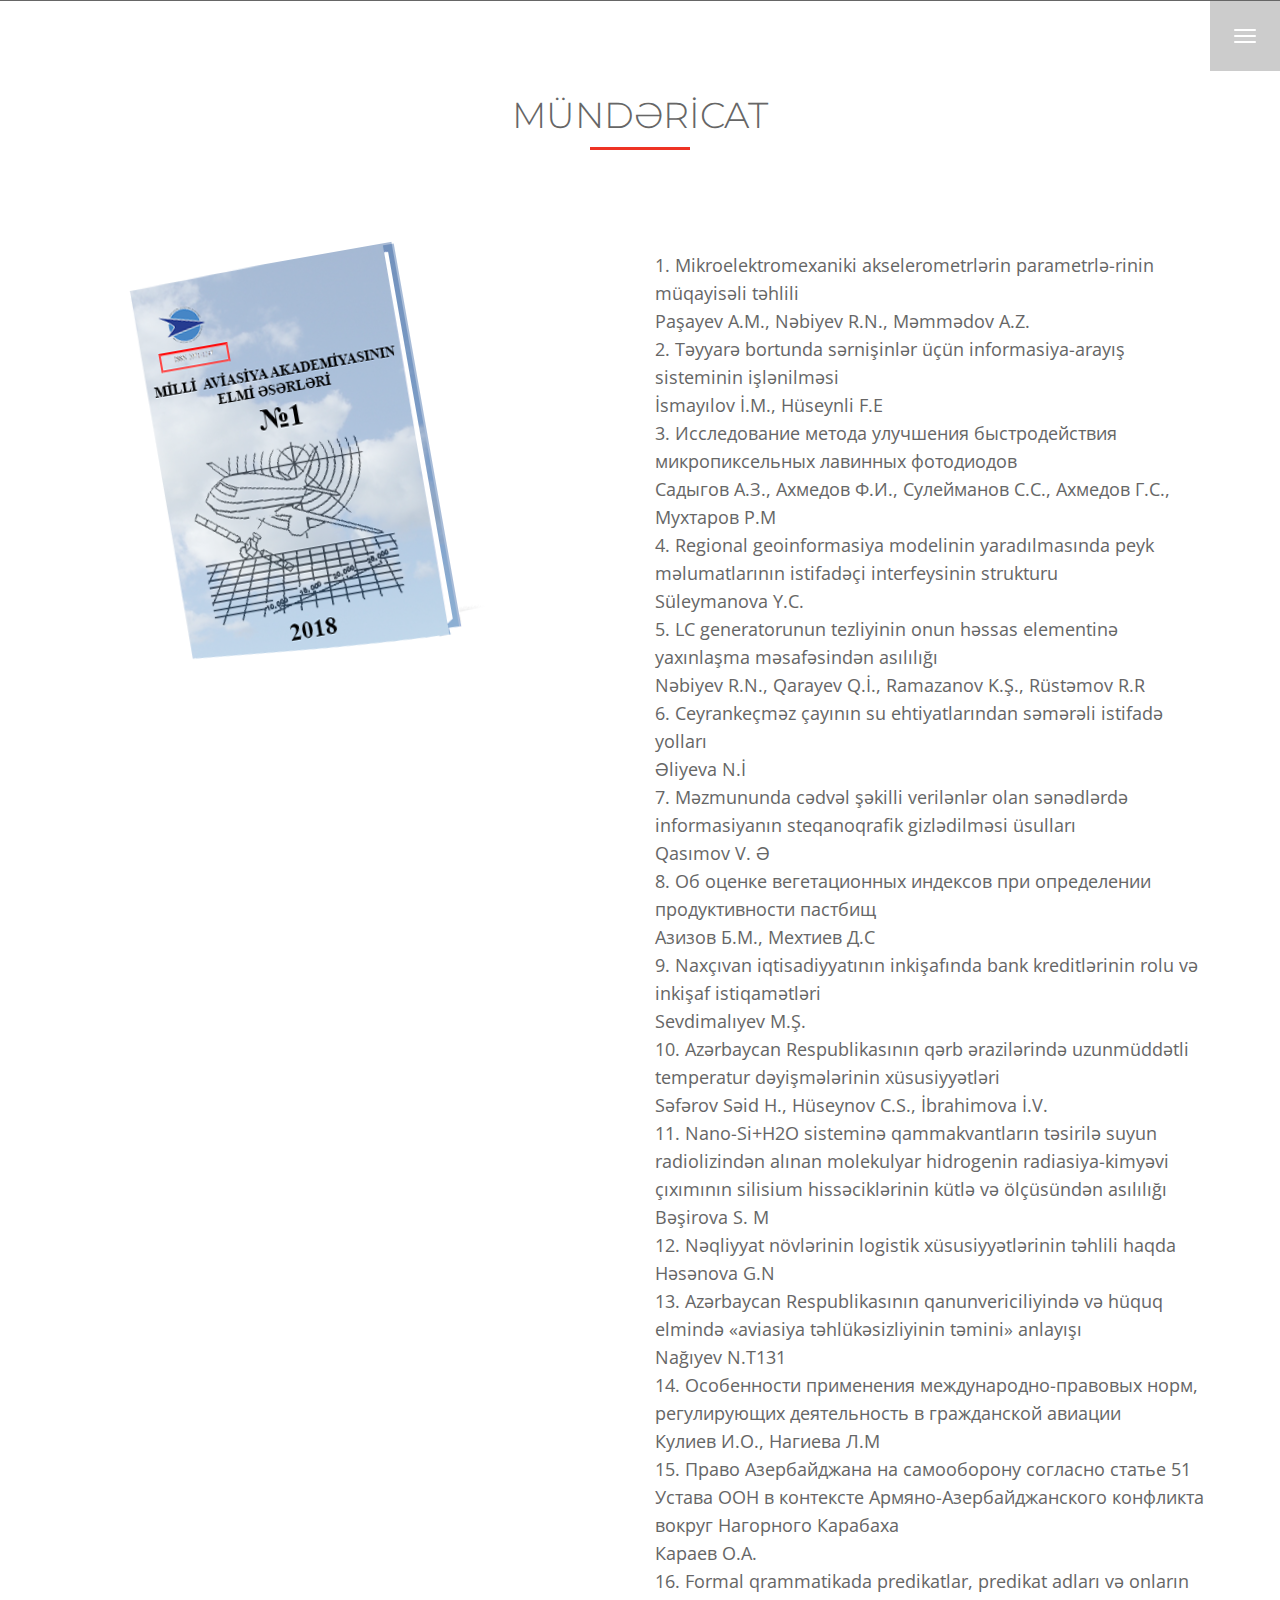
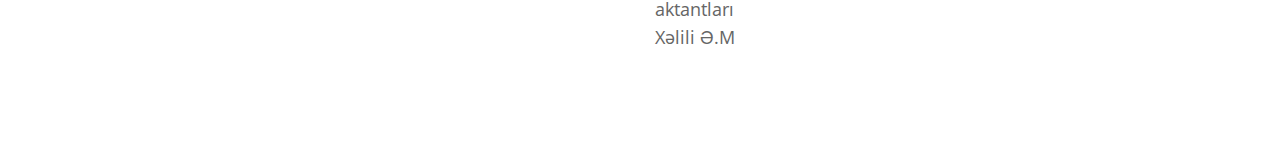
<file: index088a.html>
<!doctype html>
<!--[if lt IE 7]>		<html class="no-js lt-ie9 lt-ie8 lt-ie7" lang=""> <![endif]-->
<!--[if IE 7]>			<html class="no-js lt-ie9 lt-ie8" lang=""> <![endif]-->
<!--[if IE 8]>			<html class="no-js lt-ie9" lang=""> <![endif]-->
<!--[if gt IE 8]><!-->	<html class="no-js" lang="zxx"> <!--<![endif]-->

<!-- Mirrored from 786themes.net/html/publisher/?firstname=&youremail= by HTTrack Website Copier/3.x [XR&CO'2014], Mon, 08 Oct 2018 08:22:06 GMT -->
<head>
	<meta charset="utf-8">
	<meta http-equiv="X-UA-Compatible" content="IE=edge">
	<title>BootStrap HTML5 CSS3 Theme</title>
	<meta name="description" content="">
	<meta name="viewport" content="width=device-width, initial-scale=1">
	<link rel="apple-touch-icon" href="apple-touch-icon.png">
	<link rel="stylesheet" href="css/bootstrap.min.css">
	<link rel="stylesheet" href="css/normalize.css">
	<link rel="stylesheet" href="css/font-awesome.min.css">
	<link rel="stylesheet" href="css/icomoon.css">
	<link rel="stylesheet" href="css/pogoslider.css">
	<link rel="stylesheet" href="css/scrollbar.css">
	<link rel="stylesheet" href="css/prettyPhoto.css">
	<link rel="stylesheet" href="css/owl.carousel.css">
	<link rel="stylesheet" href="css/transitions.css">
	<link rel="stylesheet" href="css/main.css">
	<link rel="stylesheet" href="css/color.css">
	<link rel="stylesheet" href="css/responsive.css">
	<script src="js/vendor/modernizr-2.8.3-respond-1.4.2.min.js"></script>
</head>
<body id="tg-body" class="tg-home">
	<!--[if lt IE 8]>
		<p class="browserupgrade">You are using an <strong>outdated</strong> browser. Please <a href="http://browsehappy.com/">upgrade your browser</a> to improve your experience.</p>
	<![endif]-->
	<!--************************************
			Wrapper Start
	*************************************-->
	<!--************************************
			Navigation Start
	*************************************-->
	<div class="tg-sidenavholder">
		<div id="tg-sidenavigation" class="tg-sidenavigation">
			<a class="tg-btnclosenav navbar-toggle" href="javascript:void(0);" data-toggle="collapse" data-target="#tg-sidenavigation" aria-expanded="true"><i class="icon-arrow-right"></i></a>
			<div class="tg-navscrollbar">
				
				<div id="tg-navigation" class="tg-navigation">
					<ul>
						<li><a href="#tg-body"><span>Buy Now</span></a></li>
						<li><a href="#tg-shortdescription"><span>Short Description</span></a></li>
						<li><a href="#tg-topics"><span>Topics Covered</span></a></li>
						<li><a href="#tg-faqs"><span>F.A.Qs</span></a></li>
						<li><a href="#tg-samplepages"><span>Sample Pages</span></a></li>
						<li><a href="#tg-author"><span>About Author</span></a></li>
						<li><a href="#tg-otherbooks"><span>Other Books</span></a></li>
						<li><a href="#tg-contactus"><span>Contact Us</span></a></li>
					</ul>
				</div>
				<div class="tg-socialcopyrights">
					
					<p class="tg-copyrights">Jason I. Taron © 2017 All Rights Reserved.</p>
				</div>
			</div>
		</div>
	</div>
	<!--************************************
			Navigation End
	*************************************-->

		<!--************************************
				Header Start
		*************************************-->
		<header id="tg-header" class="tg-header tg-fixedheader tg-haslayout">
			<nav id="tg-nav" class="tg-nav">
				<div class="navbar-header">
					<button type="button" class="navbar-toggle collapsed" data-toggle="collapse" data-target="#tg-sidenavigation" aria-expanded="false">
						<span class="sr-only">Toggle navigation</span>
						<span class="icon-bar"></span>
						<span class="icon-bar"></span>
						<span class="icon-bar"></span>
					</button>
				</div>
			</nav>
		
		</header>
	
		<main id="tg-main" class="tg-main tg-haslayout">
		<!--************************************
				Statistics Start
		*************************************-->
		<section id="tg-faqs" class="tg-haslayout tg-sectionspace">
				<div class="container">
					<div class="row">
						<div class="col-xs-12 col-sm-12 col-md-8 col-md-push-2 col-lg-8 col-lg-push-2">
							<div class="tg-sectionhead">
								<div class="tg-sectiontitle ">
									<h2>MÜNDƏRİCAT</h2>
								</div>
								<div class="tg-description">
	
								</div>
							</div>
						</div>
						<div class="tg-faqs">
							<style>
							
										
									
										/* Center the book */
									.panel__image.panel__image--book {
										display: flex;
										justify-content: center;
										align-items: center;
										position: relative;
										top: 60px;
									}
									
								
									.article__content a:not(.btn):not(.toolbar-item) {
										color: #006fc6;
									}
									
									.product-panel--book .panel__image--book img {
										width: 100% !important;
									}
									
									.books__book__img {
										width: 100%;
										max-width: 100%;
										will-change: transform;
										transform-origin: 0 100%;
										transform: rotate(-10deg);
										transition: transform 0.3s ease-out;
									}
									
									.books__book__img:hover {
										transform: rotate(0);
									}
									
									.author__image-wrapper::before,
									.books__book__image::before {
										display: block;
										content: "";
										height: 20%;
										width: 45%;
										position: absolute;
										background-image: url(https://i.imgur.com/5udcDlp.png);
										background-size: 100% auto;
										background-repeat: no-repeat;
										top: 84%;
										left: 35%;
										right: 0;
										transition: all 0.2s ease-out;
										transform-origin: 30% 50%;
										pointer-events: none;
									}
									
									.books__book__image:hover {
										position: relative;
									}
									</style>
	
							<div class="col-xs-12 col-sm-12 col-md-6 col-lg-6">
	
								<div class="panel__image panel__image--book">
	
									<a href="https://naa.az/wp-content/uploads/Elmi-%C9%99s%C9%99rl%C9%99r-2018-1-06.09.2018.pdf" class="books__book__image">
										<div class="books__book__img">
											<img src="images/bookw.PNG">
										</div>
									</a>
								</div>
							</div>
							<div class="col-xs-12 col-sm-12 col-md-6 col-lg-6">
									<br>1. Mikroelektromexaniki akselerometrlərin parametrlə-rinin müqayisəli təhlili
									<br>Paşayev A.M., Nəbiyev R.N., Məmmədov A.Z.
									
									<br>2. Təyyarə bortunda sərnişinlər üçün informasiya-arayış sisteminin işlənilməsi
									<br>İsmayılov İ.M., Hüseynli F.E
									
									<br>3. Исследование метода улучшения быстродействия микропиксельных лавинных фотодиодов
									<br>Садыгов А.З., Ахмедов Ф.И., Сулейманов С.С., Ахмедов Г.С., Мухтаров Р.М
									
									<br>4. Regional geoinformasiya modelinin yaradılmasında peyk məlumatlarının istifadəçi interfeysinin strukturu
									<br>Süleymanova Y.C.
									
									<br>5. LC generatorunun tezliyinin onun həssas elementinə yaxınlaşma məsafəsindən asılılığı
									<br>Nəbiyev R.N., Qarayev Q.İ., Ramazanov K.Ş.,
									Rüstəmov R.R
									
									<br>6. Ceyrankeçməz çayının su ehtiyatlarından səmərəli istifadə yolları
									<br>Əliyeva N.İ
									
									<br>7. Məzmununda cədvəl şəkilli verilənlər olan sənədlərdə informasiyanın steqanoqrafik gizlədilməsi üsulları
									<br>Qasımov V. Ə
									
									<br>8. Об оценке вегетационных индексов при определении продуктивности пастбищ
									<br>Азизов Б.М., Мехтиев Д.С
									
									<br>9. Naxçıvan iqtisadiyyatının inkişafında bank kreditlərinin rolu və inkişaf istiqamətləri
									<br>Sevdimalıyev M.Ş.
									
									<br>10. Azərbaycan Respublikasının qərb ərazilərində uzunmüddətli temperatur dəyişmələrinin xüsusiyyətləri
									<br>Səfərov Səid H., Hüseynov C.S.,
									İbrahimova İ.V.
									
									<br>11. Nano-Si+H2O sisteminə qammakvantların təsirilə suyun radiolizindən alınan molekulyar hidrogenin radiasiya-kimyəvi çıxımının silisium hissəciklərinin kütlə və ölçüsündən asılılığı
									<br>Bəşirova S. M
									
									<br>12. Nəqliyyat növlərinin logistik xüsusiyyətlərinin təhlili haqda
									<br>Həsənova G.N
									
									<br>13. Azərbaycan Respublikasının qanunvericiliyində və hüquq elmində «aviasiya təhlükəsizliyinin təmini» anlayışı
									<br>Nağıyev N.T131
									<br>14. Особенности применения международно-правовых норм, регулирующих деятельность в гражданской авиации
									<br>Кулиев И.О., Нагиева Л.М
									
									<br>15. Право Азербайджана на самооборону согласно статье 51 Устава ООН в контексте Армяно-Азербайджанского конфликта вокруг Нагорного Карабаха
									<br>Караев О.А.
									
									<br>16. Formal qrammatikada predikatlar, predikat adları və onların aktantları
									<br>Xəlili Ə.M
				</div>
			</section>
			
		<!--************************************
				Contact Us End
		*************************************-->
		</main>
		<!--************************************
				Main End
		*************************************-->
		<!--************************************
				Footer Start
		*************************************-->
		
		<!--************************************
				Footer End
		*************************************-->
	
	<!--************************************
			Wrapper End
	*************************************-->
	<script src="js/vendor/jquery-library.js"></script>
	<script src="js/vendor/bootstrap.min.js"></script>
	<script src="js/jquery.singlePageNav.min.js"></script>
	<script src="js/owl.carousel.min.js"></script>
	<script src="js/jquery.vide.min.js"></script>
	<script src="js/scrollbar.min.js"></script>
	<script src="js/prettyPhoto.js"></script>
	<script src="js/pogoslider.js"></script>
	<script src="js/parallax.js"></script>
	<script src="js/countTo.js"></script>
	<script src="js/appear.js"></script>
	<script src="js/main.js"></script>
</body>

<!-- Mirrored from 786themes.net/html/publisher/?firstname=&youremail= by HTTrack Website Copier/3.x [XR&CO'2014], Mon, 08 Oct 2018 08:23:03 GMT -->
</html>
</file>
<file: css/icomoon.css>
@font-face {
	font-family: 'icomoon';
	src: url('../fonts/icomoonbd7d.eot?hc836c');
	src: url('../fonts/icomoonbd7d.eot?hc836c#iefix') format('embedded-opentype'),
		 url('../fonts/icomoonbd7d.ttf?hc836c') format('truetype'),
		 url('../fonts/icomoonbd7d.woff?hc836c') format('woff'),
		 url('../fonts/icomoonbd7d.svg?hc836c#icomoon') format('svg');
	font-weight: normal;
	font-style: normal;
}
[class^="icon-"],
[class*=" icon-"] {
	font-family: 'icomoon' !important;
	speak: none;
	font-style: normal;
	font-weight: normal;
	font-variant: normal;
	text-transform: none;
	line-height: 1;
	-webkit-font-smoothing: antialiased;
	-moz-osx-font-smoothing: grayscale;
}
.icon-apartment:before { content: "\e900"; }
.icon-arrow-down-circle:before { content: "\e901"; }
.icon-arrow-left-circle:before { content: "\e902"; }
.icon-arrow-right-circle:before { content: "\e903"; }
.icon-arrow-up-circle:before { content: "\e904"; }
.icon-bicycle:before { content: "\e905"; }
.icon-bus:before { content: "\e906"; }
.icon-calendar-full:before { content: "\e907"; }
.icon-camera-video:before { content: "\e908"; }
.icon-car:before { content: "\e909"; }
.icon-chart-bars:before { content: "\e90a"; }
.icon-checkmark-circle:before { content: "\e90b"; }
.icon-chevron-down:before { content: "\e90c"; }
.icon-chevron-down-circle:before { content: "\e90d"; }
.icon-chevron-left:before { content: "\e90e"; }
.icon-chevron-left-circle:before { content: "\e90f"; }
.icon-chevron-right:before { content: "\e910"; }
.icon-chevron-right-circle:before { content: "\e911"; }
.icon-chevron-up:before { content: "\e912"; }
.icon-chevron-up-circle:before { content: "\e913"; }
.icon-circle-minus:before { content: "\e914"; }
.icon-cloud-sync:before { content: "\e915"; }
.icon-code:before { content: "\e916"; }
.icon-coffee-cup:before { content: "\e917"; }
.icon-construction:before { content: "\e918"; }
.icon-cross-circle:before { content: "\e919"; }
.icon-diamond:before { content: "\e91a"; }
.icon-dinner:before { content: "\e91b"; }
.icon-direction-ltr:before { content: "\e91c"; }
.icon-direction-rtl:before { content: "\e91d"; }
.icon-drop:before { content: "\e91e"; }
.icon-enter-down:before { content: "\e91f"; }
.icon-envelope:before { content: "\e920"; }
.icon-exit-up:before { content: "\e921"; }
.icon-file-add:before { content: "\e922"; }
.icon-film-play:before { content: "\e923"; }
.icon-frame-contract:before { content: "\e924"; }
.icon-frame-expand:before { content: "\e925"; }
.icon-funnel:before { content: "\e926"; }
.icon-graduation-hat:before { content: "\e927"; }
.icon-hand:before { content: "\e928"; }
.icon-heart-pulse:before { content: "\e929"; }
.icon-highlight:before { content: "\e92a"; }
.icon-hourglass:before { content: "\e92b"; }
.icon-inbox:before { content: "\e92c"; }
.icon-laptop-phone:before { content: "\e92d"; }
.icon-layers:before { content: "\e92e"; }
.icon-license:before { content: "\e92f"; }
.icon-lighter:before { content: "\e930"; }
.icon-linearicons:before { content: "\e931"; }
.icon-line-spacing:before { content: "\e932"; }
.icon-magnifier:before { content: "\e933"; }
.icon-map-marker:before { content: "\e934"; }
.icon-menu-circle:before { content: "\e935"; }
.icon-moon:before { content: "\e936"; }
.icon-move:before { content: "\e937"; }
.icon-music-note:before { content: "\e938"; }
.icon-mustache:before { content: "\e939"; }
.icon-paperclip:before { content: "\e93a"; }
.icon-paw:before { content: "\e93b"; }
.icon-phone-handset:before { content: "\e93c"; }
.icon-picture:before { content: "\e93d"; }
.icon-plus-circle:before { content: "\e93e"; }
.icon-pointer-down:before { content: "\e93f"; }
.icon-pointer-left:before { content: "\e940"; }
.icon-pointer-right:before { content: "\e941"; }
.icon-pointer-up:before { content: "\e942"; }
.icon-poop:before { content: "\e943"; }
.icon-power-switch:before { content: "\e944"; }
.icon-question-circle:before { content: "\e945"; }
.icon-screen:before { content: "\e946"; }
.icon-select:before { content: "\e947"; }
.icon-shirt:before { content: "\e948"; }
.icon-smartphone:before { content: "\e949"; }
.icon-star:before { content: "\e94a"; }
.icon-store:before { content: "\e94b"; }
.icon-sync:before { content: "\e94c"; }
.icon-tag:before { content: "\e94d"; }
.icon-text-align-center:before { content: "\e94e"; }
.icon-text-align-justify:before { content: "\e94f"; }
.icon-text-align-left:before { content: "\e950"; }
.icon-text-align-right:before { content: "\e951"; }
.icon-text-format:before { content: "\e952"; }
.icon-text-format-remove:before { content: "\e953"; }
.icon-text-size:before { content: "\e954"; }
.icon-thumbs-down:before { content: "\e955"; }
.icon-thumbs-up:before { content: "\e956"; }
.icon-train:before { content: "\e957"; }
.icon-trash:before { content: "\e958"; }
.icon-unlink:before { content: "\e959"; }
.icon-volume:before { content: "\e95a"; }
.icon-wheelchair:before { content: "\e95b"; }
.icon-home:before { content: "\e95c"; }
.icon-home2:before { content: "\e95d"; }
.icon-home3:before { content: "\e95e"; }
.icon-office:before { content: "\e95f"; }
.icon-newspaper:before { content: "\e960"; }
.icon-pencil:before { content: "\e961"; }
.icon-pencil2:before { content: "\e962"; }
.icon-quill:before { content: "\e963"; }
.icon-pen:before { content: "\e964"; }
.icon-blog:before { content: "\e965"; }
.icon-eyedropper:before { content: "\e966"; }
.icon-droplet:before { content: "\e967"; }
.icon-paint-format:before { content: "\e968"; }
.icon-image:before { content: "\e969"; }
.icon-images:before { content: "\e96a"; }
.icon-camera:before { content: "\e96b"; }
.icon-headphones:before { content: "\e96c"; }
.icon-music:before { content: "\e96d"; }
.icon-play:before { content: "\e96e"; }
.icon-film:before { content: "\e96f"; }
.icon-video-camera:before { content: "\e970"; }
.icon-dice:before { content: "\e971"; }
.icon-pacman:before { content: "\e972"; }
.icon-spades:before { content: "\e973"; }
.icon-clubs:before { content: "\e974"; }
.icon-diamonds:before { content: "\e975"; }
.icon-bullhorn:before { content: "\e976"; }
.icon-connection:before { content: "\e977"; }
.icon-podcast:before { content: "\e978"; }
.icon-feed:before { content: "\e979"; }
.icon-mic:before { content: "\e97a"; }
.icon-book:before { content: "\e97b"; }
.icon-books:before { content: "\e97c"; }
.icon-library:before { content: "\e97d"; }
.icon-file-text:before { content: "\e97e"; }
.icon-profile:before { content: "\e97f"; }
.icon-file-empty:before { content: "\e980"; }
.icon-files-empty:before { content: "\e981"; }
.icon-file-text2:before { content: "\e982"; }
.icon-file-picture:before { content: "\e983"; }
.icon-file-music:before { content: "\e984"; }
.icon-file-play:before { content: "\e985"; }
.icon-file-video:before { content: "\e986"; }
.icon-file-zip:before { content: "\e987"; }
.icon-copy:before { content: "\e988"; }
.icon-paste:before { content: "\e989"; }
.icon-stack:before { content: "\e98a"; }
.icon-folder:before { content: "\e98b"; }
.icon-folder-open:before { content: "\e98c"; }
.icon-folder-plus:before { content: "\e98d"; }
.icon-folder-minus:before { content: "\e98e"; }
.icon-folder-download:before { content: "\e98f"; }
.icon-folder-upload:before { content: "\e990"; }
.icon-price-tag:before { content: "\e991"; }
.icon-price-tags:before { content: "\e992"; }
.icon-barcode:before { content: "\e993"; }
.icon-qrcode:before { content: "\e994"; }
.icon-ticket:before { content: "\e995"; }
.icon-cart:before { content: "\e996"; }
.icon-coin-dollar:before { content: "\e997"; }
.icon-coin-euro:before { content: "\e998"; }
.icon-coin-pound:before { content: "\e999"; }
.icon-coin-yen:before { content: "\e99a"; }
.icon-credit-card:before { content: "\e99b"; }
.icon-calculator:before { content: "\e99c"; }
.icon-lifebuoy:before { content: "\e99d"; }
.icon-phone:before { content: "\e99e"; }
.icon-phone-hang-up:before { content: "\e99f"; }
.icon-address-book:before { content: "\e9a0"; }
.icon-envelop:before { content: "\e9a1"; }
.icon-pushpin:before { content: "\e9a2"; }
.icon-location:before { content: "\e9a3"; }
.icon-location2:before { content: "\e9a4"; }
.icon-compass:before { content: "\e9a5"; }
.icon-compass2:before { content: "\e9a6"; }
.icon-map:before { content: "\e9a7"; }
.icon-map2:before { content: "\e9a8"; }
.icon-history:before { content: "\e9a9"; }
.icon-clock:before { content: "\e9aa"; }
.icon-clock2:before { content: "\e9ab"; }
.icon-alarm:before { content: "\e9ac"; }
.icon-bell:before { content: "\e9ad"; }
.icon-stopwatch:before { content: "\e9ae"; }
.icon-calendar:before { content: "\e9af"; }
.icon-printer:before { content: "\e9b0"; }
.icon-keyboard:before { content: "\e9b1"; }
.icon-display:before { content: "\e9b2"; }
.icon-laptop:before { content: "\e9b3"; }
.icon-mobile:before { content: "\e9b4"; }
.icon-mobile2:before { content: "\e9b5"; }
.icon-tablet:before { content: "\e9b6"; }
.icon-tv:before { content: "\e9b7"; }
.icon-drawer:before { content: "\e9b8"; }
.icon-drawer2:before { content: "\e9b9"; }
.icon-box-add:before { content: "\e9ba"; }
.icon-box-remove:before { content: "\e9bb"; }
.icon-download:before { content: "\e9bc"; }
.icon-upload:before { content: "\e9bd"; }
.icon-floppy-disk:before { content: "\e9be"; }
.icon-drive:before { content: "\e9bf"; }
.icon-database:before { content: "\e9c0"; }
.icon-undo:before { content: "\e9c1"; }
.icon-redo:before { content: "\e9c2"; }
.icon-undo2:before { content: "\e9c3"; }
.icon-redo2:before { content: "\e9c4"; }
.icon-forward:before { content: "\e9c5"; }
.icon-reply:before { content: "\e9c6"; }
.icon-bubble:before { content: "\e9c7"; }
.icon-bubbles:before { content: "\e9c8"; }
.icon-bubbles2:before { content: "\e9c9"; }
.icon-bubble2:before { content: "\e9ca"; }
.icon-bubbles3:before { content: "\e9cb"; }
.icon-bubbles4:before { content: "\e9cc"; }
.icon-user:before { content: "\e9cd"; }
.icon-users:before { content: "\e9ce"; }
.icon-user-plus:before { content: "\e9cf"; }
.icon-user-minus:before { content: "\e9d0"; }
.icon-user-check:before { content: "\e9d1"; }
.icon-user-tie:before { content: "\e9d2"; }
.icon-quotes-left:before { content: "\e9d3"; }
.icon-quotes-right:before { content: "\e9d4"; }
.icon-hour-glass:before { content: "\e9d5"; }
.icon-spinner:before { content: "\e9d6"; }
.icon-spinner2:before { content: "\e9d7"; }
.icon-spinner3:before { content: "\e9d8"; }
.icon-spinner4:before { content: "\e9d9"; }
.icon-spinner5:before { content: "\e9da"; }
.icon-spinner6:before { content: "\e9db"; }
.icon-spinner7:before { content: "\e9dc"; }
.icon-spinner8:before { content: "\e9dd"; }
.icon-spinner9:before { content: "\e9de"; }
.icon-spinner10:before { content: "\e9df"; }
.icon-spinner11:before { content: "\e9e0"; }
.icon-binoculars:before { content: "\e9e1"; }
.icon-search:before { content: "\e9e2"; }
.icon-zoom-in:before { content: "\e9e3"; }
.icon-zoom-out:before { content: "\e9e4"; }
.icon-enlarge:before { content: "\e9e5"; }
.icon-shrink:before { content: "\e9e6"; }
.icon-enlarge2:before { content: "\e9e7"; }
.icon-shrink2:before { content: "\e9e8"; }
.icon-key:before { content: "\e9e9"; }
.icon-key2:before { content: "\e9ea"; }
.icon-lock:before { content: "\e9eb"; }
.icon-unlocked:before { content: "\e9ec"; }
.icon-wrench:before { content: "\e9ed"; }
.icon-equalizer:before { content: "\e9ee"; }
.icon-equalizer2:before { content: "\e9ef"; }
.icon-cog:before { content: "\e9f0"; }
.icon-cogs:before { content: "\e9f1"; }
.icon-hammer:before { content: "\e9f2"; }
.icon-magic-wand:before { content: "\e9f3"; }
.icon-aid-kit:before { content: "\e9f4"; }
.icon-bug:before { content: "\e9f5"; }
.icon-pie-chart:before { content: "\e9f6"; }
.icon-stats-dots:before { content: "\e9f7"; }
.icon-stats-bars:before { content: "\e9f8"; }
.icon-stats-bars2:before { content: "\e9f9"; }
.icon-trophy:before { content: "\e9fa"; }
.icon-gift:before { content: "\e9fb"; }
.icon-glass:before { content: "\e9fc"; }
.icon-glass2:before { content: "\e9fd"; }
.icon-mug:before { content: "\e9fe"; }
.icon-spoon-knife:before { content: "\e9ff"; }
.icon-leaf:before { content: "\ea00"; }
.icon-rocket:before { content: "\ea01"; }
.icon-meter:before { content: "\ea02"; }
.icon-meter2:before { content: "\ea03"; }
.icon-hammer2:before { content: "\ea04"; }
.icon-fire:before { content: "\ea05"; }
.icon-lab:before { content: "\ea06"; }
.icon-magnet:before { content: "\ea07"; }
.icon-bin:before { content: "\ea08"; }
.icon-bin2:before { content: "\ea09"; }
.icon-briefcase:before { content: "\ea0a"; }
.icon-airplane:before { content: "\ea0b"; }
.icon-truck:before { content: "\ea0c"; }
.icon-road:before { content: "\ea0d"; }
.icon-accessibility:before { content: "\ea0e"; }
.icon-target:before { content: "\ea0f"; }
.icon-shield:before { content: "\ea10"; }
.icon-power:before { content: "\ea11"; }
.icon-switch:before { content: "\ea12"; }
.icon-power-cord:before { content: "\ea13"; }
.icon-clipboard:before { content: "\ea14"; }
.icon-list-numbered:before { content: "\ea15"; }
.icon-list:before { content: "\ea16"; }
.icon-list2:before { content: "\ea17"; }
.icon-tree:before { content: "\ea18"; }
.icon-menu:before { content: "\ea19"; }
.icon-menu2:before { content: "\ea1a"; }
.icon-menu3:before { content: "\ea1b"; }
.icon-menu4:before { content: "\ea1c"; }
.icon-cloud:before { content: "\ea1d"; }
.icon-cloud-download:before { content: "\ea1e"; }
.icon-cloud-upload:before { content: "\ea1f"; }
.icon-cloud-check:before { content: "\ea20"; }
.icon-download2:before { content: "\ea21"; }
.icon-upload2:before { content: "\ea22"; }
.icon-download3:before { content: "\ea23"; }
.icon-upload3:before { content: "\ea24"; }
.icon-sphere:before { content: "\ea25"; }
.icon-earth:before { content: "\ea26"; }
.icon-link:before { content: "\ea27"; }
.icon-flag:before { content: "\ea28"; }
.icon-attachment:before { content: "\ea29"; }
.icon-eye:before { content: "\ea2a"; }
.icon-eye-plus:before { content: "\ea2b"; }
.icon-eye-minus:before { content: "\ea2c"; }
.icon-eye-blocked:before { content: "\ea2d"; }
.icon-bookmark:before { content: "\ea2e"; }
.icon-bookmarks:before { content: "\ea2f"; }
.icon-sun:before { content: "\ea30"; }
.icon-contrast:before { content: "\ea31"; }
.icon-brightness-contrast:before { content: "\ea32"; }
.icon-star-empty:before { content: "\ea33"; }
.icon-star-half:before { content: "\ea34"; }
.icon-star-full:before { content: "\ea35"; }
.icon-heart:before { content: "\ea36"; }
.icon-heart-broken:before { content: "\ea37"; }
.icon-man:before { content: "\ea38"; }
.icon-woman:before { content: "\ea39"; }
.icon-man-woman:before { content: "\ea3a"; }
.icon-happy:before { content: "\ea3b"; }
.icon-happy2:before { content: "\ea3c"; }
.icon-smile:before { content: "\ea3d"; }
.icon-smile2:before { content: "\ea3e"; }
.icon-tongue:before { content: "\ea3f"; }
.icon-tongue2:before { content: "\ea40"; }
.icon-sad:before { content: "\ea41"; }
.icon-sad2:before { content: "\ea42"; }
.icon-wink:before { content: "\ea43"; }
.icon-wink2:before { content: "\ea44"; }
.icon-grin:before { content: "\ea45"; }
.icon-grin2:before { content: "\ea46"; }
.icon-cool:before { content: "\ea47"; }
.icon-cool2:before { content: "\ea48"; }
.icon-angry:before { content: "\ea49"; }
.icon-angry2:before { content: "\ea4a"; }
.icon-evil:before { content: "\ea4b"; }
.icon-evil2:before { content: "\ea4c"; }
.icon-shocked:before { content: "\ea4d"; }
.icon-shocked2:before { content: "\ea4e"; }
.icon-baffled:before { content: "\ea4f"; }
.icon-baffled2:before { content: "\ea50"; }
.icon-confused:before { content: "\ea51"; }
.icon-confused2:before { content: "\ea52"; }
.icon-neutral:before { content: "\ea53"; }
.icon-neutral2:before { content: "\ea54"; }
.icon-hipster:before { content: "\ea55"; }
.icon-hipster2:before { content: "\ea56"; }
.icon-wondering:before { content: "\ea57"; }
.icon-wondering2:before { content: "\ea58"; }
.icon-sleepy:before { content: "\ea59"; }
.icon-sleepy2:before { content: "\ea5a"; }
.icon-frustrated:before { content: "\ea5b"; }
.icon-frustrated2:before { content: "\ea5c"; }
.icon-crying:before { content: "\ea5d"; }
.icon-crying2:before { content: "\ea5e"; }
.icon-point-up:before { content: "\ea5f"; }
.icon-point-right:before { content: "\ea60"; }
.icon-point-down:before { content: "\ea61"; }
.icon-point-left:before { content: "\ea62"; }
.icon-warning:before { content: "\ea63"; }
.icon-notification:before { content: "\ea64"; }
.icon-question:before { content: "\ea65"; }
.icon-plus:before { content: "\ea66"; }
.icon-minus:before { content: "\ea67"; }
.icon-info:before { content: "\ea68"; }
.icon-cancel-circle:before { content: "\ea69"; }
.icon-blocked:before { content: "\ea6a"; }
.icon-cross:before { content: "\ea6b"; }
.icon-checkmark:before { content: "\ea6c"; }
.icon-checkmark2:before { content: "\ea6d"; }
.icon-spell-check:before { content: "\ea6e"; }
.icon-enter:before { content: "\ea6f"; }
.icon-exit:before { content: "\ea70"; }
.icon-play2:before { content: "\ea71"; }
.icon-pause:before { content: "\ea72"; }
.icon-stop:before { content: "\ea73"; }
.icon-previous:before { content: "\ea74"; }
.icon-next:before { content: "\ea75"; }
.icon-backward:before { content: "\ea76"; }
.icon-forward2:before { content: "\ea77"; }
.icon-play3:before { content: "\ea78"; }
.icon-pause2:before { content: "\ea79"; }
.icon-stop2:before { content: "\ea7a"; }
.icon-backward2:before { content: "\ea7b"; }
.icon-forward3:before { content: "\ea7c"; }
.icon-first:before { content: "\ea7d"; }
.icon-last:before { content: "\ea7e"; }
.icon-previous2:before { content: "\ea7f"; }
.icon-next2:before { content: "\ea80"; }
.icon-eject:before { content: "\ea81"; }
.icon-volume-high:before { content: "\ea82"; }
.icon-volume-medium:before { content: "\ea83"; }
.icon-volume-low:before { content: "\ea84"; }
.icon-volume-mute:before { content: "\ea85"; }
.icon-volume-mute2:before { content: "\ea86"; }
.icon-volume-increase:before { content: "\ea87"; }
.icon-volume-decrease:before { content: "\ea88"; }
.icon-loop:before { content: "\ea89"; }
.icon-loop2:before { content: "\ea8a"; }
.icon-infinite:before { content: "\ea8b"; }
.icon-shuffle:before { content: "\ea8c"; }
.icon-arrow-up-left:before { content: "\ea8d"; }
.icon-arrow-up:before { content: "\ea8e"; }
.icon-arrow-up-right:before { content: "\ea8f"; }
.icon-arrow-right:before { content: "\ea90"; }
.icon-arrow-down-right:before { content: "\ea91"; }
.icon-arrow-down:before { content: "\ea92"; }
.icon-arrow-down-left:before { content: "\ea93"; }
.icon-arrow-left:before { content: "\ea94"; }
.icon-arrow-up-left2:before { content: "\ea95"; }
.icon-arrow-up2:before { content: "\ea96"; }
.icon-arrow-up-right2:before { content: "\ea97"; }
.icon-arrow-right2:before { content: "\ea98"; }
.icon-arrow-down-right2:before { content: "\ea99"; }
.icon-arrow-down2:before { content: "\ea9a"; }
.icon-arrow-down-left2:before { content: "\ea9b"; }
.icon-arrow-left2:before { content: "\ea9c"; }
.icon-circle-up:before { content: "\ea9d"; }
.icon-circle-right:before { content: "\ea9e"; }
.icon-circle-down:before { content: "\ea9f"; }
.icon-circle-left:before { content: "\eaa0"; }
.icon-tab:before { content: "\eaa1"; }
.icon-move-up:before { content: "\eaa2"; }
.icon-move-down:before { content: "\eaa3"; }
.icon-sort-alpha-asc:before { content: "\eaa4"; }
.icon-sort-alpha-desc:before { content: "\eaa5"; }
.icon-sort-numeric-asc:before { content: "\eaa6"; }
.icon-sort-numberic-desc:before { content: "\eaa7"; }
.icon-sort-amount-asc:before { content: "\eaa8"; }
.icon-sort-amount-desc:before { content: "\eaa9"; }
.icon-command:before { content: "\eaaa"; }
.icon-shift:before { content: "\eaab"; }
.icon-ctrl:before { content: "\eaac"; }
.icon-opt:before { content: "\eaad"; }
.icon-checkbox-checked:before { content: "\eaae"; }
.icon-checkbox-unchecked:before { content: "\eaaf"; }
.icon-radio-checked:before { content: "\eab0"; }
.icon-radio-checked2:before { content: "\eab1"; }
.icon-radio-unchecked:before { content: "\eab2"; }
.icon-crop:before { content: "\eab3"; }
.icon-make-group:before { content: "\eab4"; }
.icon-ungroup:before { content: "\eab5"; }
.icon-scissors:before { content: "\eab6"; }
.icon-filter:before { content: "\eab7"; }
.icon-font:before { content: "\eab8"; }
.icon-ligature:before { content: "\eab9"; }
.icon-ligature2:before { content: "\eaba"; }
.icon-text-height:before { content: "\eabb"; }
.icon-text-width:before { content: "\eabc"; }
.icon-font-size:before { content: "\eabd"; }
.icon-bold:before { content: "\eabe"; }
.icon-underline:before { content: "\eabf"; }
.icon-italic:before { content: "\eac0"; }
.icon-strikethrough:before { content: "\eac1"; }
.icon-omega:before { content: "\eac2"; }
.icon-sigma:before { content: "\eac3"; }
.icon-page-break:before { content: "\eac4"; }
.icon-superscript:before { content: "\eac5"; }
.icon-subscript:before { content: "\eac6"; }
.icon-superscript2:before { content: "\eac7"; }
.icon-subscript2:before { content: "\eac8"; }
.icon-text-color:before { content: "\eac9"; }
.icon-pagebreak:before { content: "\eaca"; }
.icon-clear-formatting:before { content: "\eacb"; }
.icon-table:before { content: "\eacc"; }
.icon-table2:before { content: "\eacd"; }
.icon-insert-template:before { content: "\eace"; }
.icon-pilcrow:before { content: "\eacf"; }
.icon-ltr:before { content: "\ead0"; }
.icon-rtl:before { content: "\ead1"; }
.icon-section:before { content: "\ead2"; }
.icon-paragraph-left:before { content: "\ead3"; }
.icon-paragraph-center:before { content: "\ead4"; }
.icon-paragraph-right:before { content: "\ead5"; }
.icon-paragraph-justify:before { content: "\ead6"; }
.icon-indent-increase:before { content: "\ead7"; }
.icon-indent-decrease:before { content: "\ead8"; }
.icon-share:before { content: "\ead9"; }
.icon-new-tab:before { content: "\eada"; }
.icon-embed:before { content: "\eadb"; }
.icon-embed2:before { content: "\eadc"; }
.icon-terminal:before { content: "\eadd"; }
.icon-share2:before { content: "\eade"; }
.icon-mail:before { content: "\eadf"; }
.icon-mail2:before { content: "\eae0"; }
.icon-mail3:before { content: "\eae1"; }
.icon-mail4:before { content: "\eae2"; }
.icon-amazon:before { content: "\eae3"; }
.icon-google:before { content: "\eae4"; }
.icon-google2:before { content: "\eae5"; }
.icon-google3:before { content: "\eae6"; }
.icon-google-plus:before { content: "\eae7"; }
.icon-google-plus2:before { content: "\eae8"; }
.icon-google-plus3:before { content: "\eae9"; }
.icon-hangouts:before { content: "\eaea"; }
.icon-google-drive:before { content: "\eaeb"; }
.icon-facebook:before { content: "\eaec"; }
.icon-facebook2:before { content: "\eaed"; }
.icon-instagram:before { content: "\eaee"; }
.icon-whatsapp:before { content: "\eaef"; }
.icon-spotify:before { content: "\eaf0"; }
.icon-telegram:before { content: "\eaf1"; }
.icon-twitter:before { content: "\eaf2"; }
.icon-vine:before { content: "\eaf3"; }
.icon-vk:before { content: "\eaf4"; }
.icon-renren:before { content: "\eaf5"; }
.icon-sina-weibo:before { content: "\eaf6"; }
.icon-rss:before { content: "\eaf7"; }
.icon-rss2:before { content: "\eaf8"; }
.icon-youtube:before { content: "\eaf9"; }
.icon-youtube2:before { content: "\eafa"; }
.icon-twitch:before { content: "\eafb"; }
.icon-vimeo:before { content: "\eafc"; }
.icon-vimeo2:before { content: "\eafd"; }
.icon-lanyrd:before { content: "\eafe"; }
.icon-flickr:before { content: "\eaff"; }
.icon-flickr2:before { content: "\eb00"; }
.icon-flickr3:before { content: "\eb01"; }
.icon-flickr4:before { content: "\eb02"; }
.icon-dribbble:before { content: "\eb03"; }
.icon-behance:before { content: "\eb04"; }
.icon-behance2:before { content: "\eb05"; }
.icon-deviantart:before { content: "\eb06"; }
.icon-500px:before { content: "\eb07"; }
.icon-steam:before { content: "\eb08"; }
.icon-steam2:before { content: "\eb09"; }
.icon-dropbox:before { content: "\eb0a"; }
.icon-onedrive:before { content: "\eb0b"; }
.icon-github:before { content: "\eb0c"; }
.icon-npm:before { content: "\eb0d"; }
.icon-basecamp:before { content: "\eb0e"; }
.icon-trello:before { content: "\eb0f"; }
.icon-wordpress:before { content: "\eb10"; }
.icon-joomla:before { content: "\eb11"; }
.icon-ello:before { content: "\eb12"; }
.icon-blogger:before { content: "\eb13"; }
.icon-blogger2:before { content: "\eb14"; }
.icon-tumblr:before { content: "\eb15"; }
.icon-tumblr2:before { content: "\eb16"; }
.icon-yahoo:before { content: "\eb17"; }
.icon-yahoo2:before { content: "\eb18"; }
.icon-tux:before { content: "\eb19"; }
.icon-appleinc:before { content: "\eb1a"; }
.icon-finder:before { content: "\eb1b"; }
.icon-android:before { content: "\eb1c"; }
.icon-windows:before { content: "\eb1d"; }
.icon-windows8:before { content: "\eb1e"; }
.icon-soundcloud:before { content: "\eb1f"; }
.icon-soundcloud2:before { content: "\eb20"; }
.icon-skype:before { content: "\eb21"; }
.icon-reddit:before { content: "\eb22"; }
.icon-hackernews:before { content: "\eb23"; }
.icon-wikipedia:before { content: "\eb24"; }
.icon-linkedin:before { content: "\eb25"; }
.icon-linkedin2:before { content: "\eb26"; }
.icon-lastfm:before { content: "\eb27"; }
.icon-lastfm2:before { content: "\eb28"; }
.icon-delicious:before { content: "\eb29"; }
.icon-stumbleupon:before { content: "\eb2a"; }
.icon-stumbleupon2:before { content: "\eb2b"; }
.icon-stackoverflow:before { content: "\eb2c"; }
.icon-pinterest:before { content: "\eb2d"; }
.icon-pinterest2:before { content: "\eb2e"; }
.icon-xing:before { content: "\eb2f"; }
.icon-xing2:before { content: "\eb30"; }
.icon-flattr:before { content: "\eb31"; }
.icon-foursquare:before { content: "\eb32"; }
.icon-yelp:before { content: "\eb33"; }
.icon-paypal:before { content: "\eb34"; }
.icon-chrome:before { content: "\eb35"; }
.icon-firefox:before { content: "\eb36"; }
.icon-IE:before { content: "\eb37"; }
.icon-edge:before { content: "\eb38"; }
.icon-safari:before { content: "\eb39"; }
.icon-opera:before { content: "\eb3a"; }
.icon-file-pdf:before { content: "\eb3b"; }
.icon-file-openoffice:before { content: "\eb3c"; }
.icon-file-word:before { content: "\eb3d"; }
.icon-file-excel:before { content: "\eb3e"; }
.icon-libreoffice:before { content: "\eb3f"; }
.icon-html-five:before { content: "\eb40"; }
.icon-html-five2:before { content: "\eb41"; }
.icon-css3:before { content: "\eb42"; }
.icon-git:before { content: "\eb43"; }
.icon-codepen:before { content: "\eb44"; }
.icon-svg:before { content: "\eb45"; }
.icon-IcoMoon:before { content: "\eb46"; }
</file>
<file: css/pogoslider.css>
/**
 * === z-index ===
 *
 * pogoSlider-progressBar =    6
 * pogoSlider-dir-btn     =   10
 * pogoSlider-nav         =   10
 * pogoSlider-loading     =   11
 * 
 */

.pogoSlider {
	width: 100%;
	height: 0;
	padding-bottom: 48%;
	position: relative;
	overflow: hidden;
}

#column-left .pogoSlider,
#column-right .pogoSlider,
#content .pogoSlider {
	margin-bottom: 20px;
}

.pogoSlider--banner .pogoSlider-slide {
	ms-filter: "progid:DXImageTransform.Microsoft.Alpha(Opacity=100)";
	filter: alpha(opacity=100);
	opacity: 1;
}

.pogoSlider-slide {
	width: 100%;
	height: 100%;
	position: absolute;
	background-size: cover;
	-ms-filter: "progid:DXImageTransform.Microsoft.Alpha(Opacity=0)";
	filter: alpha(opacity=0);
	opacity: 0;
	perspective: 1300px;
	overflow: hidden;
}

.pogoSlider-loading {
	position: absolute;
	top: 0;
	left: 0;
	width: 100%;
	height: 100%;
	background: #eaeaea;
	z-index: 11;
}

.pogoSlider-loading-icon {
	position: absolute;
	top: 50%;
	margin-top: -18px;
	left: 50%;
	margin-left: -18px;
	width: 36px;
	height: 36px;
	background-image: url([data-uri]);
}

.pogoSlider-slide-element {
	animation-fill-mode: both;
}

.m-pogoSlider .pogoSlider-slide-element {
	position: absolute;
	margin: 0;
	box-sizing: border-box;
}

.pogoSlider-progressBar {
	position: absolute;
	width: 100%;
	height: 5px;
	top: 0;
	left: 0%;
	background: #fff; /* fallback */
	-ms-filter: "progid:DXImageTransform.Microsoft.Alpha(Opacity=20)";
	filter: alpha(opacity=20);
	background: rgba(255,255,255,0.2);
	z-index: 6;
}

.pogoSlider-progressBar-duration {
	position: absolute;
	height: 100%;
	left: 0;
	width: 0%;
	background: #fff; /* fallback */
	-ms-filter: "progid:DXImageTransform.Microsoft.Alpha(Opacity=40)";
	filter: alpha(opacity=40);
	background: rgba(255,255,255,0.4);
}

.pogoSlider-dir-btn {
	position: absolute;
	z-index: 3;
	background: none;
	width: 20px;
	height: 20px;
	border-color: #eaeaea;
	border-color: rgba(255,255,255,0.7);
	border-style: solid;
	transform: rotate(45deg);
	cursor: pointer;
}

.pogoSlider-dir-btn:hover {
	border-color: #fff;
}

.pogoSlider-dir-btn:focus {
	outline: none;
}

.pogoSlider--dirTopLeft .pogoSlider-dir-btn--prev,
.pogoSlider--dirTopRight .pogoSlider-dir-btn--prev,
.pogoSlider--dirBottomLeft .pogoSlider-dir-btn--prev,
.pogoSlider--dirBottomRight .pogoSlider-dir-btn--prev,
.pogoSlider--dirCenterHorizontal .pogoSlider-dir-btn--prev {
	border-width: 0 0 3px 3px;
}

.pogoSlider--dirTopLeft .pogoSlider-dir-btn--next,
.pogoSlider--dirTopRight .pogoSlider-dir-btn--next,
.pogoSlider--dirBottomLeft .pogoSlider-dir-btn--next,
.pogoSlider--dirBottomRight .pogoSlider-dir-btn--next,
.pogoSlider--dirCenterHorizontal .pogoSlider-dir-btn--next {
	border-width: 3px 3px 0 0;
	
}

.pogoSlider--dirCenterVertical .pogoSlider-dir-btn--next {
	border-width: 3px 0 0 3px;
}

.pogoSlider--dirCenterVertical .pogoSlider-dir-btn--prev {
	border-width: 0 3px 3px 0;
}

.pogoSlider--dirTopLeft .pogoSlider-dir-btn,
.pogoSlider--dirTopRight .pogoSlider-dir-btn,
.pogoSlider--dirCenterVertical .pogoSlider-dir-btn--next {
	top: 14px;
}

.pogoSlider--dirTopLeft .pogoSlider-dir-btn--prev,
.pogoSlider--dirBottomLeft .pogoSlider-dir-btn--prev,
.pogoSlider--dirCenterHorizontal .pogoSlider-dir-btn--prev   {
	left: 40px;
}

.pogoSlider--dirTopLeft .pogoSlider-dir-btn--next,
.pogoSlider--dirBottomLeft .pogoSlider-dir-btn--next {
	left: 50px;
}

.pogoSlider--dirTopRight .pogoSlider-dir-btn--prev,
.pogoSlider--dirBottomRight .pogoSlider-dir-btn--prev {
	right: 50px;
}

.pogoSlider--dirTopRight .pogoSlider-dir-btn--next,
.pogoSlider--dirBottomRight .pogoSlider-dir-btn--next,
.pogoSlider--dirCenterHorizontal .pogoSlider-dir-btn--next {
	right: 40px;
}

.pogoSlider--dirBottomLeft .pogoSlider-dir-btn,
.pogoSlider--dirBottomRight .pogoSlider-dir-btn,
.pogoSlider--dirCenterVertical .pogoSlider-dir-btn--prev {
	bottom: 14px;
}

.pogoSlider--dirCenterVertical .pogoSlider-dir-btn {
	left: 50%;
	margin-left: -10px
}

.pogoSlider--dirCenterHorizontal .pogoSlider-dir-btn {
	top: 50%;
	margin-top: -10px;
}

.pogoSlider-nav {
	position: absolute;
	padding: 0;
	margin: 0;
	z-index: 10;
}

.pogoSlider--navTop .pogoSlider-nav,
.pogoSlider--navBottom .pogoSlider-nav {
	left: 50%;
	transform: translateX(-50%);
}

.pogoSlider--navTop .pogoSlider-nav {
	top: 10px;
}

.pogoSlider--navBottom .pogoSlider-nav {
	bottom: 10px;
}

.pogoSlider--navTop .pogoSlider-nav li,
.pogoSlider--navBottom .pogoSlider-nav li {
	display: inline;
	margin: 0 6px;
}

.pogoSlider--navLeft .pogoSlider-nav,
.pogoSlider--navRight .pogoSlider-nav {
	top: 50%;
	transform: translateY(-50%);
}

.pogoSlider--navLeft .pogoSlider-nav {
	left: 10px;
}

.pogoSlider--navRight .pogoSlider-nav {
	right: 10px;
}

.pogoSlider--navLeft .pogoSlider-nav li,
.pogoSlider--navRight .pogoSlider-nav li {
	display: block;
	margin: 6px 0;
}

.pogoSlider-nav-btn {
	background: #cccccc;
	background: rgba(255,255,255,0.5);
	border: none;
	border-radius: 50%;
	width: 20px;
	height: 20px;
	box-shadow: 0 1px 1px rgba(0,0,0,0.1);
	cursor: pointer;
}

.pogoSlider-nav-btn:focus {
	outline: none;
}

.pogoSlider-nav-btn--selected {
	background: #fff;
	box-shadow: 0 1px 1px rgba(0,0,0,0.3);
}

.pogoSlider-slide-slice {
	overflow: hidden;
	position: absolute;
	background-size: cover;
}

.pogoSlider-slide-slice-inner {
	position: absolute;
	overflow: hidden;
}

/**
 * Element Animations
 */

/* Slide Down */

.pogoSlider-animation-slideDownIn {
	animation-name: slideDownIn;
}

@keyframes slideDownIn {
	0% {
		transform: translateY(-50px);
		opacity: 0;
	}

	100% {
		transform: translateY(0);
		opacity: 1;
	}
}

.pogoSlider-animation-slideDownOut {
	animation-name: slideDownOut;
}

@keyframes slideDownOut {
	0% {
		transform: translateY(0);
		opacity: 1;
	}

	100% {
		transform: translateY(50px);
		opacity: 0;
	}
}

/* Slide Up */

.pogoSlider-animation-slideUpIn {
	animation-name: slideUpIn;
}

@keyframes slideUpIn {
	0% {
		transform: translateY(50px);
		opacity: 0;
	}

	100% {
		transform: translateY(0);
		opacity: 1;
	}
}

.pogoSlider-animation-slideUpOut {
	animation-name: slideUpOut;
}

@keyframes slideUpOut {
	0% {
		transform: translateY(0);
		opacity: 1;
	}

	100% {
		transform: translateY(50px);
		opacity: 0;
	}
}

/* Slide Right */

.pogoSlider-animation-slideRightIn {
	animation-name: slideRightIn;
}

.pogoSlider-animation-slideRightOut {
	animation-name: slideRightOut;
}

@keyframes slideRightIn {
	0% {
		transform: translateX(-50px);
		opacity: 0;
	}

	100% {
		transform: translateX(0);
		opacity: 1;
	}
}

@keyframes slideRightOut {
	0% {
		transform: translateX(0);
		opacity: 1;	
	}

	100% {
		transform: translateX(50px);
		opacity: 0;
	}
}

/* Slide Left */

.pogoSlider-animation-slideLeftIn {
	animation-name: slideLeftIn;
}

.pogoSlider-animation-slideLeftOut {
	animation-name: slideLeftOut;
}

@keyframes slideLeftIn {
	0% {
		transform: translateX(50px);
		opacity: 0;
	}

	100% {
		transform: translateX(0);
		opacity: 1;
	}
}

@keyframes slideLeftOut {
	0% {
		transform: translateX(0);
		opacity: 1;
	}

	100% {
		transform: translateX(-50px);
		opacity: 0;
	}
}

/* Expand */

.pogoSlider-animation-expandIn {
	animation-name: expandIn;
}

.pogoSlider-animation-expandOut {
	animation-name: expandOut;
}

@keyframes expandIn {
	0% {
		transform: scale(0.7);
		opacity: 0;
	}

	100% {
		transform: scale(1);
		opacity: 1;
	}
}

@keyframes expandOut {
	0% {
		transform: scale(1);
		opacity: 1;
	}

	100% {
		transform: scale(1.5);
		opacity: 0;
	}
}

/* Contract */

.pogoSlider-animation-contractIn {
	animation-name: contractIn;
}

.pogoSlider-animation-contractOut {
	animation-name: contractOut;
}

@keyframes contractIn {
	0% {
		transform: scale(2);
		opacity: 0;
	}

	100% {
		transform: scale(1);
		opacity: 1;
	}
}

@keyframes contractOut {
	0% {
		transform: scale(1);
		opacity: 1;
	}

	100% {
		transform: scale(0.5);
		opacity: 0;
	}
}

/* Spin In */

.pogoSlider-animation-spinIn {
	animation-name: spinIn;
}

.pogoSlider-animation-spinOut {
	animation-name: spinOut;
}

@keyframes spinIn {
	0% {
		backface-visibility: hidden;
		transform: scale(0) rotate(720deg);
	}

	100% {
		backface-visibility: hidden;
		transform: scale(1) rotate(0);
	}
}

@keyframes spinOut {
	0% {
		backface-visibility: hidden;
		transform: scale(1) rotate(0);
	}

	100% {
		backface-visibility: hidden;
		transform: scale(0) rotate(720deg);
	}
}
	
/* Side Fall */

.pogoSlider-animation-sideFallIn {
	transform-style: preserve-3d;
	animation-name: sideFallIn;
}

.pogoSlider-animation-sideFallOut {
	transform-style: preserve-3d;
	animation-name: sideFallOut;
}

@keyframes sideFallIn {
	0% {
		transform: translate(30%) translateZ(600px) rotate(10deg); 
		opacity: 0;
	}

	100% {
		transform: translate(0) translateZ(0) rotate(0); 
		opacity: 1;
	}
}

@keyframes sideFallOut {
	0% {
		transform: translate(0) translateZ(0) rotate(0); 
		opacity: 1;
	}

	100% {
		transform: translate(30%) translateZ(600px) rotate(10deg); 
		opacity: 0;
	}
}

/* 3D Horizontal Flip */

.pogoSlider-animation-horizontal3DFlipIn {
	transform-style: preserve-3d;
	animation-name: horizontal3DFlipIn;
}

.pogoSlider-animation-horizontal3DFlipOut {
	transform-style: preserve-3d;
	animation-name: horizontal3DFlipOut;
}

@keyframes horizontal3DFlipIn {
	0% {
		transform: rotateY(-70deg);
		opacity: 0;
	}

	100% {
		transform: rotateY(0deg);
		opacity: 1;
	}
}

@keyframes horizontal3DFlipOut {
	0% {
		transform: rotateY(0deg);
		opacity: 1;
	}

	100% {
		transform: rotateY(-70deg);
		opacity: 0;
	}
}

/* 3D Vertical Flip */

.pogoSlider-animation-vertical3DFlipIn {
	transform-style: preserve-3d;
	animation-name: vertical3DFlipIn;
}

.pogoSlider-animation-vertical3DFlipOut {
	transform-style: preserve-3d;
	animation-name: vertical3DFlipOut;
}

@keyframes vertical3DFlipIn {
	0% {
		transform: rotateX(-70deg);
		opacity: 0;
	}

	100% {
		transform: rotateX(0);
		opacity: 1;
	}
}

@keyframes vertical3DFlipOut {
	0% {
		transform: rotateX(0);
		opacity: 1;
	}

	100% {
		transform: rotateX(-70deg);
		opacity: 0;
	}
}

/* 3d Pivot */

.pogoSlider-animation-3DPivotIn {
	transform-style: preserve-3d;
	animation-name: pivotIn;
}

.pogoSlider-animation-3DPivotOut {
	transform-style: preserve-3d;
	animation-name: pivotOut;
}

@keyframes pivotIn {
	0% {
		transform: rotateX(-60deg);
		transform-origin: 50% 0;
		opacity: 0;
	}

	100% {
		transform: rotateX(0);
		transform-origin: 0 0;
		opacity: 1;
	}
}

@keyframes pivotOut {
	0% {
		transform: rotateX(0);
		transform-origin: 0 0;
		opacity: 1;
	}

	100% {
		transform: rotateX(-60deg);
		transform-origin: 50% 0;
		opacity: 0;
	}
}

/* Roll Left */

.pogoSlider-animation-rollLeftIn {
	animation-name: rollLeftIn;
}

.pogoSlider-animation-rollLeftOut {
	animation-name: rollLeftOut;
}

@keyframes rollLeftIn {
	0% {
		opacity: 0;
		transform: translateX(100%) rotate(120deg);
	}

	100% {
		opacity: 1;
		transform: translateX(0px) rotate(0deg);
	}
}

@keyframes rollLeftOut {
	0% {
		opacity: 1;
		transform: translateX(0px) rotate(0deg);
	}

	100% {
		opacity: 0;
		transform: translateX(-100%) rotate(-120deg);
	}
}


/* Roll Right */

.pogoSlider-animation-rollRightIn {
	animation-name: rollRightIn;
}

.pogoSlider-animation-rollRightOut {
	animation-name: rollRightOut;
}

@keyframes rollRightIn {
	0% {
		opacity: 0;
		transform: translateX(-100%) rotate(-120deg);
	}

	100% {
		opacity: 1;
		transform: translateX(0px) rotate(0deg);
	}
}

@keyframes rollRightOut {
	0% {
		opacity: 1;
		transform: translateX(0px) rotate(0deg);
	}

	100% {
		opacity: 0;
		transform: translateX(100%) rotate(120deg);
	}
}

/* Glide Left */

.pogoSlider-animation-glideLeftIn {
	animation-name: glideLeftIn;
	animation-timing-function: ease-out;
}

.pogoSlider-animation-glideLeftOut {
	animation-name: glideLeftOut;
	animation-timing-function: ease-in;
}

@keyframes glideLeftIn {
	0% {
		transform: translateX(100%) skewX(-30deg);
		opacity: 0;
	}

	60% {
		transform: translateX(-20%) skewX(30deg);
		opacity: 1;
	}

	80% {
		transform: translateX(0%) skewX(-15deg);
		opacity: 1;
	}

	100% {
		transform: translateX(0%) skewX(0deg);
		opacity: 1;
	}
}

@keyframes glideLeftOut {
	0% {
		transform: translateX(0%) skewX(0deg);
		opacity: 1;
	}

	100% {
		transform: translateX(-100%) skewX(30deg);
		opacity: 0;
	}
}


/* Glide Right */

.pogoSlider-animation-glideRightIn {
	animation-name: glideRightIn;
	animation-timing-function: ease-out;
}

.pogoSlider-animation-glideRightOut {
	animation-name: glideRightOut;
	animation-timing-function: ease-in;
}

@keyframes glideRightIn {
	0% {
		transform: translateX(-100%) skewX(30deg);
		opacity: 0;
	}

	60% {
		transform: translateX(20%) skewX(-30deg);
		opacity: 1;
	}

	80% {
		transform: translateX(0%) skewX(15deg);
		opacity: 1;
	}

	100% {
		transform: translateX(0%) skewX(0deg);
		opacity: 1;
	}
}

@keyframes glideRightOut {
	0% {
		transform: translateX(0%) skewX(0deg);
		opacity: 1;
	}

	100% {
		transform: translateX(100%) skewX(-30deg);
		opacity: 0;
	}
}

/* FlipX */

.pogoSlider-animation-flipXIn {
	backface-visibility: visible !important;
	animation-name: flipXIn;
}

.pogoSlider-animation-flipXOut {
	animation-name: flipXOut;
	backface-visibility: visible !important;
}

@keyframes flipXIn {
	0% {
		transform: perspective(400px) rotateX(90deg);
		opacity: 0;
	}

	40% {
		transform: perspective(400px) rotateX(-10deg);
	}

	70% {
		transform: perspective(400px) rotateX(10deg);
	}

	100% {
		transform: perspective(400px) rotateX(0deg);
		opacity: 1;
	}
}

@keyframes flipXOut {
	0% {
		transform: perspective(400px) rotateX(0deg);
		opacity: 1;
	}

	100% {
		transform: perspective(400px) rotateX(90deg);
		opacity: 0;
	}
}

/* FlipY */

.pogoSlider-animation-flipYIn {
	backface-visibility: visible !important;
	animation-name: flipYIn;
}

.pogoSlider-animation-flipYOut {
	backface-visibility: visible !important;
	animation-name: flipYOut;
}

@keyframes flipYIn {
	0% {
		transform: perspective(400px) rotateY(90deg);
		opacity: 0;
	}

	40% {
		transform: perspective(400px) rotateY(-10deg);
	}

	70% {
		transform: perspective(400px) rotateY(10deg);
	}

	100% {
		transform: perspective(400px) rotateY(0deg);
		opacity: 1;
	}
}

@keyframes flipYOut {
	0% {
		transform: perspective(400px) rotateY(0deg);
		opacity: 1;
	}

	100% {
		transform: perspective(400px) rotateY(90deg);
		opacity: 0;
	}
}

/**
 * Slide Animations
 */

/* Fold Left */

.pogoSlider-animation-foldInLeft {
	animation-name: foldInLeft;
	animation-fill-mode: forwards;
	backface-visibility: hidden;
	transform-origin: 0% 0% 0;
	transform-style: preserve-3d;
}

@keyframes foldInLeft {
	0% {
		transform: rotateY(0deg);
	}

	100% {
		transform: rotateY(-180deg);
	}
}

.pogoSlider-animation-foldOutLeft {
	animation-name: foldOutLeft;
	animation-fill-mode: forwards;
	backface-visibility: hidden;
	transform-origin: 100% 100% 0;
	transform-style: preserve-3d;
}

@keyframes foldOutLeft {
	0% {
		transform: rotateY(180deg);
	}

	100% {
		transform: rotateY(0deg);
	}
}

/* Fold Right */

.pogoSlider-animation-foldInRight {
	animation-name: foldInRight;
	animation-fill-mode: forwards;
	backface-visibility: hidden;
	transform-origin: 100% 100% 0;
	transform-style: preserve-3d;
}

@keyframes foldInRight {
	0% {
		transform: rotateY(0deg);
	}

	100% {
		transform: rotateY(180deg);
	}
}

.pogoSlider-animation-foldOutRight {
	animation-name: foldOutRight;
	animation-fill-mode: forwards;
	backface-visibility: hidden;
	transform-origin: 0% 0% 0;
	transform-style: preserve-3d;
}

@keyframes foldOutRight {
	0% {
		transform: rotateY(-180deg);
	}

	100% {
		transform: rotateY(0deg);
	}
}

/* Expand Reveal */

.pogoSlider-animation-expandReveal {
	animation-name: expandReveal;
	animation-fill-mode: forwards;
}

@keyframes expandReveal {
	0% {
		transform: scale(1);
		opacity: 1;
	}

	100% {
		transform: scale(1.3);
		opacity: 0;
	}
}

/* Shrink Reveal */

.pogoSlider-animation-shrinkReveal {
	animation-name: shrinkReveal;
	animation-fill-mode: forwards;
}

@keyframes shrinkReveal {
	0% {
		transform: scale(1);
		opacity: 1;
	}

	100% {
		transform: scale(0.5);
		opacity: 0;
	}
}

/* Blocks Reveal */

.pogoSlider-animation-blocksReveal {
	animation-name: blocksReveal;
	animation-fill-mode: forwards;
}

@keyframes blocksReveal {
	0% {
		transform: scale(1);
		opacity: 1;
	}

	100% {
		transform: scale(0.8);
		opacity: 0;
	}
}

/* Down */

.pogoSlider-animation-downIn {
	animation-name: downIn;
	animation-fill-mode: forwards;
}

@keyframes downIn {
	0% {
		transform: translateY(-100%);
	}

	100% {
		transform: translateY(0);
	}
}

.pogoSlider-animation-downOut {
	animation-name: downOut;
	animation-fill-mode: forwards;
}

@keyframes downOut {
	0% {
		transform: translateY(0);
	}

	100% {
		transform: translateY(100%);
	}
}

/* Up */

.pogoSlider-animation-upIn {
	animation-name: upIn;
	animation-fill-mode: forwards;
}

@keyframes upIn {
	0% {
		transform: translateY(100%);
	}

	100% {
		transform: translateY(0);
	}
}

.pogoSlider-animation-upOut {
	animation-name: upOut;
	animation-fill-mode: forwards;
}

@keyframes upOut {
	0% {
		transform: translateY(0);
	}

	100% {
		transform: translateY(-100%);
	}
}

/* Right */

.pogoSlider-animation-rightIn {
	animation-name: rightIn;
	animation-fill-mode: forwards;
}

@keyframes rightIn {
	0% {
		transform: translateX(-100%);
	}

	100% {
		transform: translateX(0);
	}
}

.pogoSlider-animation-rightOut {
	animation-name: rightOut;
	animation-fill-mode: forwards;
}

@keyframes rightOut {
	0% {
		transform: translateX(0);
	}

	100% {
		transform: translateX(100%);
	}
}

/* Left */

.pogoSlider-animation-leftIn {
	animation-name: leftIn;
	animation-fill-mode: forwards;
}

@keyframes leftIn {
	0% {
		transform: translateX(100%);
	}

	100% {
		transform: translateX(0);
	}
}

.pogoSlider-animation-leftOut {
	animation-name: leftOut;
	animation-fill-mode: forwards;
}

@keyframes leftOut {
	0% {
		transform: translateX(0);
	}

	100% {
		transform: translateX(-100%);
	}
}
</file>
<file: css/prettyPhoto.css>
div.pp_default .pp_top,div.pp_default .pp_top .pp_middle,div.pp_default .pp_top .pp_left,div.pp_default .pp_top .pp_right,div.pp_default .pp_bottom,div.pp_default .pp_bottom .pp_left,div.pp_default .pp_bottom .pp_middle,div.pp_default .pp_bottom .pp_right{height:13px}
div.pp_default .pp_top .pp_left{background:url(../images/prettyPhoto/default/sprite.png) -78px -93px no-repeat}
div.pp_default .pp_top .pp_middle{background:url(../images/prettyPhoto/default/sprite_x.png) top left repeat-x}
div.pp_default .pp_top .pp_right{background:url(../images/prettyPhoto/default/sprite.png) -112px -93px no-repeat}
div.pp_default .pp_content .ppt{color:#f8f8f8}
div.pp_default .pp_content_container .pp_left{background:url(../images/prettyPhoto/default/sprite_y.png) -7px 0 repeat-y;padding-left:13px}
div.pp_default .pp_content_container .pp_right{background:url(../images/prettyPhoto/default/sprite_y.png) top right repeat-y;padding-right:13px}
div.pp_default .pp_next:hover{background:url(../images/prettyPhoto/default/sprite_next.png) center right no-repeat;cursor:pointer}
div.pp_default .pp_previous:hover{background:url(../images/prettyPhoto/default/sprite_prev.png) center left no-repeat;cursor:pointer}
div.pp_default .pp_expand{background:url(../images/prettyPhoto/default/sprite.png) 0 -29px no-repeat;cursor:pointer;width:28px;height:28px}
div.pp_default .pp_expand:hover{background:url(../images/prettyPhoto/default/sprite.png) 0 -56px no-repeat;cursor:pointer}
div.pp_default .pp_contract{background:url(../images/prettyPhoto/default/sprite.png) 0 -84px no-repeat;cursor:pointer;width:28px;height:28px}
div.pp_default .pp_contract:hover{background:url(../images/prettyPhoto/default/sprite.png) 0 -113px no-repeat;cursor:pointer}
div.pp_default .pp_close{width:30px;height:30px;background:url(../images/prettyPhoto/default/sprite.png) 2px 1px no-repeat;cursor:pointer}
div.pp_default .pp_gallery ul li a{background:url(../images/prettyPhoto/default/default_thumb.png) center center #f8f8f8;border:1px solid #aaa}
div.pp_default .pp_social{margin-top:7px}
div.pp_default .pp_gallery a.pp_arrow_previous,div.pp_default .pp_gallery a.pp_arrow_next{position:static;left:auto}
div.pp_default .pp_nav .pp_play,div.pp_default .pp_nav .pp_pause{background:url(../images/prettyPhoto/default/sprite.png) -51px 1px no-repeat;height:30px;width:30px}
div.pp_default .pp_nav .pp_pause{background-position:-51px -29px}
div.pp_default a.pp_arrow_previous,div.pp_default a.pp_arrow_next{background:url(../images/prettyPhoto/default/sprite.png) -31px -3px no-repeat;height:20px;width:20px;margin:4px 0 0}
div.pp_default a.pp_arrow_next{left:52px;background-position:-82px -3px}
div.pp_default .pp_content_container .pp_details{margin-top:5px}
div.pp_default .pp_nav{clear:none;height:30px;width:110px;position:relative}
div.pp_default .pp_nav .currentTextHolder{font-family:Georgia;font-style:italic;color:#999;font-size:11px;left:75px;line-height:25px;position:absolute;top:2px;margin:0;padding:0 0 0 10px}
div.pp_default .pp_close:hover,div.pp_default .pp_nav .pp_play:hover,div.pp_default .pp_nav .pp_pause:hover,div.pp_default .pp_arrow_next:hover,div.pp_default .pp_arrow_previous:hover{opacity:0.7}
div.pp_default .pp_description{font-size:11px;font-weight:700;line-height:14px;margin:5px 50px 5px 0}
div.pp_default .pp_bottom .pp_left{background:url(../images/prettyPhoto/default/sprite.png) -78px -127px no-repeat}
div.pp_default .pp_bottom .pp_middle{background:url(../images/prettyPhoto/default/sprite_x.png) bottom left repeat-x}
div.pp_default .pp_bottom .pp_right{background:url(../images/prettyPhoto/default/sprite.png) -112px -127px no-repeat}
div.pp_default .pp_loaderIcon{background:url(../images/prettyPhoto/default/loader.gif) center center no-repeat}
div.light_rounded .pp_top .pp_left{background:url(../images/prettyPhoto/light_rounded/sprite.png) -88px -53px no-repeat}
div.light_rounded .pp_top .pp_right{background:url(../images/prettyPhoto/light_rounded/sprite.png) -110px -53px no-repeat}
div.light_rounded .pp_next:hover{background:url(../images/prettyPhoto/light_rounded/btnNext.png) center right no-repeat;cursor:pointer}
div.light_rounded .pp_previous:hover{background:url(../images/prettyPhoto/light_rounded/btnPrevious.png) center left no-repeat;cursor:pointer}
div.light_rounded .pp_expand{background:url(../images/prettyPhoto/light_rounded/sprite.png) -31px -26px no-repeat;cursor:pointer}
div.light_rounded .pp_expand:hover{background:url(../images/prettyPhoto/light_rounded/sprite.png) -31px -47px no-repeat;cursor:pointer}
div.light_rounded .pp_contract{background:url(../images/prettyPhoto/light_rounded/sprite.png) 0 -26px no-repeat;cursor:pointer}
div.light_rounded .pp_contract:hover{background:url(../images/prettyPhoto/light_rounded/sprite.png) 0 -47px no-repeat;cursor:pointer}
div.light_rounded .pp_close{width:75px;height:22px;background:url(../images/prettyPhoto/light_rounded/sprite.png) -1px -1px no-repeat;cursor:pointer}
div.light_rounded .pp_nav .pp_play{background:url(../images/prettyPhoto/light_rounded/sprite.png) -1px -100px no-repeat;height:15px;width:14px}
div.light_rounded .pp_nav .pp_pause{background:url(../images/prettyPhoto/light_rounded/sprite.png) -24px -100px no-repeat;height:15px;width:14px}
div.light_rounded .pp_arrow_previous{background:url(../images/prettyPhoto/light_rounded/sprite.png) 0 -71px no-repeat}
div.light_rounded .pp_arrow_next{background:url(../images/prettyPhoto/light_rounded/sprite.png) -22px -71px no-repeat}
div.light_rounded .pp_bottom .pp_left{background:url(../images/prettyPhoto/light_rounded/sprite.png) -88px -80px no-repeat}
div.light_rounded .pp_bottom .pp_right{background:url(../images/prettyPhoto/light_rounded/sprite.png) -110px -80px no-repeat}
div.dark_rounded .pp_top .pp_left{background:url(../images/prettyPhoto/dark_rounded/sprite.png) -88px -53px no-repeat}
div.dark_rounded .pp_top .pp_right{background:url(../images/prettyPhoto/dark_rounded/sprite.png) -110px -53px no-repeat}
div.dark_rounded .pp_content_container .pp_left{background:url(../images/prettyPhoto/dark_rounded/contentPattern.png) top left repeat-y}
div.dark_rounded .pp_content_container .pp_right{background:url(../images/prettyPhoto/dark_rounded/contentPattern.png) top right repeat-y}
div.dark_rounded .pp_next:hover{background:url(../images/prettyPhoto/dark_rounded/btnNext.png) center right no-repeat;cursor:pointer}
div.dark_rounded .pp_previous:hover{background:url(../images/prettyPhoto/dark_rounded/btnPrevious.png) center left no-repeat;cursor:pointer}
div.dark_rounded .pp_expand{background:url(../images/prettyPhoto/dark_rounded/sprite.png) -31px -26px no-repeat;cursor:pointer}
div.dark_rounded .pp_expand:hover{background:url(../images/prettyPhoto/dark_rounded/sprite.png) -31px -47px no-repeat;cursor:pointer}
div.dark_rounded .pp_contract{background:url(../images/prettyPhoto/dark_rounded/sprite.png) 0 -26px no-repeat;cursor:pointer}
div.dark_rounded .pp_contract:hover{background:url(../images/prettyPhoto/dark_rounded/sprite.png) 0 -47px no-repeat;cursor:pointer}
div.dark_rounded .pp_close{width:75px;height:22px;background:url(../images/prettyPhoto/dark_rounded/sprite.png) -1px -1px no-repeat;cursor:pointer}
div.dark_rounded .pp_description{margin-right:85px;color:#fff}
div.dark_rounded .pp_nav .pp_play{background:url(../images/prettyPhoto/dark_rounded/sprite.png) -1px -100px no-repeat;height:15px;width:14px}
div.dark_rounded .pp_nav .pp_pause{background:url(../images/prettyPhoto/dark_rounded/sprite.png) -24px -100px no-repeat;height:15px;width:14px}
div.dark_rounded .pp_arrow_previous{background:url(../images/prettyPhoto/dark_rounded/sprite.png) 0 -71px no-repeat}
div.dark_rounded .pp_arrow_next{background:url(../images/prettyPhoto/dark_rounded/sprite.png) -22px -71px no-repeat}
div.dark_rounded .pp_bottom .pp_left{background:url(../images/prettyPhoto/dark_rounded/sprite.png) -88px -80px no-repeat}
div.dark_rounded .pp_bottom .pp_right{background:url(../images/prettyPhoto/dark_rounded/sprite.png) -110px -80px no-repeat}
div.dark_rounded .pp_loaderIcon{background:url(../images/prettyPhoto/dark_rounded/loader.gif) center center no-repeat}
div.dark_square .pp_left,div.dark_square .pp_middle,div.dark_square .pp_right,div.dark_square .pp_content{background:#000}
div.dark_square .pp_description{color:#fff;margin:0 85px 0 0}
div.dark_square .pp_loaderIcon{background:url(../images/prettyPhoto/dark_square/loader.gif) center center no-repeat}
div.dark_square .pp_expand{background:url(../images/prettyPhoto/dark_square/sprite.png) -31px -26px no-repeat;cursor:pointer}
div.dark_square .pp_expand:hover{background:url(../images/prettyPhoto/dark_square/sprite.png) -31px -47px no-repeat;cursor:pointer}
div.dark_square .pp_contract{background:url(../images/prettyPhoto/dark_square/sprite.png) 0 -26px no-repeat;cursor:pointer}
div.dark_square .pp_contract:hover{background:url(../images/prettyPhoto/dark_square/sprite.png) 0 -47px no-repeat;cursor:pointer}
div.dark_square .pp_close{width:75px;height:22px;background:url(../images/prettyPhoto/dark_square/sprite.png) -1px -1px no-repeat;cursor:pointer}
div.dark_square .pp_nav{clear:none}
div.dark_square .pp_nav .pp_play{background:url(../images/prettyPhoto/dark_square/sprite.png) -1px -100px no-repeat;height:15px;width:14px}
div.dark_square .pp_nav .pp_pause{background:url(../images/prettyPhoto/dark_square/sprite.png) -24px -100px no-repeat;height:15px;width:14px}
div.dark_square .pp_arrow_previous{background:url(../images/prettyPhoto/dark_square/sprite.png) 0 -71px no-repeat}
div.dark_square .pp_arrow_next{background:url(../images/prettyPhoto/dark_square/sprite.png) -22px -71px no-repeat}
div.dark_square .pp_next:hover{background:url(../images/prettyPhoto/dark_square/btnNext.png) center right no-repeat;cursor:pointer}
div.dark_square .pp_previous:hover{background:url(../images/prettyPhoto/dark_square/btnPrevious.png) center left no-repeat;cursor:pointer}
div.light_square .pp_expand{background:url(../images/prettyPhoto/light_square/sprite.png) -31px -26px no-repeat;cursor:pointer}
div.light_square .pp_expand:hover{background:url(../images/prettyPhoto/light_square/sprite.png) -31px -47px no-repeat;cursor:pointer}
div.light_square .pp_contract{background:url(../images/prettyPhoto/light_square/sprite.png) 0 -26px no-repeat;cursor:pointer}
div.light_square .pp_contract:hover{background:url(../images/prettyPhoto/light_square/sprite.png) 0 -47px no-repeat;cursor:pointer}
div.light_square .pp_close{width:75px;height:22px;background:url(../images/prettyPhoto/light_square/sprite.png) -1px -1px no-repeat;cursor:pointer}
div.light_square .pp_nav .pp_play{background:url(../images/prettyPhoto/light_square/sprite.png) -1px -100px no-repeat;height:15px;width:14px}
div.light_square .pp_nav .pp_pause{background:url(../images/prettyPhoto/light_square/sprite.png) -24px -100px no-repeat;height:15px;width:14px}
div.light_square .pp_arrow_previous{background:url(../images/prettyPhoto/light_square/sprite.png) 0 -71px no-repeat}
div.light_square .pp_arrow_next{background:url(../images/prettyPhoto/light_square/sprite.png) -22px -71px no-repeat}
div.light_square .pp_next:hover{background:url(../images/prettyPhoto/light_square/btnNext.png) center right no-repeat;cursor:pointer}
div.light_square .pp_previous:hover{background:url(../images/prettyPhoto/light_square/btnPrevious.png) center left no-repeat;cursor:pointer}
div.facebook .pp_top .pp_left{background:url(../images/prettyPhoto/facebook/sprite.png) -88px -53px no-repeat}
div.facebook .pp_top .pp_middle{background:url(../images/prettyPhoto/facebook/contentPatternTop.png) top left repeat-x}
div.facebook .pp_top .pp_right{background:url(../images/prettyPhoto/facebook/sprite.png) -110px -53px no-repeat}
div.facebook .pp_content_container .pp_left{background:url(../images/prettyPhoto/facebook/contentPatternLeft.png) top left repeat-y}
div.facebook .pp_content_container .pp_right{background:url(../images/prettyPhoto/facebook/contentPatternRight.png) top right repeat-y}
div.facebook .pp_expand{background:url(../images/prettyPhoto/facebook/sprite.png) -31px -26px no-repeat;cursor:pointer}
div.facebook .pp_expand:hover{background:url(../images/prettyPhoto/facebook/sprite.png) -31px -47px no-repeat;cursor:pointer}
div.facebook .pp_contract{background:url(../images/prettyPhoto/facebook/sprite.png) 0 -26px no-repeat;cursor:pointer}
div.facebook .pp_contract:hover{background:url(../images/prettyPhoto/facebook/sprite.png) 0 -47px no-repeat;cursor:pointer}
div.facebook .pp_close{width:22px;height:22px;background:url(../images/prettyPhoto/facebook/sprite.png) -1px -1px no-repeat;cursor:pointer}
div.facebook .pp_description{margin:0 37px 0 0}
div.facebook .pp_loaderIcon{background:url(../images/prettyPhoto/facebook/loader.gif) center center no-repeat}
div.facebook .pp_arrow_previous{background:url(../images/prettyPhoto/facebook/sprite.png) 0 -71px no-repeat;height:22px;margin-top:0;width:22px}
div.facebook .pp_arrow_previous.disabled{background-position:0 -96px;cursor:default}
div.facebook .pp_arrow_next{background:url(../images/prettyPhoto/facebook/sprite.png) -32px -71px no-repeat;height:22px;margin-top:0;width:22px}
div.facebook .pp_arrow_next.disabled{background-position:-32px -96px;cursor:default}
div.facebook .pp_nav{margin-top:0}
div.facebook .pp_nav p{font-size:15px;padding:0 3px 0 4px}
div.facebook .pp_nav .pp_play{background:url(../images/prettyPhoto/facebook/sprite.png) -1px -123px no-repeat;height:22px;width:22px}
div.facebook .pp_nav .pp_pause{background:url(../images/prettyPhoto/facebook/sprite.png) -32px -123px no-repeat;height:22px;width:22px}
div.facebook .pp_next:hover{background:url(../images/prettyPhoto/facebook/btnNext.png) center right no-repeat;cursor:pointer}
div.facebook .pp_previous:hover{background:url(../images/prettyPhoto/facebook/btnPrevious.png) center left no-repeat;cursor:pointer}
div.facebook .pp_bottom .pp_left{background:url(../images/prettyPhoto/facebook/sprite.png) -88px -80px no-repeat}
div.facebook .pp_bottom .pp_middle{background:url(../images/prettyPhoto/facebook/contentPatternBottom.png) top left repeat-x}
div.facebook .pp_bottom .pp_right{background:url(../images/prettyPhoto/facebook/sprite.png) -110px -80px no-repeat}
div.pp_pic_holder a:focus{outline:none}
div.pp_overlay{background:#000;display:none;left:0;position:absolute;top:0;width:100%;z-index:9500}
div.pp_pic_holder{display:none;position:absolute;width:100px;z-index:10000}
.pp_content{height:40px;min-width:40px}
* html .pp_content{width:40px}
.pp_content_container{position:relative;text-align:left;width:100%}
.pp_content_container .pp_left{padding-left:20px}
.pp_content_container .pp_right{padding-right:20px}
.pp_content_container .pp_details{float:left;margin:10px 0 2px}
.pp_description{display:none;margin:0}
.pp_social{float:left;margin:0}
.pp_social .facebook{float:left;margin-left:5px;width:55px;overflow:hidden}
.pp_social .twitter{float:left}
.pp_nav{clear:right;float:left;margin:3px 10px 0 0}
.pp_nav p{float:left;white-space:nowrap;margin:2px 4px}
.pp_nav .pp_play,.pp_nav .pp_pause{float:left;margin-right:4px;text-indent:-10000px}
a.pp_arrow_previous,a.pp_arrow_next{display:block;float:left;height:15px;margin-top:3px;overflow:hidden;text-indent:-10000px;width:14px}
.pp_hoverContainer{position:absolute;top:0;width:100%;z-index:2000}
.pp_gallery{display:none;left:50%;margin-top:-50px;position:absolute;z-index:10000}
.pp_gallery div{float:left;overflow:hidden;position:relative}
.pp_gallery ul{float:left;height:35px;position:relative;white-space:nowrap;margin:0 0 0 5px;padding:0}
.pp_gallery ul a{border:1px rgba(0,0,0,0.5) solid;display:block;float:left;height:33px;overflow:hidden}
.pp_gallery ul a img{border:0}
.pp_gallery li{display:block;float:left;margin:0 5px 0 0;padding:0}
.pp_gallery li.default a{background:url(../images/prettyPhoto/facebook/default_thumbnail.gif) 0 0 no-repeat;display:block;height:33px;width:50px}
.pp_gallery .pp_arrow_previous,.pp_gallery .pp_arrow_next{margin-top:7px!important}
a.pp_next{background:url(../images/prettyPhoto/light_rounded/btnNext.png) 10000px 10000px no-repeat;display:block;float:right;height:100%;text-indent:-10000px;width:49%}
a.pp_previous{background:url(../images/prettyPhoto/light_rounded/btnNext.png) 10000px 10000px no-repeat;display:block;float:left;height:100%;text-indent:-10000px;width:49%}
a.pp_expand,a.pp_contract{cursor:pointer;display:none;height:20px;position:absolute;right:30px;text-indent:-10000px;top:10px;width:20px;z-index:20000}
a.pp_close{position:absolute;right:0;top:0;display:block;line-height:22px;text-indent:-10000px}
.pp_loaderIcon{display:block;height:24px;left:50%;position:absolute;top:50%;width:24px;margin:-12px 0 0 -12px}
#pp_full_res{line-height:1!important}
#pp_full_res .pp_inline{text-align:left}
#pp_full_res .pp_inline p{margin:0 0 15px}
div.ppt{color:#fff;display:none;font-size:17px;z-index:9999;margin:0 0 5px 15px}
div.pp_default .pp_content,div.light_rounded .pp_content{background-color:#fff}
div.pp_default #pp_full_res .pp_inline,div.light_rounded .pp_content .ppt,div.light_rounded #pp_full_res .pp_inline,div.light_square .pp_content .ppt,div.light_square #pp_full_res .pp_inline,div.facebook .pp_content .ppt,div.facebook #pp_full_res .pp_inline{color:#000}
div.pp_default .pp_gallery ul li a:hover,div.pp_default .pp_gallery ul li.selected a,.pp_gallery ul a:hover,.pp_gallery li.selected a{border-color:#fff}
div.pp_default .pp_details,div.light_rounded .pp_details,div.dark_rounded .pp_details,div.dark_square .pp_details,div.light_square .pp_details,div.facebook .pp_details{position:relative}
div.light_rounded .pp_top .pp_middle,div.light_rounded .pp_content_container .pp_left,div.light_rounded .pp_content_container .pp_right,div.light_rounded .pp_bottom .pp_middle,div.light_square .pp_left,div.light_square .pp_middle,div.light_square .pp_right,div.light_square .pp_content,div.facebook .pp_content{background:#fff}
div.light_rounded .pp_description,div.light_square .pp_description{margin-right:85px}
div.light_rounded .pp_gallery a.pp_arrow_previous,div.light_rounded .pp_gallery a.pp_arrow_next,div.dark_rounded .pp_gallery a.pp_arrow_previous,div.dark_rounded .pp_gallery a.pp_arrow_next,div.dark_square .pp_gallery a.pp_arrow_previous,div.dark_square .pp_gallery a.pp_arrow_next,div.light_square .pp_gallery a.pp_arrow_previous,div.light_square .pp_gallery a.pp_arrow_next{margin-top:12px!important}
div.light_rounded .pp_arrow_previous.disabled,div.dark_rounded .pp_arrow_previous.disabled,div.dark_square .pp_arrow_previous.disabled,div.light_square .pp_arrow_previous.disabled{background-position:0 -87px;cursor:default}
div.light_rounded .pp_arrow_next.disabled,div.dark_rounded .pp_arrow_next.disabled,div.dark_square .pp_arrow_next.disabled,div.light_square .pp_arrow_next.disabled{background-position:-22px -87px;cursor:default}
div.light_rounded .pp_loaderIcon,div.light_square .pp_loaderIcon{background:url(../images/prettyPhoto/light_rounded/loader.gif) center center no-repeat}
div.dark_rounded .pp_top .pp_middle,div.dark_rounded .pp_content,div.dark_rounded .pp_bottom .pp_middle{background:url(../images/prettyPhoto/dark_rounded/contentPattern.png) top left repeat}
div.dark_rounded .currentTextHolder,div.dark_square .currentTextHolder{color:#c4c4c4}
div.dark_rounded #pp_full_res .pp_inline,div.dark_square #pp_full_res .pp_inline{color:#fff}
.pp_top,.pp_bottom{height:20px;position:relative}
* html .pp_top,* html .pp_bottom{padding:0 20px}
.pp_top .pp_left,.pp_bottom .pp_left{height:20px;left:0;position:absolute;width:20px}
.pp_top .pp_middle,.pp_bottom .pp_middle{height:20px;left:20px;position:absolute;right:20px}
* html .pp_top .pp_middle,* html .pp_bottom .pp_middle{left:0;position:static}
.pp_top .pp_right,.pp_bottom .pp_right{height:20px;left:auto;position:absolute;right:0;top:0;width:20px}
.pp_fade,.pp_gallery li.default a img{display:none}
</file>
<file: css/transitions.css>
*:after,
*:before,
p a,
a,
.tg-socialicons li a,
.tg-roundicontext,
.tg-roundicontext .tg-usericonholder,
.sub-menu,
.mega-menu,
.tg-btn,
.tg-page figcaption,
.tg-contributor,
.tg-otherbook figure img,
.tg-prev,
.tg-next,
.tg-prev span,
.tg-next span,
.tg-navigation ul li,
.tg-thumb,
.tg-thumb figure,
.tg-thumb figure img,
.tg-btn span,
.tg-buynow



{
	-webkit-transition: all 300ms ease-in-out;
	-moz-transition: all 300ms ease-in-out;
	-ms-transition: all 300ms ease-in-out;
	-o-transition: all 300ms ease-in-out;
	transition: all 300ms ease-in-out;
}
.tg-topic,
.tg-topic i,
.tg-topiccontent,
.tg-bottomicon,
.tg-description,
.tg-sidenavigation,
.tg-sidenavholder{
	-webkit-transition: all 600ms ease-in-out;
	-moz-transition: all 600ms ease-in-out;
	-ms-transition: all 600ms ease-in-out;
	-o-transition: all 600ms ease-in-out;
	transition: all 600ms ease-in-out;
}
.tg-buynow{
	-webkit-transition: all 1000ms ease-in-out;
	-moz-transition: all 1000ms ease-in-out;
	-ms-transition: all 1000ms ease-in-out;
	-o-transition: all 1000ms ease-in-out;
	transition: all 1000ms ease-in-out;
}
</file>
<file: css/main.css>
/*
 @Author: Company Name
 @URL: http://companyname.com
 This file contains the styling for the actual theme, this
 is the file you need to edit to change the look of the
 theme.
 However we used Less script to make things easy to maintain, this is the compressed ourput, we recommend to edit the less files and then recombile the files and add the result here, if you don't like to use less you can edit this file here.
 
 This files contents are outlined below.
 01.	Theme Reset Style
 02.	Global Elements
 03.	Menu
 04.	Social
 05.	Article
 06.	Posts
 07.	Responsive
 08.	Widgets
 09.	Flexslider
 10.	Grid
*/

/* =============================================
			Theme Reset Style					
============================================= */
@import url(https://fonts.googleapis.com/css?family=Montserrat:300,400,500|Open+Sans);
* {
	margin: 0px;
	padding: 0px;
}
body {
	color: #666;
	background: #fff;
	font:400 18px/28px 'Open Sans', Arial, Helvetica, sans-serif;
}
body h1,
body h2,
body h3,
body h4,
body h5,
body h6 {
	color: #666;
	margin: 0 0 8px;
	font-weight: 400;
	line-height: 1.5;
	font-style: normal;
	text-transform:capitalize;
	font-family: 'Montserrat', Arial, Helvetica, sans-serif;
}
h1 { font-size: 48px;}
h2 { font-size: 36px;}
h3 { font-size: 24px;}
h4 { font-size: 18px;}
h5 { font-size: 16px;}
h6 { font-size: 14px;}
h1 a,
h2 a,
h3 a,
h4 a,
h5 a,
h6 a { color: #484848;}
p a,
p a:hover { text-decoration:underline; }
p {
	margin: 0 0 20px;
	line-height: 28px;
	letter-spacing: normal;
}
a { text-decoration: none; }
a:hover, a:focus, a:active {
	outline: none;
	text-decoration: none;
}
ul { margin: 0; }
figure {
	margin-bottom: 6px;
	position: relative;
}
img {
	height: auto;
	max-width: 100%;
}
strong { color: #414141; }
iframe {
	width: 100%;
	float: left;
	border: none;
}
.wp-caption,
.wp-caption-text,
.gallery-caption,
.bypostauthor {}
.wp-caption.alignleft,
.wp-caption.alignnone { width: 100%; }
button { border: none; }
textarea,
select,
.tg-select select,
.form-control,
input[type="text"],
input[type="password"],
input[type="datetime"],
input[type="datetime-local"],
input[type="date"],
input[type="month"],
input[type="time"],
input[type="week"],
input[type="number"],
input[type="email"],
input[type="url"],
input[type="search"],
input[type="tel"],
input[type="color"],
.uneditable-input {
	color: #666;
	height: 60px;
	outline: none;
	background:#fff;
	font-size: 16px;
	box-shadow: none;
	line-height: 18px;
	padding: 10px 30px;
	border-radius: 100px;
	display: inline-block;
	vertical-align: middle;
	border: 1px solid #ddd;
	text-transform: capitalize;
	-webkit-box-sizing: border-box;
	-moz-box-sizing: border-box;
	box-sizing: border-box;
}
textarea.form-control{
	resize: none;
	height: 210px;
}
.form-control::-webkit-input-placeholder { color: #666; } /* WebKit, Blink, Edge */
.form-control:-moz-placeholder { color: #666; } /* Mozilla Firefox 4 to 18 */
.form-control::-moz-placeholder { color: #666; } /* Mozilla Firefox 19+ */
.form-control:-ms-input-placeholder { color: #666; } /* Internet Explorer 10-11 */
.form-control::-ms-input-placeholder { color:#66; } /* Microsoft Edge */
input:focus,
.select select:focus,
.form-control:focus {
	color: #666;
	border-color: #666;
	box-shadow:none !important;
}
.form-group {
	width: 100%;
	float: left;
	margin:0 0 20px;
}
label {
	color: #666;
	display: block;
	font-weight: 400;
	margin-bottom: 10px;
}
form p {
	float: left;
	position: relative;
	width: 100%;
}
form p span i {
	top: 13px;
	left: 16px;
	color: #474747;
	position: absolute;
}
option { padding: 5px 15px; }
li {
	line-height: 28px;
	list-style: disc inside none;
}
ul ul { margin-left: 20px; }
ol {
	float: none;
	list-style: decimal;
	padding-left: 15px;
}
ol ol { margin-left: 20px; }
ol li {
	list-style: decimal;
	width: 100%;
}
table {
	background-color: transparent;
	max-width: 100%;
}
th { text-align: left; }
table {
	width: 100%;
	margin-bottom: 15px;
}
table > thead > tr > th,
table > tbody > tr > th,
table > tfoot > tr > th,
table > thead > tr > td,
table > tbody > tr > td,
table > tfoot > tr > td {
	border-top: 1px solid #dbdbdb;
	border: 1px solid #dbdbdb;
	line-height: 2.5;
	padding-left: 3px;
	text-align: center;
	vertical-align: top;
}
table thead tr th {
	border-top: 1px solid #dbdbdb;
	text-align: center;
	text-transform: capitalize;
}
.table > caption + thead > tr:first-child > th,
.table > colgroup + thead > tr:first-child > th,
.table > thead:first-child > tr:first-child > th,
.table > caption + thead > tr:first-child > td,
.table > colgroup + thead > tr:first-child > td,
.table > thead:first-child > tr:first-child > td { border-top: 1px solid #dbdbdb; }
table > thead > tr > th {
	border-bottom: 2px solid #dbdbdb;
	vertical-align: bottom;
}
table > caption + thead > tr:first-child > th,
table > colgroup + thead > tr:first-child > th,
table > thead:first-child > tr:first-child > th,
table > caption + thead > tr:first-child > td,
table > colgroup + thead > tr:first-child > td,
table > thead:first-child > tr:first-child > td { border-bottom: 0; }
table > tbody + tbody { border-top: 2px solid #dbdbdb; }
.table > thead > tr > th,
.table > tbody > tr > th,
.table > tfoot > tr > th,
.table > thead > tr > td,
.table > tbody > tr > td,
.table > tfoot > tr > td { padding: 6px 10px; }
p ins { color: #666; }
dl dd { margin-left: 20px; }
address { font-style: italic; }
/* =============================================
			Theme Custom Select					
============================================= */
.tg-select {
	color:#666;
	float:left;
	width: 100%;
	position: relative;
	text-transform:uppercase;
}
.tg-select:after {
	top: 0;
	right: 15px;
	z-index: 2;
	color: #666;
	display: block;
	content: '\f107';
	position: absolute;
	text-align: center;
	font-size: inherit;
	line-height: 40px;
	font-family: 'FontAwesome';
}
.tg-select select {
	z-index: 1;
	width: 100%;
	position: relative;
	appearance: none;
	-moz-appearance: none;
	-webkit-appearance: none;
}
.tg-select select option { color:#666; }
/* =============================================
		Theme Custom CheckBox Radio				
============================================= */
.tg-radio,
.tg-radio label,
.tg-checkbox,
.tg-checkbox label {
	margin:0;
	width: 100%;
	float: left;
	position: relative;
}
.tg-radio label,
.tg-checkbox label {
	cursor:pointer;
	display:block;
	padding:0 0 0 20px;
}
.tg-radio input[type=radio],
.tg-checkbox input[type=checkbox] { display:none; }
.tg-radio input[type=radio] + label:before,
.tg-checkbox input[type=checkbox] + label:before {
	top: 4px;
	left: 0;
	color: #373542;
	font-size: 14px;
	line-height: 14px;
	content: '\f096';
	position: absolute;
	font-family: 'FontAwesome';
}
.tg-radio input[type=radio] + label:before { content:'';}
.tg-radio input[type=radio]:checked + label:before,
.tg-checkbox input[type=checkbox]:checked + label:before {content:'\f046';}
/* =============================================
			Theme Global Elements				
============================================= */
.tg-haslayout {
	width:100%;
	float:left;
}
.tg-sectionspace {padding: 100px 0;}
.tg-locationmap {
	width: 100%;
	float: left;
	height: 500px;
}
.tg-btn-sm {
	padding: 0 20px;
	line-height: 30px;
}
.tg-btn {
	z-index:3;
	color: #fff;
	padding: 0 50px;
	background: #fff;
	overflow:hidden;
	background:#fff;
	position:relative;
	text-align:center;
	border-radius:100px;
	border:2px solid #ddd;
	display: inline-block;
	vertical-align: middle;
	text-transform: capitalize;
	font:500 16px/56px 'Montserrat', Arial, Helvetica, sans-serif;
}
.tg-btn:hover,
.tg-btn.tg-active{color:#fff;}
.tg-btn-lg { width: 100%;}
.tg-socialicons {
	overflow: hidden;
	list-style: none;
	text-align:center;
	line-height: 30px;
}
.tg-socialicons li {
	float: left;
	padding: 0 4px;
	line-height: inherit;
	list-style-type: none;
}
.tg-socialicons li a {
	width:30px;
	height:30px;
	color: #fff;
	display:block;
	background:#000;
	overflow:hidden;
	line-height: 30px;
	position:relative;
	text-align: center;
	border-radius: 30px;
	text-transform:capitalize;
}
.tg-inputwithicon.tg-facebook .tg-icon,
.tg-checkbox.tg-facebook,
li.tg-facebook a { background:#3b5999; }
.tg-inputwithicon.tg-twitter .tg-icon,
.tg-checkbox.tg-twitter,
li.tg-twitter a { background:#55acee; }
.tg-inputwithicon.tg-linkedin .tg-icon,
.tg-checkbox.tg-linkedin,
li.tg-linkedin a { background:#0077B5; }
.tg-inputwithicon.tg-skype .tg-icon,
.tg-checkbox.tg-skype,
li.tg-skype a { background:#00aff0; }
.tg-checkbox.tg-dropbox,
li.tg-dropbox a { background:#007ee5; }
.tg-checkbox.tg-vimeo,
li.tg-vimeo a { background:#1ab7ea; }
.tg-checkbox.tg-tumblr,
li.tg-tumblr a { background:#34465d; }
.tg-checkbox.tg-yahoo,
li.tg-yahoo a { background:#410093; }
.tg-inputwithicon.tg-googleplus .tg-icon,
.tg-checkbox.tg-googleplus,
li.tg-googleplus a { background:#dd4b39; }
.tg-inputwithicon.tg-pinterestp .tg-icon,
.tg-checkbox.tg-pinterestp,
li.tg-pinterestp a { background:#bd081c; }
.tg-checkbox.tg-youtube,
li.tg-youtube a { background:#cd201f; }
.tg-checkbox.tg-stumbleupon,
li.tg-stumbleupon a { background:#eb4924; }
.tg-checkbox.tg-reddit,
li.tg-reddit a { background:#ff5700; }
.tg-checkbox.tg-quora,
li.tg-quora a { background:#b92b27; }
.tg-checkbox.tg-yelp,
li.tg-yelp a { background:#af0606; }
.tg-checkbox.tg-soundcloud,
li.tg-soundcloud a { background:#ff3300; }
.tg-checkbox.tg-whatsapp,
li.tg-whatsapp a { background:#25d366; }
.tg-checkbox.tg-wechat,
li.tg-wechat a { background:#09b83e; }
.tg-checkbox.tg-instagram,
li.tg-instagram a { background:#e4405f; }
.tg-checkbox.tg-dribbble,
li.tg-dribbble a { background:#ea4c89; }
.tg-checkbox.tg-flickr,
li.tg-flickr a { background:#ff0084; }
.tg-checkbox.tg-rss,
li.tg-rss a { background:#ff6600; }
.tg-socialicons li a i {
	color: #fff;
	width: 30px;
	display:block;
	font-size:13px;
	line-height:30px;
	text-align:center;
}
.tg-socialicons li a:hover { color: #fff; }
.tg-roundicontext .tg-usericonholder {
	width: 250px;
	display: block;
	overflow: hidden;
	font-style: normal;
}
.tg-roundicontext i,
.tg-roundicontext span {
	float:left;
	font-size: 13px;
	line-height: 30px;
}
.tg-roundicontext span { padding: 0 15px 0 0; }
.tg-roundicontext:focus,
.tg-roundicontext:hover {
	color: #fff;
	width: 100%;
}
.tg-roundicontext:hover .tg-usericonholder { width: 100%; }
.tg-verticalmiddle {
	margin: 0 -1px;
	float: none !important;
	display: inline-block;
	vertical-align: middle;
}
.tg-description {
	width: 100%;
	float: left;
}
.tg-bglight { background:#f7f7f7; }
.tg-bgdark { background:#373542; }
.tg-stars span,
.tg-stars {
	width:100px;
	height: 16px;
	float: left;
	line-height:16px;
	position:relative;
}
.tg-stars span:after,
.tg-stars:before {
	top: 0;
	left: 0;
	font-size: 16px;
	line-height: 16px;
	position: absolute;
	letter-spacing: 4px;
	font-family: 'FontAwesome';
	color: rgba(218, 218, 218, .8);
	content: '\f005 \f005 \f005 \f005 \f005';
}
.tg-stars span {
	width:75%;
	overflow: hidden;
}
.tg-stars span:after {color:#000;}
.row.no-gutters {
	margin-right: 0;
	margin-left: 0;
}
.no-gutters > [class^="col-"],
.no-gutters > [class*="col-"],
.row.no-gutters > [class^="col-"],
.row.no-gutters > [class*="col-"] {
	padding-right: 0;
	padding-left: 0;
}
.tg-dropdowarrow{
	top:9px;
	right:15px;
	color:#fff;
	width:20px;
	height:20px;
	display:none;
	cursor:pointer;
	font-size:16px;
	line-height:20px;
	position:absolute;
	text-align:center;
}
.tg-dropdowarrow i{
	display: block;
	font-size: inherit;
	line-height: inherit;
}
.tg-open .tg-dropdowarrow i:before{content: '\f106';}
.menu-item-has-children,
.menu-item-has-mega-menu{ position: relative; }

.mega-menu-row{
	width: 100%;
	float: left;
	display: table;
	table-layout: fixed;
}
.mega-menu-col{
	display: table-cell;
	vertical-align: top;
}
.navbar-toggle {
	border: 0;
	margin: 3px 0;
	border-radius: 0;
	padding: 10px 12px;
}
.navbar-toggle .icon-bar{
	margin:0 auto;
	background: #fff;
}
.tg-formtheme{
	width:100%;
	float:left;
}
.tg-formtheme fieldset{
	border:0;
	margin:0;
	padding:0;
	width:100%;
	float:left;
	position:relative;
}
.tg-inputwithicon{position:relative;}
.tg-inputwithicon i{
	top:0;
	right:0;
	z-index:2;
	width:40px;
	height:40px;
	line-height:40px;
	position:absolute;
	text-align: center;
}
.tg-inputwithicon .form-control{
	z-index:1;
	position:relative;
}
/* =============================================
			Theme Pagination Style				
============================================= */
.tg-pagination {
	width:100%;
	float: left;
	font:14px/24px 'Work Sans', Arial, Helvetica, sans-serif;
}
.tg-pagination ul {
	margin:0;
	padding:0;
	float:right;
	list-style:none;
	text-align: center;
	line-height: inherit;
}
.tg-pagination ul li {
	float:left;
	margin:0 6px;
	line-height: inherit;
	list-style-type:none;
}
.tg-pagination ul li.tg-prevpage { margin-left:0; }
.tg-pagination ul li.tg-nextpage { margin-right:0; }
.tg-pagination ul li a{
	width:20px;
	display:block;
	color:#373542;
	text-align:center;
	position:relative;
	line-height: inherit;
}
.tg-pagination ul li.tg-nextpage a,
.tg-pagination ul li.tg-prevpage a {
	width:auto;
	font-size: 20px;
	overflow:hidden;
	position:relative;
}
.tg-pagination ul li.tg-nextpage a { padding:0 0 0 25px; }
.tg-pagination ul li.tg-prevpage a { padding:0 25px 0 0; }
.tg-pagination ul li.tg-nextpage a:after,
.tg-pagination ul li.tg-prevpage a:after {
	top:50%;
	opacity:0;
	content:'';
	width:15px;
	height:1px;
	background:#373542;
	position:absolute;
	visibility:hidden;
}
.tg-pagination ul li.tg-nextpage a:after { right:50px; }
.tg-pagination ul li.tg-prevpage a:after { left:50px; }
.tg-pagination ul li.tg-nextpage a:hover:after,
.tg-pagination ul li.tg-prevpage a:hover:after {
	opacity:1;
	visibility:visible;
}
.tg-pagination ul li.tg-nextpage a:hover:after { right:2px; }
.tg-pagination ul li.tg-prevpage a:hover:after { left:2px; }
/* =============================================
			Theme BreadCrumb Style				
============================================= */
.tg-breadcrumb {
	padding: 0;
	margin:0;
	color: #fff;
	float: right;
	list-style: none;
	text-align: right;
	text-transform: uppercase;
	font:14px/44px 'Work Sans', Arial, Helvetica, sans-serif;
}
.tg-breadcrumb li {
	width:auto;
	list-style-type:none;
	display: inline-block;
	vertical-align: middle;
	line-height:inherit;
	padding:0 15px;
	position:relative;
}
.tg-breadcrumb li:after {
	content:'-';
	position:absolute;
	top:0;
	left:-3px;
}
.tg-breadcrumb li:last-child { padding: 0 0 0 15px;}
.tg-breadcrumb li:first-child:after { display: none; }
.tg-breadcrumb li a {
	display:block;
	color:#fff;
}
.tg-sectionhead{
	width:100%;
	float:left;
	padding:0 0 40px;
	text-align:center;
}
.tg-sectiontitle{
	width:100%;
	float:left;
}
.tg-sectiontitle h2{
	margin:0;
	font-size:36px;
	font-weight:300;
	line-height:30px;
	padding:0 0 20px;
	position:relative;
}
.tg-sectiontitle h2:before{
	left:50%;
	bottom:0;
	content:'';
	height:3px;
	width:100px;
	position:absolute;
	margin:0 0 0 -50px;
}
.tg-textalignleft .tg-sectiontitle h2{text-align:left;}
.tg-textalignleft .tg-sectiontitle h2:before{
	left:0;
	margin:0;
}
.tg-sectionhead .tg-description{padding:33px 0 0;}
.tg-sectionhead .tg-description p{
	margin:0;
	line-height:28px;
}
/* =============================================
			Theme Styling						
============================================= */
.tg-home {}
.tg-wrapper {overflow:hidden;}
.tg-main {}
.tg-footer {
	padding: 21px 0;
	margin:0 0 140px;
	background: #484848;
}
/* =============================================
			Header Style					
============================================= */
.tg-header {
	top: 0;
	left: 0;
	z-index: 9;
	width: 100%;
	background:none;
	position: fixed;
	border-bottom:1px solid #666;
}
.tg-nav{
	right:0;
	top:100%;
	margin:1px 0 0;
	position:absolute;
	text-transform: capitalize;
	background:rgba(0, 0, 0, 0.20);
	font:400 14px/18px 'Work Sans', Arial, Helvetica, sans-serif;
}
.tg-nav .navbar-toggle{
	margin:0;
	width:70px;
	height:70px;
	display: block;
	border-radius: 0;
	line-height: 50px;
	text-align: center;
}
.tg-navigation{
	padding: 0;
	width: 100%;
	float: left;
}
.tg-navigation ul{
	width: 100%;
	float: left;
	font-size:16px;
	font-weight:600;
	line-height:50px;
	list-style: none;
}
.tg-navigation ul li{
	width:100%;
	float:left;
	position:relative;
	line-height: inherit;
	list-style-type: none;
}
.tg-navigation ul li a{
	color:#484848;
	display: block;
	padding:0 30px;
	position:relative;
}
.tg-navigation ul li a:hover,
.tg-navigation ul li a.current,
.tg-navigation ul li.tg-active a{color:#fff;}
.sub-menu,
.mega-menu{
	top: 150px;
	left: 0;
	opacity: 0;
	background: #fff;
	visibility: hidden;
	position: absolute;
}
.sub-menu{
	margin: 0;
	width: 230px;
}
.tg-navigation > ul > li:hover .sub-menu,
.tg-navigation > ul > li:hover .mega-menu{
	top: 100%;
	opacity: 1;
	visibility: visible;
}
.mega-menu-row{
	margin: 0;
	display: table;
	table-layout: fixed;
}
.tg-logoarea{
	width:100%;
	float:left;
	padding:17px 0;
}
.tg-logo{
	float:left;
	height:35px;
}
.tg-logo a,
.tg-logo a img{display:block;}
.tg-logo a img{
	width:100%;
	height:auto;
}
.tg-socialiconsarea{
	float:right;
	padding:3px 0 0;
}
.tg-socialiconsarea span{
	color: #fff;
	float: left;
	font-size: 14px;
	line-height: 34px;
	margin: 0 5px 0 0;
}
.tg-socialiconsarea .tg-socialicons{float:right;}
.tg-socialiconsarea .tg-socialicons li a{
	color:#fff;
	width:34px;
	height:34px;
	background:none;
	border:1px solid #fff;
}
.tg-socialiconsarea .tg-socialicons li a i{
	color:#fff;
	width:34px;
	font-size:12px;
	line-height:34px;
}
.tg-navscrollbar{
	float: left;
	width: 100%;
	height: 100%;
	overflow: hidden;
	position: relative;
}
.spread-overlay .tg-sidenavholder{
	width:100%;
	height:100%;
	z-index:999;
	position:fixed;
	background:
		-moz-linear-gradient(-45deg,
		rgba(0,0,0,0.6) 0%,
		rgba(0,0,0,0.6) 100%);
	background:
		-webkit-linear-gradient(-45deg,
		rgba(0,0,0,0.6) 0%,
		rgba(0,0,0,0.6) 100%);
	background:
		linear-gradient(135deg,
		rgba(0,0,0,0.6) 0%,
		rgba(0,0,0,0.6) 100%);
	filter: progid:DXImageTransform.Microsoft.gradient( startColorstr='#99000000', endColorstr='#99000000',GradientType=1 );
}
.tg-sidenavigation {
	top: 0;
	right: -150%;
	width: 320px;
	z-index: 9998;
	display: block;
	position: fixed;
	background: #fff;
	height: 100% !important;
	border-bottom:3px solid;
}
.tg-sidenavigation.in{right:0;}
.tg-sidenavigation .tg-logoarea{
	margin:0 0 40px;
	padding:30px 30px 0 30px;
}
.tg-sidenavigation .tg-logoarea .tg-logo{
	width:260px;
	height:100%;
	padding:0 0 30px;
	border-bottom:1px solid #ddd;
}
.tg-sidenavigation .tg-logoarea .tg-logo a img{
	width:auto;
	display:block;
	margin:0 auto;
}
.tg-navscrollbar .mCSB_scrollTools{width: 0;}
.tg-navscrollbar .mCSB_inside > .mCSB_container{margin-right: 0;}
.tg-navscrollbar .mCSB_scrollTools .mCSB_draggerRail{width: 0;}
.tg-socialcopyrights{
	float:left;
	width:100%;
	text-align:center;
	padding:345px 30px 20px 30px;
}
.tg-socialcopyrights .tg-socialicons{
	padding:20px 0 0;
	border-top:1px solid #ddd;
}
.tg-socialcopyrights .tg-socialicons li{
	float:none;
	display:inline-block;
	vertical-align:middle;
}
.tg-socialcopyrights .tg-socialicons li a{
	width:34px;
	height:34px;
	background:none;
	line-height:32px;
	border:1px solid #ddd;
}
.tg-socialcopyrights .tg-socialicons li a i{
	width:100%;
	color:#666;
	line-height:34px;
}
.tg-socialcopyrights .tg-socialicons li.tg-facebook a{border-color:#3b5999;}
.tg-socialcopyrights .tg-socialicons li.tg-facebook a i{color:#3b5999;}
.tg-socialcopyrights .tg-socialicons li.tg-twitter a{border-color:#55acee;}
.tg-socialcopyrights .tg-socialicons li.tg-twitter a i{color:#55acee;}
.tg-socialcopyrights .tg-socialicons li.tg-linkedin a{border-color:#007bb5;}
.tg-socialcopyrights .tg-socialicons li.tg-linkedin a i{color:#007bb5;}
.tg-socialcopyrights .tg-socialicons li.tg-googleplus a{border-color:#dd4b39;}
.tg-socialcopyrights .tg-socialicons li.tg-googleplus a i{color:#dd4b39}
.tg-socialcopyrights .tg-socialicons li.tg-rss a{border-color:#ff6600;}
.tg-socialcopyrights .tg-socialicons li.tg-rss a i{color:#ff6600;}
.tg-socialcopyrights .tg-copyrights{
	margin:0;
	color:#666;
	font-size:13px;
	line-height:13px;
	padding:20px 0 0;
}
.tg-btnclosenav{
	top:72px;
	margin:0;
	padding:0;
	color:#fff;
	width:70px;
	height:70px;
	right:320px;
	display:block;
	font-size:30px;
	line-height:70px;
	text-align:center;
	position:absolute;
}
.tg-btnclosenav:hover{color:#fff;}
.tg-fixedheader .tg-logo a{
	width: 163px;
	position: relative;
}
.tg-fixedheader .tg-logo a img{
	top: 0;
	left: 0;
	z-index: 1;
	position: absolute;
	-webkit-transition: all 300ms ease-in-out;
	-moz-transition: all 300ms ease-in-out;
	-ms-transition: all 300ms ease-in-out;
	-o-transition: all 300ms ease-in-out;
	transition: all 300ms ease-in-out;
}
.tg-fixedheader .tg-logo a img + img{
	z-index: 2;
	opacity: 0;
	visibility: hidden;
}
.tg-fixedheader.tg-darkheader .tg-logo a img + img{
	opacity: 1;
	visibility: visible;
}
.tg-fixedheader:before{
	top: 0;
	left: 0;
	content: '';
	width: 100%;
	height: 100%;
	background: #fff;
	position: absolute;
	-webkit-transition: all 500ms ease-in-out;
	-moz-transition: all 500ms ease-in-out;
	-ms-transition: all 500ms ease-in-out;
	-o-transition: all 500ms ease-in-out;
	transition: all 500ms ease-in-out;
	-webkit-transform: translateY(-100%);
	-moz-transform: translateY(-100%);
	-ms-transform: translateY(-100%);
	-o-transform: translateY(-100%);
	transform: translateY(-100%);
}
.tg-fixedheader.tg-darkheader:before {
	-webkit-transform: translateY(0);
	-moz-transform: translateY(0);
	-ms-transform: translateY(0);
	-o-transform: translateY(0);
	transform: translateY(0);
}
.tg-darkheader .tg-socialiconsarea .tg-socialicons li a{border-color:#666;}
.tg-darkheader .tg-socialiconsarea span,
.tg-darkheader .tg-socialiconsarea .tg-socialicons li a i{color:#666;}
.tg-socialiconsarea .tg-socialicons li:hover a{background:#fff;}
.tg-socialiconsarea .tg-socialicons li.tg-facebook:hover a i{color:#3b5999;}
.tg-socialiconsarea .tg-socialicons li.tg-twitter:hover a i{color:#55acee;}
.tg-socialiconsarea .tg-socialicons li.tg-linkedin:hover a i{color:#007bb5;}
.tg-socialiconsarea .tg-socialicons li.tg-googleplus:hover a i{color:#dd4b39}
.tg-socialiconsarea .tg-socialicons li.tg-rss:hover a i{color:#ff6600;}
.tg-darkheader .tg-socialiconsarea .tg-socialicons li.tg-facebook:hover a{border-color:#3b5999;}
.tg-darkheader .tg-socialiconsarea .tg-socialicons li.tg-facebook:hover a i{color:#3b5999;}
.tg-darkheader .tg-socialiconsarea .tg-socialicons li.tg-twitter:hover a{border-color:#55acee;}
.tg-darkheader .tg-socialiconsarea .tg-socialicons li.tg-twitter:hover a i{color:#55acee;}
.tg-darkheader .tg-socialiconsarea .tg-socialicons li.tg-linkedin:hover a{border-color:#007bb5;}
.tg-darkheader .tg-socialiconsarea .tg-socialicons li.tg-linkedin:hover a i{color:#007bb5;}
.tg-darkheader .tg-socialiconsarea .tg-socialicons li.tg-googleplus:hover a{border-color:#dd4b39;}
.tg-darkheader .tg-socialiconsarea .tg-socialicons li.tg-googleplus:hover a i{color:#dd4b39}
.tg-darkheader .tg-socialiconsarea .tg-socialicons li.tg-rss:hover a{border-color:#ff6600;}
.tg-darkheader .tg-socialiconsarea .tg-socialicons li.tg-rss:hover a i{color:#ff6600;}
/* =============================================
			Banner Style						
============================================= */
.tg-bannerimg{
	margin:0;
	width:100%;
	float:left;
	position:relative;
}
.tg-bannerimg .tg-bannercontentholder{
	width: 100%;
	float: left;
	text-align: left;
	min-height: 850px;
	padding: 170px 0 0;
	-webkit-box-align: center;
	-ms-flex-align: center;
	align-items: center;
	display: -webkit-box;
	display: -ms-flexbox;
	display: flex;
	-webkit-box-orient: vertical;
	justify-content: center;
	-webkit-box-pack: center;
	-ms-flex-pack: center;
	-webkit-box-direction: normal;
	-ms-flex-direction: column;
	flex-direction: column;
	background:
		-moz-linear-gradient(-45deg,
		rgba(0,0,0,0.6) 0%,
		rgba(0,0,0,0.6) 100%);
	background:
		-webkit-linear-gradient(-45deg,
		rgba(0,0,0,0.6) 0%,
		rgba(0,0,0,0.6) 100%);
	background:
		linear-gradient(135deg,
		rgba(0,0,0,0.6) 0%,
		rgba(0,0,0,0.6) 100%);
	filter: progid:DXImageTransform.Microsoft.gradient( startColorstr='#99000000', endColorstr='#99000000',GradientType=1 );
}
.tg-bannercontent{
	width:100%;
	float:left;
	padding:40px 0 0;
}
.tg-bookby{
	color:#fff;
	float:left;
	padding:0 20px;
	font-size:20px;
	margin:0 0 9px;
	line-height:50px;
	border-radius:100px;
	font-family: 'Montserrat', Arial, Helvetica, sans-serif;
}
.tg-bannercontent h1{
	color:#fff;
	float:left;
	font-size:70px;
	font-weight:500;
	margin:0 0 22px;
	line-height:70px;
}
.tg-bannercontent h1 span{
	display:block;
	padding:10px 0 0;
}
.tg-bannercontent .tg-description p{
	margin:0;
	color:#fff;
	font-size:24px;
	line-height:34px;
}
.tg-btnarea{
	width:100%;
	float:left;
	padding:32px 0 0;
}
.tg-bannercontent .tg-btnarea .tg-btn{
	border:0;
	float:left;
	font-size:20px;
	padding:0 45px;
	font-weight:500;
	line-height:70px;
}
.tg-bannercontent .tg-btnarea .tg-btn:hover:before{display:none;}
.tg-bannercontent .tg-btnarea .tg-btn:hover{color:#fff;}
.tg-readsample{
	color:#fff;
	float:left;
	font-size:16px;
	font-weight:500;
	line-height:70px;
	margin:0 0 0 30px;
	font-family: 'Montserrat', Arial, Helvetica, sans-serif;
}
.tg-inlucdebooks{
	color:#fff;
	float:left;
	display:block;
	font-size:14px;
	margin:18px 0 0;
	line-height:14px;
	font-style:normal;
}
.tg-btnarea .tg-btn + .tg-btn{margin:0 0 0 25px;}
.tg-postbook {
	width: 100%;
	float: left;
	position:relative;
	margin:0 0 -70px;
}
.tg-featureimg {
	margin: 0;
	width: 100%;
	float: left;
	overflow: hidden;
	position: relative;
	padding: 20px 80px 20px 0;
}
.tg-bookimg{
	width: 100%;
	float: left;
	position: relative;
	-webkit-transform-style: preserve-3d;
	-moz-transform-style: preserve-3d;
	-ms-transform-style: preserve-3d;
	-o-transform-style: preserve-3d;
	transform-style: preserve-3d;
	-webkit-transform: perspective(1000px) rotateY(-12deg) rotateZ(0deg);
	-moz-transform: perspective(1000px) rotateY(-12deg) rotateZ(0deg);
	-ms-transform: perspective(1000px) rotateY(-12deg) rotateZ(0deg);
	-o-transform: perspective(1000px) rotateY(-12deg) rotateZ(0deg);
	transform: perspective(1000px) rotateY(-12deg) rotateZ(0deg);
}
.tg-postbook:before{
	left: 30px;
	bottom: 10px;
	content: '';
	width: 85%;
	height: 15px;
	background: rgba(0, 0, 0, 0.5);
	position: absolute;
	filter: blur(15px);
	-webkit-transform-style: preserve-3d;
	-moz-transform-style: preserve-3d;
	-ms-transform-style: preserve-3d;
	-o-transform-style: preserve-3d;
	transform-style: preserve-3d;
	-webkit-transform: perspective(1000px) rotateY(9deg) rotateZ(5deg);
	-moz-transform: perspective(1000px) rotateY(9deg) rotateZ(5deg);
	-ms-transform: perspective(1000px) rotateY(9deg) rotateZ(5deg);
	-o-transform: perspective(1000px) rotateY(9deg) rotateZ(5deg);
	transform: perspective(1000px) rotateY(9deg) rotateZ(5deg);
}
.tg-frontcover {
	z-index: 2;
	width: 100%;
	float: left;
	overflow:hidden;
	position: relative;
	border-radius: 0 20px 20px 0;
}
.tg-frontcover:before{
	top:0;
	left:0;
	width: 0;
	height: 0;
	content:'';
	position:absolute;
	border-top: 800px solid rgba(255, 255, 255, 0.20);
	border-right: 470px solid transparent !important;
}
.tg-backcover {
	top: 2%;
	left: 50px;
	z-index: 1;
	width: 100%;
	height: 96%;
	overflow: hidden;
	background: #000;
	position: absolute;
	border-radius: 0 20px 20px 0;
}
.tg-backcover img {
	opacity: 0.60;
	display: block;
}
.tg-backcover:after {
	top: 0;
	right: 8px;
	z-index: 2;
	width: 50px;
	height: 100%;
	content: '';
	position: absolute;
	background: url('../images/slider/bookpattren.png') no-repeat;
	-webkit-background-size: 100% 100%;
	-moz-background-size: 100% 100%;
	-ms-background-size: 100% 100%;
	-o-background-size: 100% 100%;
	background-size: 100% 100%;
}
.tg-bookimg img {
	width: 100%;
	height: auto;
	display: block;
}
/* =============================================
			Sticky Buy Now Style				
============================================= */
.tg-buynow{
	left: 0;
	width:100%;
	float:left;
	z-index: 100;
	bottom: -100%;
	padding:20px 0;
	position: fixed;
	background:#484848;
	border-top:3px solid;
}
.tg-buynow.tg-show{bottom:0;}
.tg-buynow .tg-postbook{width:75px;}
.tg-buynow .tg-postbook .tg-featureimg{padding:0 15px 0 0;}
.tg-buynow .tg-postbook .tg-frontcover{border-radius: 0;}
.tg-buynow .tg-postbook .tg-frontcover:before{
	border-top:100px solid rgba(255, 255, 255, 0.20);
	border-right:60px solid transparent !important;
}
.tg-buynow .tg-postbook .tg-backcover{border-radius: 0 10px 10px 0;}
.tg-buynow .tg-postbook .tg-backcover:after {
	top: 0;
	right: 40px;
	z-index: 2;
	width: 14px;
}
.tg-buynow .tg-bannercontent{
	width:auto;
	overflow:hidden;
	padding:0 0 0 45px;
}
.tg-buynow .tg-bookby{
	padding:0 12px;
	font-size:12px;
	line-height:32px;
}
.tg-buynow .tg-bannercontent h1{
	margin:0;
	clear:both;
	font-size:30px;
	line-height:25px;
}
.tg-buynow .tg-bannercontent h1 span{
	padding:0;
	margin:0 0 0 10px;
	display:inline-block;
}
.tg-buynow .tg-inlucdebooks{clear:both;}
.tg-buynow .tg-btnarea{
	width:auto;
	float:right;
	padding:20px 0;
}
.tg-buynow .tg-btnarea .tg-btn{
	border:0;
	float:left;
	padding:0 25px;
	line-height:60px;
}
.tg-buynow .tg-btnarea .tg-readsample{line-height:60px;}
.tg-buynow .tg-btnarea .tg-btn:hover,
.tg-buynow .tg-btnarea .tg-btn.tg-active span{color:#fff;}
.tg-buynow .tg-btnarea .tg-btn.tg-active:before{width:100%;}
/* =============================================
			Statistics Style					
============================================= */
.tg-statistics{
	width:100%;
	float:left;
	background:#f7f7f7;
	padding:130px 0 60px;
}
.tg-collectioncounters{
	width: 100%;
	float: left;
}
.tg-collectioncounter{
	width: 25%;
	float: left;
	padding: 0 15px;
	position: relative;
}
.tg-collectioncounter:first-child{padding-left:0;}
.tg-collectioncountericon{
	float:left;
	width: 80px;
	height: 80px;
	font-size: 30px;
	line-height: 80px;
	text-align:center;
	border-radius: 50%;
	border:1px solid #ddd;
}
.tg-collectioncountericon i{
	display: block;
	line-height: inherit;
}
.tg-titlepluscounter{
	overflow:hidden;
	padding: 7px 0 7px 20px;
}
.tg-titlepluscounter h2{
	font-size: 19px;
	font-weight: 300;
	margin: 0 0 10px;
	line-height: 15px;
}
.tg-titlepluscounter h3{
	margin: 0;
	font-size:40px;
	font-weight:300;
	line-height:40px;
}
.tg-copies i{color:#ec407a;}
.tg-coffeecups i{color:#42a5f5;}
.tg-copiesreleased i{color:#66bb6a;}
.tg-readers i{color:#ffa726;}
/* =============================================
			About Us Style						
============================================= */
.tg-aboutus{
	width:100%;
	float:left;
	display: flex;
	justify-content: center;
	align-items: center;
	align-content: center;
}
.tg-aboutusimg{
	margin:0;
	width:100%;
	float:left;
}
.tg-imgshadow{
	position:relative;
	padding:0 30px 30px 0;
}
.tg-imgshadow img{
	width:100%;
	height:auto;
	display:block;
}
.tg-imgshadow:after{
	right:0;
	bottom:0;
	width:95%;
	content:'';
	height:90%;
	z-index:-1;
	position:absolute;
	background:#f7f7f7;
}
.tg-aboutusshortcode,
.tg-textshortcode{
	width:100%;
	float:left;
}
.tg-sectionheadvtwo .tg-sectiontitle h2{
	padding:0;
	font-size:45px;
	line-height:40px;
}
.tg-sectionheadvtwo .tg-sectiontitle h2:before{display:none;}
.tg-sectiontitle span{
	display:block;
	margin:0 0 6px;
	font-size:18px;
	text-align:left;
	line-height:18px;
	font-family: 'Montserrat', Arial, Helvetica, sans-serif;
}
.tg-textshortcode .tg-sectionhead{padding:0 0 30px;}
.tg-textshortcode .tg-description p{
	margin:0;
	line-height:28px;
}
.tg-firstletter{
	width:60px;
	float:left;
	height:60px;
	display:block;
	font-size:45px;
	padding:0 14px;
	line-height:56px;
	margin:10px 13px 0 0;
	border:2px solid #ddd;
}
/* =============================================
			Newsletter Style					
============================================= */
.tg-newsletter{
	width:100%;
	float:left;
}
.tg-formnewsletter fieldset{
	position:relative;
	padding:0 195px 0 0;
}
.tg-formnewsletter fieldset .form-group{
	margin:0;
	width:50%;
	padding:0 10px;
}
.tg-formnewsletter fieldset .tg-btn{
	top:0;
	right:0;
	padding:0 65px;
	position:absolute;
}
/* =============================================
			Topics Style						
============================================= */
.tg-topics{
	width:100%;
	float:left;
	margin:-15px 0;
}
.tg-topic{
	width:100%;
	float:left;
	margin:15px 0;
	overflow:hidden;
	background:#fff;
	padding:55px 40px;
	text-align:center;
	position:relative;
	border:1px solid #ddd;
	display: flex;
	flex-direction: column;
	justify-content: center;
	align-items: center;
	align-content: center;
}
.tg-topicon,
.tg-bottomicon{
	display:block;
	font-size:60px;
	line-height:60px;
	position:absolute;
}
.tg-topicon{top:65px;}
.tg-bottomicon{bottom:-100px;}
.tg-title{
	width:100%;
	float:left;
	text-align:center;
	padding:0 0 30px;
}
.tg-title h3{
	margin:0;
	font-size:20px;
	padding:0 0 20px;
	line-height:20px;
	position:relative;
}
.tg-title h3:before{
	bottom:0;
	left:50%;
	content:'';
	width:70px;
	height:2px;
	position:absolute;
	margin:0 0 0 -35px;
}
.tg-topiccontent{
	width: 100%;
	float: left;
	height: 150px;
	padding:100px 0 0;
}
.tg-topic .tg-description{
	opacity:0;
	visibility:hidden;
}
.tg-topic .tg-description p{
	margin:0;
	width:100%;
	font-size:16px;
	overflow:hidden;
	text-overflow: ellipsis;
	display: -webkit-box;
	-webkit-line-clamp: 3;
	-webkit-box-orient: vertical;
}
.tg-topic:hover{
	-webkit-box-shadow: 0 0 10px 0 rgba(0,0,0,0.20);
	box-shadow: 0 0 10px 0 rgba(0,0,0,0.20);
}
.tg-topic:hover .tg-topicon{top:-100px;}
.tg-topic:hover .tg-bottomicon{bottom:-30px;}
.tg-topic:hover .tg-topiccontent{
	padding:0;
	height:150px;
}
.tg-topic:hover .tg-description{
	opacity:1;
	visibility:visible;
}
/* =============================================
			Feedback Video Style				
============================================= */
.tg-parallax {
	width: 100%;
	float: left;
}
.tg-parallax .tg-sectionspace{background:rgba(255, 255, 255, 0.60);}
.tg-overviewshortcode .tg-sectiontitle h2 span{
	font-size: 36px;
	font-weight: 300;
	margin: 15px 0 0;
	line-height: 30px;
}
.tg-overviewshortcode .tg-description p{
	overflow: hidden;
	text-overflow: ellipsis;
	display: -webkit-box;
	-webkit-line-clamp: 3;
	-webkit-box-orient: vertical;
}
.tg-videooverview{
	width:100%;
	float:left;
	display: flex;
	flex-direction: row;
	justify-content: center;
	align-items: center;
	align-content: center;
}
.tg-video{
	width:100%;
	float:left;
	position:relative;
}
.tg-video figure{
	margin:0;
	width:100%;
	float:left;
	background:#000;
	position:relative;
	-webkit-box-shadow: 0 0 10px 0 rgba(0,0,0,0.20);
	box-shadow: 0 0 10px 0 rgba(0,0,0,0.20);
}
.tg-video figure img{
	width:100%;
	height:auto;
	opacity:0.90;
	display:block;
}
.tg-video figure figcaption{
	top:0;
	left:0;
	width:100%;
	height:100%;
	position:absolute;
}
.tg-btnplay{
	top:50%;
	left:50%;
	width:70px;
	height:70px;
	padding:6px;
	display:block;
	background:#fff;
	position:absolute;
	text-align:center;
	border-radius:50%;
	margin:-35px 0 0 -35px;
}
.tg-btnplay i{
	top: 4px;
	left: 5px;
	color:#666;
	width: 60px;
	display: block;
	line-height: 60px;
	border-radius: 50%;
	position: absolute;
	border: 1px solid #ddd;
}
/* =============================================
			F.A.Q.s Style						
============================================= */
.tg-faqs{
	width:100%;
	float:left;
}
.tg-faqsimg{
	margin:0;
	width:100%;
	float:left;
}
.tg-faqsimg img{
	width:auto;
	margin:0 auto;
	display:block;
}
.tg-accordion{
	width:100%;
	float:left;
}
.tg-panel{
	width:100%;
	float:left;
	padding: 19px 30px;
	border-radius:30px;
	border: 1px solid #ddd;
}
.tg-panel + .tg-panel{margin:10px 0 0;}
.tg-panel h4{
	margin:0;
	width:100%;
	float:left;
	cursor:pointer;
	font-size:18px;
	line-height: 20px;
	position:relative;
	text-transform: capitalize;
}
.tg-bookingdetail .tg-panel h4 span{margin:5px 0 0;}
.tg-panel h4 span{
	color:#676767;
	display:block;
	font-size:13px;
	line-height:17px;
}
.tg-panel h4:after{
	right:0;
	top:-5px;
	color:#666;
	width: 30px;
	height: 30px;
	display:block;
	font-size:14px;
	content:'\f105';
	line-height:28px;
	position:absolute;
	text-align:center;
	border-radius: 50%;
	background:#f7f7f7;
	font-family:'FontAwesome';
}
.tg-panel h4:hover,
.tg-panel h4.active{}
.tg-panel h4:hover:after,
.tg-panel h4.active:after{
	color:#fff;
	content:'\f107';
}
.tg-panelcontent{
	width:100%;
	float:left;
	padding: 30px 0 0;
}
.tg-panelcontent .tg-description p{
	margin:0;
	font-size:16px;
	line-height:28px;
}
/* =============================================
			Read On Device Style				
============================================= */
.tg-readondevice{
	width:100%;
	float:left;
	padding:100px 0 0;
}
.tg-readondevice .tg-btnarea{
	padding:0 0 60px;
	text-align:center;
}
.tg-readondeviceimg{
	margin:0;
	width:100%;
	float:left;
}
.tg-readondeviceimg img{
	width:auto;
	margin:0 auto;
	display:block;
}
/* =============================================
			Pages From Books Style				
============================================= */
.tg-pages{
	width:100%;
	float:left;
}
.tg-page{
	margin:0;
	width:100%;
	float:left;
	overflow:hidden;
	position:relative;
}
.tg-page img{
	width:100%;
	height:auto;
	display:block;
}
.tg-page figcaption{
	left:0;
	top:100%;
	width:100%;
	height:100%;
	position:absolute;
	background:
		-moz-linear-gradient(left,
		rgba(0,0,0,0.6) 0%,
		rgba(0,0,0,0.6) 94%,
		rgba(0,0,0,0.6) 100%);
	background:
		-webkit-linear-gradient(left,
		rgba(0,0,0,0.6) 0%,
		rgba(0,0,0,0.6) 94%,
		rgba(0,0,0,0.6) 100%);
	background:
		linear-gradient(to right,
		rgba(0,0,0,0.6) 0%,
		rgba(0,0,0,0.6) 94%,
		rgba(0,0,0,0.6) 100%);
	filter: progid:DXImageTransform.Microsoft.gradient( startColorstr='#99000000', endColorstr='#99000000',GradientType=1 );
}
.tg-btnview{
	right:20px;
	width:50px;
	height:50px;
	bottom:20px;
	display:block;
	font-size:22px;
	background:#fff;
	line-height:50px;
	position:absolute;
	text-align:center;
	border-radius:50%;
}
.tg-page:hover figcaption{top:0;}
.tg-pages .tg-prev,
.tg-pages .tg-next{margin:-25px 0 0;}
/* =============================================
			Testominails Style					
============================================= */
.tg-testimonials{
	width:100%;
	float:left;
	display: flex;
	flex-direction: row;
	justify-content: center;
	align-items: center;
	align-content: center;
}
.tg-testimonial,
.tg-testimonialslider{
	width:100%;
	float:left;
}
.tg-testimonial{
	padding:0 0 40px;
	position:relative;
}
.tg-testimonial:before{
	width: 0;
	height: 0;
	left:80px;
	content:'';
	bottom:20px;
	position:absolute;
	border-left: 15px solid transparent !important;
	border-right: 15px solid transparent !important;
	border-top: 30px solid #fff;
	-moz-transform: rotate(-25deg);
	-webkit-transform: rotate(-25deg);
	-o-transform: rotate(-25deg);
	-ms-transform: rotate(-25deg);
	transform: rotate(-25deg);
}
.tg-testimonialcontent{
	width:100%;
	float:left;
	overflow:hidden;
	background:#fff;
	padding:50px 30px;
	position:relative;
	border-radius:25px 25px 25px 0;
}
.tg-testimonialcontent i{
	top:-15px;
	right:-15px;
	color:#f7f7f7;
	font-size:100px;
	line-height:80px;
	position:absolute;
}
.tg-testimonialcontent figure{
	float:left;
	margin:0 20px 0 0;
	border-radius:50%;
}
.tg-testimonialcontent figure img{
	width:100%;
	height:auto;
	display:block;
	border-radius:50%;
}
.tg-clientfeedback{
	padding:10px 0;
	overflow:hidden;
}
.tg-clientfeedback h3{
	font-size:20px;
	line-height:20px;
}
.tg-clientfeedback h3 span{
	color:#666;
	font-size:14px;
	margin:0 0 0 6px;
	line-height:14px;
}
.tg-clientfeedback .tg-description p{
	margin:0;
	font-size:16px;
	line-height:26px;
}
.tg-thumbs{
	width:100%;
	float:left;
	padding:0 80px;
}
.tg-thumb{
	width:100%;
	float:left;
	cursor:pointer;
	background:#fff;
	border-radius:50%;
}
.tg-thumb figure{
	margin:0;
	width:100%;
	float:left;
	border-radius:50%;
}
.tg-thumb figure img{
	width:100%;
	height:auto;
	display:block;
	border-radius:50%;
}
.tg-thumbs .owl-item:hover figure img,
.tg-thumbs .owl-item.current figure img{padding:5px;}
/* =============================================
			Author Style						
============================================= */
.tg-aboutauthor{
	width:100%;
	float:left;
	display: flex;
	padding:0 0 100px;
	flex-direction: row;
	justify-content: center;
	align-items: center;
	align-content: center;
}
.tg-authorimg{
	margin:0;
	width:100%;
	float:left;
}
.tg-authorimg img{
	width:100%;
	height:auto;
	display:block;
}
.tg-aboutauthorshortcode .tg-description p{margin:0 0 30px;}
.tg-followauthor{
	width:100%;
	float:left;
}
.tg-followauthor .tg-socialicons li a{
	background:none;
	border:1px solid #ddd;
}
.tg-followauthor .tg-socialicons li.tg-facebook a{
	color:#3b5999;
	border-color:#3b5999;
}
.tg-followauthor .tg-socialicons li.tg-twitter a{
	color:#55acee;
	border-color:#55acee;
}
.tg-followauthor .tg-socialicons li.tg-linkedin a{
	color:#007bb5;
	border-color:#007bb5;
}
.tg-followauthor .tg-socialicons li.tg-googleplus a{
	color:#dd4b39;
	border-color:#dd4b39;
}
.tg-followauthor .tg-socialicons li.tg-rss a{
	color:#ff6600;
	border-color:#ff6600;
}
.tg-followauthor .tg-socialicons li.tg-facebook a i{color:#3b5999;}
.tg-followauthor .tg-socialicons li.tg-twitter a i{color:#55acee;}
.tg-followauthor .tg-socialicons li.tg-linkedin a i{color:#007bb5;}
.tg-followauthor .tg-socialicons li.tg-googleplus a i{color:#dd4b39;}
.tg-followauthor .tg-socialicons li.tg-rss a i{color:#ff6600;}
.tg-followauthor span{
	color:#666;
	float:left;
	font-size:14px;
	line-height:30px;
	margin:0 10px 0 0;
}
.tg-contributorholder{
	width:50%;
	float:left;
	padding:15px;
}
.tg-contributorholder:first-child{
	border-right:1px dashed #ddd;
	border-bottom:1px dashed #ddd;
}
.tg-contributorholder:nth-child(2){border-bottom:1px dashed #ddd;}
.tg-contributorholder:nth-child(3){border-right:1px dashed #ddd;}
.tg-contributors{
	width:100%;
	float:left;
}
.tg-contributor{
	width:100%;
	float:left;
	padding:15px;
	background:#fff;
}
.tg-contributor figure{
	float:left;
	overflow:hidden;
	margin:0 20px 0 0;
	border-radius:50%;
}
.tg-contributor figure img{
	width:100%;
	height:auto;
	display:block;
}
.tg-content{overflow:hidden;}
.tg-contributorname{
	width:100%;
	float:left;
}
.tg-contributorname h2{
	margin:0;
	font-size:20px;
	line-height:20px;
}
.tg-contributorname h2 a{display:block;}
.tg-content .tg-description p{
	margin:0;
	color:#666;
	font-size:16px;
	line-height:28px;
}
.tg-content .tg-description p a{
	color:#55acee;
	display:block;
	line-height:normal;
	text-decoration:none;
}
/* =============================================
			Brands Style						
============================================= */
.tg-brands{
	width:100%;
	float:left;
	list-style:none;
}
.tg-brands li{
	width:20%;
	float:left;
	background:#fff;
	list-style-type:none;
}
.tg-brands li:nth-child(odd){background:#f2f1f1;}
.tg-brands li figure{
	margin:0;
	width:100%;
	float:left;
	min-height:135px;
	display: flex;
	justify-content: center;
	align-items: center;
	align-content: center;
}
.tg-brands li figure a,
.tg-brands li figure a img{display:block;}
/* =============================================
			Other Books Style					
============================================= */
.tg-otherbooks,
.tg-otherbook{
	width:100%;
	float:left;
}
.tg-otherbook figure{
	margin:0;
	width:100%;
	float:left;
	background:#000;
	position:relative;
}
.tg-otherbook figure img{
	width:100%;
	height:auto;
	display:block;
}
.tg-otherbook figure:hover img{opacity:0.60;}
.tg-othercontent{
	width:100%;
	float:left;
	padding:20px 0 0;
}
.tg-booktitle{
	width:100%;
	float:left;
	padding:0 0 9px;
}
.tg-booktitle time{
	color:#666;
	display:block;
	font-size:14px;
	margin:0 0 5px;
	line-height:14px;
}
.tg-booktitle h3{
	margin:0;
	font-size:20px;
	line-height:20px;
}
.tg-booktitle h3 a{display:block;}
.tg-othercontent .tg-description p{
	margin:0;
	font-size:16px;
	line-height:28px;
}
.tg-prev,
.tg-next{
	top:50%;
	width:50px;
	height:50px;
	cursor:pointer;
	line-height:50px;
	margin:-100px 0 0;
	text-align:center;
	position:absolute;
	background:#f7f7f7;
}
.tg-prev{
	left:-50px;
	border-radius:30px 0 0 30px;
}
.tg-next{
	right:-50px;
	border-radius:0 30px 30px 0;
}
.tg-prev span,
.tg-next span{
	color:#666;
	font-size:22px;
	line-height:22px;
}
.tg-prev:hover,
.tg-next:hover,
.tg-prev:hover span,
.tg-next:hover span{color:#fff;}
/* =============================================
			Contact Us Style					
============================================= */
.tg-sectionheadvthree .tg-sectiontitle span{
	font-size:24px;
	line-height:24px;
	text-align:center;
}
.tg-sectionheadvthree .tg-sectiontitle h2{
	padding:0;
	font-size:50px;
	line-height:40px;
}
.tg-sectionheadvthree .tg-sectiontitle h2:before{display:none;}
.tg-formcontactus{
	width:auto;
	float:none;
	clear:both;
	padding:0 -15px;
	overflow:hidden
}
.tg-formcontactus .form-group{
	width:50%;
	padding:0 10px;
}
.tg-formcontactus .form-group:nth-child(5){width:100%;}
.tg-formcontactus .form-group:last-child{margin:0;}
.tg-formcontactus .form-group textarea{
	width:100%;
	float:left;
	resize:none;
	height:200px;
	padding:25px 30px;
	border-radius:25px;
}
/* =============================================
			Footer Style						
============================================= */
.tg-copyrights{
	margin:0;
	float:left;
	color:#fff;
	padding:9px 0;
	font-size:15px;
	line-height:18px;
}
.tg-addnav{
	float:right;
	padding:11px 0;
}
.tg-addnav ul{
	width:100%;
	float:left;
	color:#fff;
	font-size:15px;
	list-style:none;
	line-height:15px;
}
.tg-addnav ul li{
	float:left;
	padding:0 9px;
	line-height:inherit;
	list-style-type:none;
}
.tg-addnav ul li:last-child{padding-right:0;}
.tg-addnav ul li a{
	color:#fff;
	display:block;
}
.tg-footer .tg-logo{
	float:none;
	width:170px;
	margin:0 auto;
	display:block;
}
</file>
<file: css/color.css>
/*==========================================================================================
								Primery Theme Colors										
==========================================================================================*/
/*=============================================
			Theme Text Color
=============================================*/
a,
p a,
p a:hover,
a:hover,
a:focus,
a:active,
.tg-btn,
.tg-stars span:after,
.tg-firstletter,
.tg-topic i,
.tg-addnav ul li:hover a


{ color: #ee3324; }
/*=============================================
			Theme Background Color
=============================================*/
.tg-btn:hover,
.tg-btn.tg-active,
.tg-dropdowarrow,
.tg-bookby,
.tg-sectiontitle h2:before,
.tg-title h3:before,
.tg-panel h4:hover:after,
.tg-panel h4.active:after,
.tg-prev:hover,
.tg-next:hover,
.tg-navigation ul li a:hover,
.tg-navigation ul li.tg-avtive a,
.tg-navigation ul li a.current,
.tg-btnclosenav,
.tg-bannercontent .tg-btnarea .tg-btn


{ background:#ee3324; }
/*=============================================
			Theme Border Color
=============================================*/
input:focus,
.select select:focus,
.form-control:focus,
.tg-sidenavigation,
.tg-buynow,
.tg-btn:hover,
.tg-btn.tg-active


{ border-color: #ee3324; }
</file>
<file: css/responsive.css>
@media (max-width:1199px){
	.tg-bannerimg .tg-bannercontentholder {
		padding:100px 0 0;
		min-height: 650px;
	}
	.tg-bannercontent h1 {
		font-size: 50px;
		line-height: 50px;
	}
	.tg-bannercontent .tg-description p {
		font-size: 20px;
		line-height: 30px;
	}
	.tg-bannercontent .tg-btnarea .tg-btn {font-size: 15px;}
	.tg-collectioncountericon {
		width: 60px;
		height: 60px;
		font-size: 25px;
		line-height: 60px;
	}
	.tg-titlepluscounter {padding: 3px 0 3px 10px;}
	.tg-titlepluscounter h2 {font-size: 15px;}
	.tg-titlepluscounter h3 {
		margin: 0;
		font-size: 30px;
		font-weight: 300;
		line-height: 30px;
	}
}
@media (max-width:991px){
	.tg-bannerimg .tg-bannercontentholder {
		padding: 40px 0 0;
		min-height: 550px;
	}
	.tg-frontcover:before {
		border-top: 450px solid rgba(255, 255, 255, 0.20);
		border-right: 250px solid transparent !important;
	}
	
	.tg-featureimg {padding: 20px 40px 20px 0;}
	.tg-backcover {left: 40px;}
	.tg-backcover:after {
		right: 12px;
		width: 30px;
	}
	.tg-buynow .tg-btnarea .tg-btn {
		font-size:12px;
		padding: 0 15px;
		line-height: 40px;
	}
	.tg-buynow .tg-btnarea .tg-readsample {line-height: 15px;}
	.tg-buynow .tg-postbook .tg-backcover{
		left: 10px;
		border-radius:0;
	}
	.tg-buynow .tg-bannercontent {padding: 0 0 0 18px;}
	.tg-buynow .tg-bannercontent h1 {
		font-size: 20px;
		line-height: 20px;
	}
	.tg-buynow .tg-bannercontent .tg-bookby {line-height: 30px;}
	.tg-bannercontent .tg-bookby {
		padding: 0 10px;
		font-size: 15px;
		line-height: 40px;
	}
	.tg-bannercontent h1 {
		clear: both;
		margin:0 0 10px;
		font-size: 35px;
		line-height: 30px;
	}
	.tg-bannercontent .tg-description p {
		font-size: 15px;
		line-height: 22px;
	}
	.tg-bannercontent .tg-btnarea {padding: 20px 0 0;}
	.tg-bannercontent .tg-btnarea .tg-btn {
		font-size: 15px;
		padding: 0 25px;
		line-height: 50px;
	}
	.tg-readsample{
		clear: both;
		font-size: 15px;
		line-height: 20px;
		margin: 15px 0 0;
	}
	.tg-inlucdebooks {margin: 10px 0 0;}
	.tg-statistics {padding: 80px 0 60px;}
	.tg-collectioncounter {
		width: 50%;
		padding: 15px;
	}
	.tg-collectioncounter:nth-child(3){padding-left:0;}
	.tg-faqsimg,
	.tg-textshortcode{padding:0 0 40px;}
	.tg-aboutauthorshortcode{padding:0;}
	.tg-aboutus,
	.tg-aboutauthor,
	.tg-videooverview,
	.tg-testimonials{display:block;}
	.tg-imgshadow{margin:0 0 40px;}
	.tg-brands li{width:33.33%;}
	
	
	.tg-footer{padding:70px 0 21px;}
	.tg-footer .tg-logo {
		top: -50px;
		left: 50%;
		position: absolute;
		margin: 0 0 0 -85px;
	}
}
@media (max-width:800px){}
@media (max-width:767px){
	.tg-dropdowarrow{display: block;}
	.tg-nav{
		width: auto;
		float: right;
	}
	.tg-bannerimg .tg-bannercontentholder {
		padding: 0 0 0;
		min-height: 700px;
	}
	.tg-postbook{margin:0;}
	.tg-featureimg {padding: 20px 50px 20px 0;}
	.tg-backcover {left: 40px;}
	.tg-sectiontitle h2{
		font-size: 25px;
		line-height: 25px;
	}
	.tg-sectionheadvthree .tg-sectiontitle span{
		font-size:20px;
		line-height:20px;
	}
	.tg-sectionheadvthree .tg-sectiontitle h2 {
		font-size: 35px;
		line-height: 30px;
	}
	.tg-formnewsletter{text-align:center;}
	.tg-formnewsletter fieldset{padding:0;}
	.tg-formcontactus .form-group,
	.tg-formnewsletter fieldset .form-group{width:100%;}
	.tg-formnewsletter fieldset .form-group{margin:0 0 20px;}
	.tg-formnewsletter fieldset .tg-btn{position:static;}
	.tg-addnav,
	.tg-copyrights{
		width:100%;
		text-align:center;
	}
	.tg-addnav ul li{
		float:none;
		display:inline-block;
	}
}
@media (max-width:640px){
	.tg-nav{
		top:0;
		margin:0;
	}
	.tg-logoarea{text-align:center;}
	.tg-socialiconsarea{display:none;}
	.tg-bannercontent{padding:20px 0 0;}
	.tg-bannercontent h1 {
		font-size: 25px;
		line-height: 20px;
	}
	.tg-bannercontent h1 span{
		margin:0 0 0 8px;
		display:inline-block;
	}
	.tg-socialcopyrights {padding: 180px 30px 20px 30px;}
	.tg-brands li{width:50%;}
	.tg-brands li:nth-child(3),
	.tg-brands li:nth-child(7){background:#fff;}
	.tg-brands li:nth-child(4),
	.tg-brands li:nth-child(5),
	.tg-brands li:nth-child(8){background:#f2f1f1;}
	.tg-sectiontitle h2 {
		font-size: 20px;
		line-height: 20px;
	}
	.tg-sectionheadvtwo .tg-sectiontitle h2 {
		font-size: 30px;
		line-height: 30px;
	}
	.tg-overviewshortcode .tg-sectiontitle h2 span {
		font-size: 25px;
		line-height: 20px;
	}
	.tg-panel h4{padding:0 40px 0 0;}
	.tg-buynow{display:none;}
	.tg-footer{margin:0;}
}
@media (max-width:568px){
	.tg-bannerimg .tg-bannercontentholder {
		min-height: 700px;
		padding: 100px 0 150px;
	}
	.tg-featureimg {
		float: none;
		margin: 0 auto;
		max-width: 250px;
	}
	.tg-collectioncounter{width:100%;}
	.tg-bannercontentholder > div > div >[class^="col-"],
	.tg-bannercontentholder > div > div >[class*="col-"]{width:100%;}
	.tg-collectioncounter:nth-child(even){padding-left:0;}
}
@media (max-width:480px){
	.tg-btnclosenav{right: 250px;}
	.tg-sidenavigation{width:250px;}
	.tg-socialcopyrights .tg-socialicons li{padding:0;}
	.tg-btnarea .tg-btn{
		padding:0;
		width:100%;
	}
	.tg-btnarea .tg-btn + .tg-btn{margin:15px 0 0;}
	.tg-brands li{width:100%;}
	.tg-brands li:nth-child(3),
	.tg-brands li:nth-child(7){background:#f2f1f1;}
	.tg-brands li:nth-child(4),
	.tg-brands li:nth-child(6),
	.tg-brands li:nth-child(8){background:#fff;}
	.tg-addnav ul li{
		width:100%;
		padding:5px 0;
	}
	.tg-contributor figure{margin:0 0 20px;}
	.tg-content{
		width:100%;
		float:left;
	}
	.tg-addnav ul li:last-child{padding-bottom:0;}
}
@media (max-width:479px){}
@media (max-width:320px){}
</file>
<file: css/scrollbar.css>
/*
== malihu jquery custom scrollbar plugin ==
Plugin URI: http://manos.malihu.gr/jquery-custom-content-scroller
*/



/*
CONTENTS: 
	1. BASIC STYLE - Plugin's basic/essential CSS properties (normally, should not be edited). 
	2. VERTICAL SCROLLBAR - Positioning and dimensions of vertical scrollbar. 
	3. HORIZONTAL SCROLLBAR - Positioning and dimensions of horizontal scrollbar.
	4. VERTICAL AND HORIZONTAL SCROLLBARS - Positioning and dimensions of 2-axis scrollbars. 
	5. TRANSITIONS - CSS3 transitions for hover events, auto-expanded and auto-hidden scrollbars. 
	6. SCROLLBAR COLORS, OPACITY AND BACKGROUNDS 
		6.1 THEMES - Scrollbar colors, opacity, dimensions, backgrounds etc. via ready-to-use themes.
*/



/* 
------------------------------------------------------------------------------------------------------------------------
1. BASIC STYLE  
------------------------------------------------------------------------------------------------------------------------
*/

.mCustomScrollbar{ -ms-touch-action: pinch-zoom; touch-action: pinch-zoom; /* direct pointer events to js */ }
.mCustomScrollbar.mCS_no_scrollbar, .mCustomScrollbar.mCS_touch_action{ -ms-touch-action: auto; touch-action: auto; }

.mCustomScrollBox{ /* contains plugin's markup */
	position: relative;
	overflow: hidden;
	height: 100%;
	max-width: 100%;
	outline: none;
	direction: ltr;
}

.mCSB_container{ /* contains the original content */
	overflow: hidden;
	width: auto;
	height: auto;
}
/* 
------------------------------------------------------------------------------------------------------------------------
2. VERTICAL SCROLLBAR 
y-axis
------------------------------------------------------------------------------------------------------------------------
*/
.mCSB_inside > .mCSB_container{ margin-right: 30px; }
.mCSB_container.mCS_no_scrollbar_y.mCS_y_hidden{ margin-right: 0; } /* non-visible scrollbar */
.mCS-dir-rtl > .mCSB_inside > .mCSB_container{ /* RTL direction/left-side scrollbar */
	margin-right: 0;
	margin-left: 30px;
}

.mCS-dir-rtl > .mCSB_inside > .mCSB_container.mCS_no_scrollbar_y.mCS_y_hidden{ margin-left: 0; } /* RTL direction/left-side scrollbar */
.mCSB_scrollTools{ /* contains scrollbar markup (draggable element, dragger rail, buttons etc.) */
	position: absolute;
	width: 16px;
	height: auto;
	left: auto;
	top: 0;
	right: 0;
	bottom: 0;
}
.mCSB_outside + .mCSB_scrollTools{ right: -26px; } /* scrollbar position: outside */
.mCS-dir-rtl > .mCSB_inside > .mCSB_scrollTools, 
.mCS-dir-rtl > .mCSB_outside + .mCSB_scrollTools{ /* RTL direction/left-side scrollbar */
	right: auto;
	left: 0;
}
.mCS-dir-rtl > .mCSB_outside + .mCSB_scrollTools{ left: -26px; } /* RTL direction/left-side scrollbar (scrollbar position: outside) */
.mCSB_scrollTools .mCSB_draggerContainer{ /* contains the draggable element and dragger rail markup */
	position: absolute;
	top: 0;
	left: 0;
	bottom: 0;
	right: 0; 
	height: auto;
}
.mCSB_scrollTools a + .mCSB_draggerContainer{ margin: 20px 0; }
.mCSB_scrollTools .mCSB_draggerRail{
	width: 2px;
	height: 100%;
	margin: 0 auto;
	-webkit-border-radius: 16px; -moz-border-radius: 16px; border-radius: 16px;
}
.mCSB_scrollTools .mCSB_dragger{ /* the draggable element */
	cursor: pointer;
	width: 100%;
	height: 30px; /* minimum dragger height */
	z-index: 1;
}
.mCSB_scrollTools .mCSB_dragger .mCSB_dragger_bar{ /* the dragger element */
	position: relative;
	width: 4px;
	height: 100%;
	margin: 0 auto;
	-webkit-border-radius: 16px; -moz-border-radius: 16px; border-radius: 16px;
	text-align: center;
}
.mCSB_scrollTools_vertical.mCSB_scrollTools_onDrag_expand .mCSB_dragger.mCSB_dragger_onDrag_expanded .mCSB_dragger_bar, 
.mCSB_scrollTools_vertical.mCSB_scrollTools_onDrag_expand .mCSB_draggerContainer:hover .mCSB_dragger .mCSB_dragger_bar{ width: 12px; /* auto-expanded scrollbar */ }
.mCSB_scrollTools_vertical.mCSB_scrollTools_onDrag_expand .mCSB_dragger.mCSB_dragger_onDrag_expanded + .mCSB_draggerRail, 
.mCSB_scrollTools_vertical.mCSB_scrollTools_onDrag_expand .mCSB_draggerContainer:hover .mCSB_draggerRail{ width: 8px; /* auto-expanded scrollbar */ }
.mCSB_scrollTools .mCSB_buttonUp,
.mCSB_scrollTools .mCSB_buttonDown{
	display: block;
	position: absolute;
	height: 20px;
	width: 100%;
	overflow: hidden;
	margin: 0 auto;
	cursor: pointer;
}
.mCSB_scrollTools .mCSB_buttonDown{ bottom: 0; }
/* 
------------------------------------------------------------------------------------------------------------------------
3. HORIZONTAL SCROLLBAR 
x-axis
------------------------------------------------------------------------------------------------------------------------
*/
.mCSB_horizontal.mCSB_inside > .mCSB_container{
	margin-right: 0;
	margin-bottom: 30px;
}
.mCSB_horizontal.mCSB_outside > .mCSB_container{ min-height: 100%; }
.mCSB_horizontal > .mCSB_container.mCS_no_scrollbar_x.mCS_x_hidden{ margin-bottom: 0; } /* non-visible scrollbar */
.mCSB_scrollTools.mCSB_scrollTools_horizontal{
	width: auto;
	height: 16px;
	top: auto;
	right: 0;
	bottom: 0;
	left: 0;
}
.mCustomScrollBox + .mCSB_scrollTools.mCSB_scrollTools_horizontal,
.mCustomScrollBox + .mCSB_scrollTools + .mCSB_scrollTools.mCSB_scrollTools_horizontal{ bottom: -26px; } /* scrollbar position: outside */
.mCSB_scrollTools.mCSB_scrollTools_horizontal a + .mCSB_draggerContainer{ margin: 0 20px; }
.mCSB_scrollTools.mCSB_scrollTools_horizontal .mCSB_draggerRail{
	width: 100%;
	height: 2px;
	margin: 7px 0;
}
.mCSB_scrollTools.mCSB_scrollTools_horizontal .mCSB_dragger{
	width: 30px; /* minimum dragger width */
	height: 100%;
	left: 0;
}
.mCSB_scrollTools.mCSB_scrollTools_horizontal .mCSB_dragger .mCSB_dragger_bar{
	width: 100%;
	height: 4px;
	margin: 6px auto;
}
.mCSB_scrollTools_horizontal.mCSB_scrollTools_onDrag_expand .mCSB_dragger.mCSB_dragger_onDrag_expanded .mCSB_dragger_bar, 
.mCSB_scrollTools_horizontal.mCSB_scrollTools_onDrag_expand .mCSB_draggerContainer:hover .mCSB_dragger .mCSB_dragger_bar{
	height: 12px; /* auto-expanded scrollbar */
	margin: 2px auto;
}
.mCSB_scrollTools_horizontal.mCSB_scrollTools_onDrag_expand .mCSB_dragger.mCSB_dragger_onDrag_expanded + .mCSB_draggerRail, 
.mCSB_scrollTools_horizontal.mCSB_scrollTools_onDrag_expand .mCSB_draggerContainer:hover .mCSB_draggerRail{
	height: 8px; /* auto-expanded scrollbar */
	margin: 4px 0;
}
.mCSB_scrollTools.mCSB_scrollTools_horizontal .mCSB_buttonLeft,
.mCSB_scrollTools.mCSB_scrollTools_horizontal .mCSB_buttonRight{
	display: block;
	position: absolute;
	width: 20px;
	height: 100%;
	overflow: hidden;
	margin: 0 auto;
	cursor: pointer;
}
.mCSB_scrollTools.mCSB_scrollTools_horizontal .mCSB_buttonLeft{ left: 0; }
.mCSB_scrollTools.mCSB_scrollTools_horizontal .mCSB_buttonRight{ right: 0; }
/* 
------------------------------------------------------------------------------------------------------------------------
4. VERTICAL AND HORIZONTAL SCROLLBARS 
yx-axis 
------------------------------------------------------------------------------------------------------------------------
*/
.mCSB_container_wrapper{
	position: absolute;
	height: auto;
	width: auto;
	overflow: hidden;
	top: 0;
	left: 0;
	right: 0;
	bottom: 0;
	margin-right: 30px;
	margin-bottom: 30px;
}
.mCSB_container_wrapper > .mCSB_container{
	padding-right: 30px;
	padding-bottom: 30px;
	-webkit-box-sizing: border-box; -moz-box-sizing: border-box; box-sizing: border-box;
}
.mCSB_vertical_horizontal > .mCSB_scrollTools.mCSB_scrollTools_vertical{ bottom: 20px; }
.mCSB_vertical_horizontal > .mCSB_scrollTools.mCSB_scrollTools_horizontal{ right: 20px; }
/* non-visible horizontal scrollbar */
.mCSB_container_wrapper.mCS_no_scrollbar_x.mCS_x_hidden + .mCSB_scrollTools.mCSB_scrollTools_vertical{ bottom: 0; }
/* non-visible vertical scrollbar/RTL direction/left-side scrollbar */
.mCSB_container_wrapper.mCS_no_scrollbar_y.mCS_y_hidden + .mCSB_scrollTools ~ .mCSB_scrollTools.mCSB_scrollTools_horizontal, 
.mCS-dir-rtl > .mCustomScrollBox.mCSB_vertical_horizontal.mCSB_inside > .mCSB_scrollTools.mCSB_scrollTools_horizontal{ right: 0; }
/* RTL direction/left-side scrollbar */
.mCS-dir-rtl > .mCustomScrollBox.mCSB_vertical_horizontal.mCSB_inside > .mCSB_scrollTools.mCSB_scrollTools_horizontal{ left: 20px; }
/* non-visible scrollbar/RTL direction/left-side scrollbar */
.mCS-dir-rtl > .mCustomScrollBox.mCSB_vertical_horizontal.mCSB_inside > .mCSB_container_wrapper.mCS_no_scrollbar_y.mCS_y_hidden + .mCSB_scrollTools ~ .mCSB_scrollTools.mCSB_scrollTools_horizontal{ left: 0; }
.mCS-dir-rtl > .mCSB_inside > .mCSB_container_wrapper{ /* RTL direction/left-side scrollbar */
	margin-right: 0;
	margin-left: 30px;
}
.mCSB_container_wrapper.mCS_no_scrollbar_y.mCS_y_hidden > .mCSB_container{ padding-right: 0; }
.mCSB_container_wrapper.mCS_no_scrollbar_x.mCS_x_hidden > .mCSB_container{ padding-bottom: 0; }
.mCustomScrollBox.mCSB_vertical_horizontal.mCSB_inside > .mCSB_container_wrapper.mCS_no_scrollbar_y.mCS_y_hidden{
	margin-right: 0; /* non-visible scrollbar */
	margin-left: 0;
}
/* non-visible horizontal scrollbar */
.mCustomScrollBox.mCSB_vertical_horizontal.mCSB_inside > .mCSB_container_wrapper.mCS_no_scrollbar_x.mCS_x_hidden{ margin-bottom: 0; }
/* 
------------------------------------------------------------------------------------------------------------------------
5. TRANSITIONS  
------------------------------------------------------------------------------------------------------------------------
*/
.mCSB_scrollTools, 
.mCSB_scrollTools .mCSB_dragger .mCSB_dragger_bar, 
.mCSB_scrollTools .mCSB_buttonUp,
.mCSB_scrollTools .mCSB_buttonDown,
.mCSB_scrollTools .mCSB_buttonLeft,
.mCSB_scrollTools .mCSB_buttonRight{
	-webkit-transition: opacity .2s ease-in-out, background-color .2s ease-in-out;
	-moz-transition: opacity .2s ease-in-out, background-color .2s ease-in-out;
	-o-transition: opacity .2s ease-in-out, background-color .2s ease-in-out;
	transition: opacity .2s ease-in-out, background-color .2s ease-in-out;
}
.mCSB_scrollTools_vertical.mCSB_scrollTools_onDrag_expand .mCSB_dragger_bar, /* auto-expanded scrollbar */
.mCSB_scrollTools_vertical.mCSB_scrollTools_onDrag_expand .mCSB_draggerRail, 
.mCSB_scrollTools_horizontal.mCSB_scrollTools_onDrag_expand .mCSB_dragger_bar, 
.mCSB_scrollTools_horizontal.mCSB_scrollTools_onDrag_expand .mCSB_draggerRail{
	-webkit-transition: width .2s ease-out .2s, height .2s ease-out .2s, 
				margin-left .2s ease-out .2s, margin-right .2s ease-out .2s, 
				margin-top .2s ease-out .2s, margin-bottom .2s ease-out .2s,
				opacity .2s ease-in-out, background-color .2s ease-in-out; 
	-moz-transition: width .2s ease-out .2s, height .2s ease-out .2s, 
				margin-left .2s ease-out .2s, margin-right .2s ease-out .2s, 
				margin-top .2s ease-out .2s, margin-bottom .2s ease-out .2s,
				opacity .2s ease-in-out, background-color .2s ease-in-out; 
	-o-transition: width .2s ease-out .2s, height .2s ease-out .2s, 
				margin-left .2s ease-out .2s, margin-right .2s ease-out .2s, 
				margin-top .2s ease-out .2s, margin-bottom .2s ease-out .2s,
				opacity .2s ease-in-out, background-color .2s ease-in-out; 
	transition: width .2s ease-out .2s, height .2s ease-out .2s, 
				margin-left .2s ease-out .2s, margin-right .2s ease-out .2s, 
				margin-top .2s ease-out .2s, margin-bottom .2s ease-out .2s,
				opacity .2s ease-in-out, background-color .2s ease-in-out; 
}
/*
------------------------------------------------------------------------------------------------------------------------
6. SCROLLBAR COLORS, OPACITY AND BACKGROUNDS  
------------------------------------------------------------------------------------------------------------------------
*//*
----------------------------------------
6.1 THEMES 
----------------------------------------
*/

/* default theme ("light") */
.mCSB_scrollTools{ opacity: 0.75; filter: "alpha(opacity=75)"; -ms-filter: "alpha(opacity=75)"; }
.mCS-autoHide > .mCustomScrollBox > .mCSB_scrollTools,
.mCS-autoHide > .mCustomScrollBox ~ .mCSB_scrollTools{ opacity: 0; filter: "alpha(opacity=0)"; -ms-filter: "alpha(opacity=0)"; }
.mCustomScrollbar > .mCustomScrollBox > .mCSB_scrollTools.mCSB_scrollTools_onDrag,
.mCustomScrollbar > .mCustomScrollBox ~ .mCSB_scrollTools.mCSB_scrollTools_onDrag,
.mCustomScrollBox:hover > .mCSB_scrollTools,
.mCustomScrollBox:hover ~ .mCSB_scrollTools,
.mCS-autoHide:hover > .mCustomScrollBox > .mCSB_scrollTools,
.mCS-autoHide:hover > .mCustomScrollBox ~ .mCSB_scrollTools{ opacity: 1; filter: "alpha(opacity=100)"; -ms-filter: "alpha(opacity=100)"; }
.mCSB_scrollTools .mCSB_draggerRail{
	background-color: #000; background-color: rgba(0,0,0,0.4);
	filter: "alpha(opacity=40)"; -ms-filter: "alpha(opacity=40)"; 
}
.mCSB_scrollTools .mCSB_dragger .mCSB_dragger_bar{
	background-color: #fff; background-color: rgba(255,255,255,0.75);
	filter: "alpha(opacity=75)"; -ms-filter: "alpha(opacity=75)"; 
}
.mCSB_scrollTools .mCSB_dragger:hover .mCSB_dragger_bar{
	background-color: #fff; background-color: rgba(255,255,255,0.85);
	filter: "alpha(opacity=85)"; -ms-filter: "alpha(opacity=85)"; 
}
.mCSB_scrollTools .mCSB_dragger:active .mCSB_dragger_bar,
.mCSB_scrollTools .mCSB_dragger.mCSB_dragger_onDrag .mCSB_dragger_bar{
	background-color: #fff; background-color: rgba(255,255,255,0.9);
	filter: "alpha(opacity=90)"; -ms-filter: "alpha(opacity=90)"; 
}
.mCSB_scrollTools .mCSB_buttonUp,
.mCSB_scrollTools .mCSB_buttonDown,
.mCSB_scrollTools .mCSB_buttonLeft,
.mCSB_scrollTools .mCSB_buttonRight{
	background-image: url(../images/mCSB_buttons.html); /* css sprites */
	background-repeat: no-repeat;
	opacity: 0.4; filter: "alpha(opacity=40)"; -ms-filter: "alpha(opacity=40)"; 
}
.mCSB_scrollTools .mCSB_buttonUp{
	background-position: 0 0;
	/* 
	sprites locations 
	light: 0 0, -16px 0, -32px 0, -48px 0, 0 -72px, -16px -72px, -32px -72px
	dark: -80px 0, -96px 0, -112px 0, -128px 0, -80px -72px, -96px -72px, -112px -72px
	*/
}
.mCSB_scrollTools .mCSB_buttonDown{
	background-position: 0 -20px;
	/* 
	sprites locations
	light: 0 -20px, -16px -20px, -32px -20px, -48px -20px, 0 -92px, -16px -92px, -32px -92px
	dark: -80px -20px, -96px -20px, -112px -20px, -128px -20px, -80px -92px, -96px -92px, -112 -92px
	*/
}
.mCSB_scrollTools .mCSB_buttonLeft{
	background-position: 0 -40px;
	/* 
	sprites locations 
	light: 0 -40px, -20px -40px, -40px -40px, -60px -40px, 0 -112px, -20px -112px, -40px -112px
	dark: -80px -40px, -100px -40px, -120px -40px, -140px -40px, -80px -112px, -100px -112px, -120px -112px
	*/
}
.mCSB_scrollTools .mCSB_buttonRight{
	background-position: 0 -56px;
	/* 
	sprites locations 
	light: 0 -56px, -20px -56px, -40px -56px, -60px -56px, 0 -128px, -20px -128px, -40px -128px
	dark: -80px -56px, -100px -56px, -120px -56px, -140px -56px, -80px -128px, -100px -128px, -120px -128px
	*/
}
.mCSB_scrollTools .mCSB_buttonUp:hover,
.mCSB_scrollTools .mCSB_buttonDown:hover,
.mCSB_scrollTools .mCSB_buttonLeft:hover,
.mCSB_scrollTools .mCSB_buttonRight:hover{ opacity: 0.75; filter: "alpha(opacity=75)"; -ms-filter: "alpha(opacity=75)"; }
.mCSB_scrollTools .mCSB_buttonUp:active,
.mCSB_scrollTools .mCSB_buttonDown:active,
.mCSB_scrollTools .mCSB_buttonLeft:active,
.mCSB_scrollTools .mCSB_buttonRight:active{ opacity: 0.9; filter: "alpha(opacity=90)"; -ms-filter: "alpha(opacity=90)"; }
/* theme: "dark" */
.mCS-dark.mCSB_scrollTools .mCSB_draggerRail{ background-color: #000; background-color: rgba(0,0,0,0.15); }
.mCS-dark.mCSB_scrollTools .mCSB_dragger .mCSB_dragger_bar{ background-color: #000; background-color: rgba(0,0,0,0.75); }
.mCS-dark.mCSB_scrollTools .mCSB_dragger:hover .mCSB_dragger_bar{ background-color: rgba(0,0,0,0.85); }
.mCS-dark.mCSB_scrollTools .mCSB_dragger:active .mCSB_dragger_bar,
.mCS-dark.mCSB_scrollTools .mCSB_dragger.mCSB_dragger_onDrag .mCSB_dragger_bar{ background-color: rgba(0,0,0,0.9); }
.mCS-dark.mCSB_scrollTools .mCSB_buttonUp{ background-position: -80px 0; }
.mCS-dark.mCSB_scrollTools .mCSB_buttonDown{ background-position: -80px -20px; }
.mCS-dark.mCSB_scrollTools .mCSB_buttonLeft{ background-position: -80px -40px; }
.mCS-dark.mCSB_scrollTools .mCSB_buttonRight{ background-position: -80px -56px; }
/* ---------------------------------------- */
/* theme: "light-2", "dark-2" */
.mCS-light-2.mCSB_scrollTools .mCSB_draggerRail, 
.mCS-dark-2.mCSB_scrollTools .mCSB_draggerRail{
	width: 4px;
	background-color: #fff; background-color: rgba(255,255,255,0.1);
	-webkit-border-radius: 1px; -moz-border-radius: 1px; border-radius: 1px;
}
.mCS-light-2.mCSB_scrollTools .mCSB_dragger .mCSB_dragger_bar, 
.mCS-dark-2.mCSB_scrollTools .mCSB_dragger .mCSB_dragger_bar{
	width: 4px;
	background-color: #fff; background-color: rgba(255,255,255,0.75);
	-webkit-border-radius: 1px; -moz-border-radius: 1px; border-radius: 1px;
}
.mCS-light-2.mCSB_scrollTools_horizontal .mCSB_draggerRail, 
.mCS-dark-2.mCSB_scrollTools_horizontal .mCSB_draggerRail, 
.mCS-light-2.mCSB_scrollTools_horizontal .mCSB_dragger .mCSB_dragger_bar, 
.mCS-dark-2.mCSB_scrollTools_horizontal .mCSB_dragger .mCSB_dragger_bar{
	width: 100%;
	height: 4px;
	margin: 6px auto;
}
.mCS-light-2.mCSB_scrollTools .mCSB_dragger:hover .mCSB_dragger_bar{ background-color: #fff; background-color: rgba(255,255,255,0.85); }
.mCS-light-2.mCSB_scrollTools .mCSB_dragger:active .mCSB_dragger_bar,
.mCS-light-2.mCSB_scrollTools .mCSB_dragger.mCSB_dragger_onDrag .mCSB_dragger_bar{ background-color: #fff; background-color: rgba(255,255,255,0.9); }
.mCS-light-2.mCSB_scrollTools .mCSB_buttonUp{ background-position: -32px 0; }
.mCS-light-2.mCSB_scrollTools .mCSB_buttonDown{	background-position: -32px -20px; }
.mCS-light-2.mCSB_scrollTools .mCSB_buttonLeft{	background-position: -40px -40px; }
.mCS-light-2.mCSB_scrollTools .mCSB_buttonRight{ background-position: -40px -56px; }
/* theme: "dark-2" */
.mCS-dark-2.mCSB_scrollTools .mCSB_draggerRail{
	background-color: #000; background-color: rgba(0,0,0,0.1);
	-webkit-border-radius: 1px; -moz-border-radius: 1px; border-radius: 1px;
}
.mCS-dark-2.mCSB_scrollTools .mCSB_dragger .mCSB_dragger_bar{
	background-color: #000; background-color: rgba(0,0,0,0.75);
	-webkit-border-radius: 1px; -moz-border-radius: 1px; border-radius: 1px;
}
.mCS-dark-2.mCSB_scrollTools .mCSB_dragger:hover .mCSB_dragger_bar{ background-color: #000; background-color: rgba(0,0,0,0.85); }
.mCS-dark-2.mCSB_scrollTools .mCSB_dragger:active .mCSB_dragger_bar,
.mCS-dark-2.mCSB_scrollTools .mCSB_dragger.mCSB_dragger_onDrag .mCSB_dragger_bar{ background-color: #000; background-color: rgba(0,0,0,0.9); }
.mCS-dark-2.mCSB_scrollTools .mCSB_buttonUp{ background-position: -112px 0; }
.mCS-dark-2.mCSB_scrollTools .mCSB_buttonDown{ background-position: -112px -20px; }
.mCS-dark-2.mCSB_scrollTools .mCSB_buttonLeft{ background-position: -120px -40px; }
.mCS-dark-2.mCSB_scrollTools .mCSB_buttonRight{	background-position: -120px -56px; }
/* ---------------------------------------- */
/* theme: "light-thick", "dark-thick" */
.mCS-light-thick.mCSB_scrollTools .mCSB_draggerRail, 
.mCS-dark-thick.mCSB_scrollTools .mCSB_draggerRail{
	width: 4px;
	background-color: #fff; background-color: rgba(255,255,255,0.1);
	-webkit-border-radius: 2px; -moz-border-radius: 2px; border-radius: 2px;
}
.mCS-light-thick.mCSB_scrollTools .mCSB_dragger .mCSB_dragger_bar, 
.mCS-dark-thick.mCSB_scrollTools .mCSB_dragger .mCSB_dragger_bar{
	width: 6px;
	background-color: #fff; background-color: rgba(255,255,255,0.75);
	-webkit-border-radius: 2px; -moz-border-radius: 2px; border-radius: 2px;
}
.mCS-light-thick.mCSB_scrollTools_horizontal .mCSB_draggerRail, 
.mCS-dark-thick.mCSB_scrollTools_horizontal .mCSB_draggerRail{
	width: 100%;
	height: 4px;
	margin: 6px 0;
}
.mCS-light-thick.mCSB_scrollTools_horizontal .mCSB_dragger .mCSB_dragger_bar, 
.mCS-dark-thick.mCSB_scrollTools_horizontal .mCSB_dragger .mCSB_dragger_bar{
	width: 100%;
	height: 6px;
	margin: 5px auto;
}
.mCS-light-thick.mCSB_scrollTools .mCSB_dragger:hover .mCSB_dragger_bar{ background-color: #fff; background-color: rgba(255,255,255,0.85); }
.mCS-light-thick.mCSB_scrollTools .mCSB_dragger:active .mCSB_dragger_bar,
.mCS-light-thick.mCSB_scrollTools .mCSB_dragger.mCSB_dragger_onDrag .mCSB_dragger_bar{ background-color: #fff; background-color: rgba(255,255,255,0.9); }
.mCS-light-thick.mCSB_scrollTools .mCSB_buttonUp{ background-position: -16px 0; }
.mCS-light-thick.mCSB_scrollTools .mCSB_buttonDown{	background-position: -16px -20px; }
.mCS-light-thick.mCSB_scrollTools .mCSB_buttonLeft{	background-position: -20px -40px; }
.mCS-light-thick.mCSB_scrollTools .mCSB_buttonRight{ background-position: -20px -56px; }
/* theme: "dark-thick" */
.mCS-dark-thick.mCSB_scrollTools .mCSB_draggerRail{
	background-color: #000; background-color: rgba(0,0,0,0.1);
	-webkit-border-radius: 2px; -moz-border-radius: 2px; border-radius: 2px;
}
.mCS-dark-thick.mCSB_scrollTools .mCSB_dragger .mCSB_dragger_bar{
	background-color: #000; background-color: rgba(0,0,0,0.75);
	-webkit-border-radius: 2px; -moz-border-radius: 2px; border-radius: 2px;
}
.mCS-dark-thick.mCSB_scrollTools .mCSB_dragger:hover .mCSB_dragger_bar{ background-color: #000; background-color: rgba(0,0,0,0.85); }
.mCS-dark-thick.mCSB_scrollTools .mCSB_dragger:active .mCSB_dragger_bar,
.mCS-dark-thick.mCSB_scrollTools .mCSB_dragger.mCSB_dragger_onDrag .mCSB_dragger_bar{ background-color: #000; background-color: rgba(0,0,0,0.9); }
.mCS-dark-thick.mCSB_scrollTools .mCSB_buttonUp{ background-position: -96px 0; }
.mCS-dark-thick.mCSB_scrollTools .mCSB_buttonDown{ background-position: -96px -20px; }
.mCS-dark-thick.mCSB_scrollTools .mCSB_buttonLeft{ background-position: -100px -40px; }
.mCS-dark-thick.mCSB_scrollTools .mCSB_buttonRight{	background-position: -100px -56px; }
/* ---------------------------------------- */
/* theme: "light-thin", "dark-thin" */
.mCS-light-thin.mCSB_scrollTools .mCSB_draggerRail{ background-color: #fff; background-color: rgba(255,255,255,0.1); }
.mCS-light-thin.mCSB_scrollTools .mCSB_dragger .mCSB_dragger_bar, 
.mCS-dark-thin.mCSB_scrollTools .mCSB_dragger .mCSB_dragger_bar{ width: 2px; }
.mCS-light-thin.mCSB_scrollTools_horizontal .mCSB_draggerRail, 
.mCS-dark-thin.mCSB_scrollTools_horizontal .mCSB_draggerRail{ width: 100%; }
.mCS-light-thin.mCSB_scrollTools_horizontal .mCSB_dragger .mCSB_dragger_bar, 
.mCS-dark-thin.mCSB_scrollTools_horizontal .mCSB_dragger .mCSB_dragger_bar{
	width: 100%;
	height: 2px;
	margin: 7px auto;
}
/* theme "dark-thin" */
.mCS-dark-thin.mCSB_scrollTools .mCSB_draggerRail{ background-color: #000; background-color: rgba(0,0,0,0.15); }
.mCS-dark-thin.mCSB_scrollTools .mCSB_dragger .mCSB_dragger_bar{ background-color: #000; background-color: rgba(0,0,0,0.75); }
.mCS-dark-thin.mCSB_scrollTools .mCSB_dragger:hover .mCSB_dragger_bar{ background-color: #000; background-color: rgba(0,0,0,0.85); }
.mCS-dark-thin.mCSB_scrollTools .mCSB_dragger:active .mCSB_dragger_bar,
.mCS-dark-thin.mCSB_scrollTools .mCSB_dragger.mCSB_dragger_onDrag .mCSB_dragger_bar{ background-color: #000; background-color: rgba(0,0,0,0.9); }
.mCS-dark-thin.mCSB_scrollTools .mCSB_buttonUp{	background-position: -80px 0; }
.mCS-dark-thin.mCSB_scrollTools .mCSB_buttonDown{ background-position: -80px -20px; }
.mCS-dark-thin.mCSB_scrollTools .mCSB_buttonLeft{ background-position: -80px -40px; }
.mCS-dark-thin.mCSB_scrollTools .mCSB_buttonRight{ background-position: -80px -56px; }
/* ---------------------------------------- */
/* theme "rounded", "rounded-dark", "rounded-dots", "rounded-dots-dark" */
.mCS-rounded.mCSB_scrollTools .mCSB_draggerRail{ background-color: #fff; background-color: rgba(255,255,255,0.15); }
.mCS-rounded.mCSB_scrollTools .mCSB_dragger, 
.mCS-rounded-dark.mCSB_scrollTools .mCSB_dragger, 
.mCS-rounded-dots.mCSB_scrollTools .mCSB_dragger, 
.mCS-rounded-dots-dark.mCSB_scrollTools .mCSB_dragger{ height: 14px; }
.mCS-rounded.mCSB_scrollTools .mCSB_dragger .mCSB_dragger_bar, 
.mCS-rounded-dark.mCSB_scrollTools .mCSB_dragger .mCSB_dragger_bar, 
.mCS-rounded-dots.mCSB_scrollTools .mCSB_dragger .mCSB_dragger_bar, 
.mCS-rounded-dots-dark.mCSB_scrollTools .mCSB_dragger .mCSB_dragger_bar{
	width: 14px;
	margin: 0 1px;
}
.mCS-rounded.mCSB_scrollTools_horizontal .mCSB_dragger, 
.mCS-rounded-dark.mCSB_scrollTools_horizontal .mCSB_dragger, 
.mCS-rounded-dots.mCSB_scrollTools_horizontal .mCSB_dragger, 
.mCS-rounded-dots-dark.mCSB_scrollTools_horizontal .mCSB_dragger{ width: 14px; }
.mCS-rounded.mCSB_scrollTools_horizontal .mCSB_dragger .mCSB_dragger_bar, 
.mCS-rounded-dark.mCSB_scrollTools_horizontal .mCSB_dragger .mCSB_dragger_bar, 
.mCS-rounded-dots.mCSB_scrollTools_horizontal .mCSB_dragger .mCSB_dragger_bar, 
.mCS-rounded-dots-dark.mCSB_scrollTools_horizontal .mCSB_dragger .mCSB_dragger_bar{
	height: 14px;
	margin: 1px 0;
}
.mCS-rounded.mCSB_scrollTools_vertical.mCSB_scrollTools_onDrag_expand .mCSB_dragger.mCSB_dragger_onDrag_expanded .mCSB_dragger_bar, 
.mCS-rounded.mCSB_scrollTools_vertical.mCSB_scrollTools_onDrag_expand .mCSB_draggerContainer:hover .mCSB_dragger .mCSB_dragger_bar, 
.mCS-rounded-dark.mCSB_scrollTools_vertical.mCSB_scrollTools_onDrag_expand .mCSB_dragger.mCSB_dragger_onDrag_expanded .mCSB_dragger_bar, 
.mCS-rounded-dark.mCSB_scrollTools_vertical.mCSB_scrollTools_onDrag_expand .mCSB_draggerContainer:hover .mCSB_dragger .mCSB_dragger_bar{
	width: 16px; /* auto-expanded scrollbar */
	height: 16px;
	margin: -1px 0;
}
.mCS-rounded.mCSB_scrollTools_vertical.mCSB_scrollTools_onDrag_expand .mCSB_dragger.mCSB_dragger_onDrag_expanded + .mCSB_draggerRail, 
.mCS-rounded.mCSB_scrollTools_vertical.mCSB_scrollTools_onDrag_expand .mCSB_draggerContainer:hover .mCSB_draggerRail, 
.mCS-rounded-dark.mCSB_scrollTools_vertical.mCSB_scrollTools_onDrag_expand .mCSB_dragger.mCSB_dragger_onDrag_expanded + .mCSB_draggerRail, 
.mCS-rounded-dark.mCSB_scrollTools_vertical.mCSB_scrollTools_onDrag_expand .mCSB_draggerContainer:hover .mCSB_draggerRail{ width: 4px; /* auto-expanded scrollbar */ }
.mCS-rounded.mCSB_scrollTools_horizontal.mCSB_scrollTools_onDrag_expand .mCSB_dragger.mCSB_dragger_onDrag_expanded .mCSB_dragger_bar, 
.mCS-rounded.mCSB_scrollTools_horizontal.mCSB_scrollTools_onDrag_expand .mCSB_draggerContainer:hover .mCSB_dragger .mCSB_dragger_bar, 
.mCS-rounded-dark.mCSB_scrollTools_horizontal.mCSB_scrollTools_onDrag_expand .mCSB_dragger.mCSB_dragger_onDrag_expanded .mCSB_dragger_bar, 
.mCS-rounded-dark.mCSB_scrollTools_horizontal.mCSB_scrollTools_onDrag_expand .mCSB_draggerContainer:hover .mCSB_dragger .mCSB_dragger_bar{
	height: 16px; /* auto-expanded scrollbar */
	width: 16px;
	margin: 0 -1px;
}
.mCS-rounded.mCSB_scrollTools_horizontal.mCSB_scrollTools_onDrag_expand .mCSB_dragger.mCSB_dragger_onDrag_expanded + .mCSB_draggerRail, 
.mCS-rounded.mCSB_scrollTools_horizontal.mCSB_scrollTools_onDrag_expand .mCSB_draggerContainer:hover .mCSB_draggerRail, 
.mCS-rounded-dark.mCSB_scrollTools_horizontal.mCSB_scrollTools_onDrag_expand .mCSB_dragger.mCSB_dragger_onDrag_expanded + .mCSB_draggerRail, 
.mCS-rounded-dark.mCSB_scrollTools_horizontal.mCSB_scrollTools_onDrag_expand .mCSB_draggerContainer:hover .mCSB_draggerRail{
	height: 4px; /* auto-expanded scrollbar */
	margin: 6px 0;
}
.mCS-rounded.mCSB_scrollTools .mCSB_buttonUp{ background-position: 0 -72px; }
.mCS-rounded.mCSB_scrollTools .mCSB_buttonDown{ background-position: 0 -92px; }
.mCS-rounded.mCSB_scrollTools .mCSB_buttonLeft{ background-position: 0 -112px; }
.mCS-rounded.mCSB_scrollTools .mCSB_buttonRight{ background-position: 0 -128px; }
/* theme "rounded-dark", "rounded-dots-dark" */
.mCS-rounded-dark.mCSB_scrollTools .mCSB_dragger .mCSB_dragger_bar, 
.mCS-rounded-dots-dark.mCSB_scrollTools .mCSB_dragger .mCSB_dragger_bar{ background-color: #000; background-color: rgba(0,0,0,0.75); }
.mCS-rounded-dark.mCSB_scrollTools .mCSB_draggerRail{ background-color: #000; background-color: rgba(0,0,0,0.15); }
.mCS-rounded-dark.mCSB_scrollTools .mCSB_dragger:hover .mCSB_dragger_bar, 
.mCS-rounded-dots-dark.mCSB_scrollTools .mCSB_dragger:hover .mCSB_dragger_bar{ background-color: #000; background-color: rgba(0,0,0,0.85); }
.mCS-rounded-dark.mCSB_scrollTools .mCSB_dragger:active .mCSB_dragger_bar,
.mCS-rounded-dark.mCSB_scrollTools .mCSB_dragger.mCSB_dragger_onDrag .mCSB_dragger_bar, 
.mCS-rounded-dots-dark.mCSB_scrollTools .mCSB_dragger:active .mCSB_dragger_bar,
.mCS-rounded-dots-dark.mCSB_scrollTools .mCSB_dragger.mCSB_dragger_onDrag .mCSB_dragger_bar{ background-color: #000; background-color: rgba(0,0,0,0.9); }
.mCS-rounded-dark.mCSB_scrollTools .mCSB_buttonUp{ background-position: -80px -72px; }
.mCS-rounded-dark.mCSB_scrollTools .mCSB_buttonDown{ background-position: -80px -92px; }
.mCS-rounded-dark.mCSB_scrollTools .mCSB_buttonLeft{ background-position: -80px -112px; }
.mCS-rounded-dark.mCSB_scrollTools .mCSB_buttonRight{ background-position: -80px -128px; }
/* theme "rounded-dots", "rounded-dots-dark" */
.mCS-rounded-dots.mCSB_scrollTools_vertical .mCSB_draggerRail, 
.mCS-rounded-dots-dark.mCSB_scrollTools_vertical .mCSB_draggerRail{ width: 4px; }
.mCS-rounded-dots.mCSB_scrollTools .mCSB_draggerRail, 
.mCS-rounded-dots-dark.mCSB_scrollTools .mCSB_draggerRail, 
.mCS-rounded-dots.mCSB_scrollTools_horizontal .mCSB_draggerRail, 
.mCS-rounded-dots-dark.mCSB_scrollTools_horizontal .mCSB_draggerRail{
	background-color: transparent;
	background-position: center;
}
.mCS-rounded-dots.mCSB_scrollTools .mCSB_draggerRail, 
.mCS-rounded-dots-dark.mCSB_scrollTools .mCSB_draggerRail{
	background-image: url("[data-uri]");
	background-repeat: repeat-y;
	opacity: 0.3;
	filter: "alpha(opacity=30)"; -ms-filter: "alpha(opacity=30)"; 
}
.mCS-rounded-dots.mCSB_scrollTools_horizontal .mCSB_draggerRail, 
.mCS-rounded-dots-dark.mCSB_scrollTools_horizontal .mCSB_draggerRail{
	height: 4px;
	margin: 6px 0;
	background-repeat: repeat-x;
}
.mCS-rounded-dots.mCSB_scrollTools .mCSB_buttonUp{ background-position: -16px -72px; }
.mCS-rounded-dots.mCSB_scrollTools .mCSB_buttonDown{ background-position: -16px -92px; }
.mCS-rounded-dots.mCSB_scrollTools .mCSB_buttonLeft{ background-position: -20px -112px; }
.mCS-rounded-dots.mCSB_scrollTools .mCSB_buttonRight{ background-position: -20px -128px; }
/* theme "rounded-dots-dark" */
.mCS-rounded-dots-dark.mCSB_scrollTools .mCSB_draggerRail{
	background-image: url("[data-uri]");
}
.mCS-rounded-dots-dark.mCSB_scrollTools .mCSB_buttonUp{ background-position: -96px -72px; }
.mCS-rounded-dots-dark.mCSB_scrollTools .mCSB_buttonDown{ background-position: -96px -92px; }
.mCS-rounded-dots-dark.mCSB_scrollTools .mCSB_buttonLeft{ background-position: -100px -112px; }
.mCS-rounded-dots-dark.mCSB_scrollTools .mCSB_buttonRight{ background-position: -100px -128px; }
/* ---------------------------------------- */
/* theme "3d", "3d-dark", "3d-thick", "3d-thick-dark" */
.mCS-3d.mCSB_scrollTools .mCSB_dragger .mCSB_dragger_bar, 
.mCS-3d-dark.mCSB_scrollTools .mCSB_dragger .mCSB_dragger_bar, 
.mCS-3d-thick.mCSB_scrollTools .mCSB_dragger .mCSB_dragger_bar, 
.mCS-3d-thick-dark.mCSB_scrollTools .mCSB_dragger .mCSB_dragger_bar{
	background-repeat: repeat-y;
	background-image: -moz-linear-gradient(left, rgba(255,255,255,0.5) 0%, rgba(255,255,255,0) 100%);
	background-image: -webkit-gradient(linear, left top, right top, color-stop(0%,rgba(255,255,255,0.5)), color-stop(100%,rgba(255,255,255,0)));
	background-image: -webkit-linear-gradient(left, rgba(255,255,255,0.5) 0%,rgba(255,255,255,0) 100%);
	background-image: -o-linear-gradient(left, rgba(255,255,255,0.5) 0%,rgba(255,255,255,0) 100%);
	background-image: -ms-linear-gradient(left, rgba(255,255,255,0.5) 0%,rgba(255,255,255,0) 100%);
	background-image: linear-gradient(to right, rgba(255,255,255,0.5) 0%,rgba(255,255,255,0) 100%);
}
.mCS-3d.mCSB_scrollTools_horizontal .mCSB_dragger .mCSB_dragger_bar, 
.mCS-3d-dark.mCSB_scrollTools_horizontal .mCSB_dragger .mCSB_dragger_bar, 
.mCS-3d-thick.mCSB_scrollTools_horizontal .mCSB_dragger .mCSB_dragger_bar, 
.mCS-3d-thick-dark.mCSB_scrollTools_horizontal .mCSB_dragger .mCSB_dragger_bar{
	background-repeat: repeat-x;
	background-image: -moz-linear-gradient(top, rgba(255,255,255,0.5) 0%, rgba(255,255,255,0) 100%);
	background-image: -webkit-gradient(linear, left top, left bottom, color-stop(0%,rgba(255,255,255,0.5)), color-stop(100%,rgba(255,255,255,0)));
	background-image: -webkit-linear-gradient(top, rgba(255,255,255,0.5) 0%,rgba(255,255,255,0) 100%);
	background-image: -o-linear-gradient(top, rgba(255,255,255,0.5) 0%,rgba(255,255,255,0) 100%);
	background-image: -ms-linear-gradient(top, rgba(255,255,255,0.5) 0%,rgba(255,255,255,0) 100%);
	background-image: linear-gradient(to bottom, rgba(255,255,255,0.5) 0%,rgba(255,255,255,0) 100%);
}
/* theme "3d", "3d-dark" */
.mCS-3d.mCSB_scrollTools_vertical .mCSB_dragger, 
.mCS-3d-dark.mCSB_scrollTools_vertical .mCSB_dragger{ height: 70px; }
.mCS-3d.mCSB_scrollTools_horizontal .mCSB_dragger, 
.mCS-3d-dark.mCSB_scrollTools_horizontal .mCSB_dragger{ width: 70px; }
.mCS-3d.mCSB_scrollTools, 
.mCS-3d-dark.mCSB_scrollTools{
	opacity: 1;
	filter: "alpha(opacity=30)"; -ms-filter: "alpha(opacity=30)"; 
}
.mCS-3d.mCSB_scrollTools .mCSB_draggerRail, 
.mCS-3d.mCSB_scrollTools .mCSB_dragger .mCSB_dragger_bar, 
.mCS-3d-dark.mCSB_scrollTools .mCSB_draggerRail, 
.mCS-3d-dark.mCSB_scrollTools .mCSB_dragger .mCSB_dragger_bar{ -webkit-border-radius: 16px; -moz-border-radius: 16px; border-radius: 16px; }
.mCS-3d.mCSB_scrollTools .mCSB_draggerRail, 
.mCS-3d-dark.mCSB_scrollTools .mCSB_draggerRail{
	width: 8px;
	background-color: #000; background-color: rgba(0,0,0,0.2);
	box-shadow: inset 1px 0 1px rgba(0,0,0,0.5), inset -1px 0 1px rgba(255,255,255,0.2);
}
.mCS-3d.mCSB_scrollTools .mCSB_dragger .mCSB_dragger_bar, 	 
.mCS-3d.mCSB_scrollTools .mCSB_dragger:hover .mCSB_dragger_bar, 
.mCS-3d.mCSB_scrollTools .mCSB_dragger:active .mCSB_dragger_bar,
.mCS-3d.mCSB_scrollTools .mCSB_dragger.mCSB_dragger_onDrag .mCSB_dragger_bar, 
.mCS-3d-dark.mCSB_scrollTools .mCSB_dragger .mCSB_dragger_bar, 
.mCS-3d-dark.mCSB_scrollTools .mCSB_dragger:hover .mCSB_dragger_bar, 
.mCS-3d-dark.mCSB_scrollTools .mCSB_dragger:active .mCSB_dragger_bar,
.mCS-3d-dark.mCSB_scrollTools .mCSB_dragger.mCSB_dragger_onDrag .mCSB_dragger_bar{ background-color: #555; }
.mCS-3d.mCSB_scrollTools .mCSB_dragger .mCSB_dragger_bar, 
.mCS-3d-dark.mCSB_scrollTools .mCSB_dragger .mCSB_dragger_bar{ width: 8px; }
.mCS-3d.mCSB_scrollTools_horizontal .mCSB_draggerRail, 
.mCS-3d-dark.mCSB_scrollTools_horizontal .mCSB_draggerRail{
	width: 100%;
	height: 8px;
	margin: 4px 0;
	box-shadow: inset 0 1px 1px rgba(0,0,0,0.5), inset 0 -1px 1px rgba(255,255,255,0.2);
}
.mCS-3d.mCSB_scrollTools_horizontal .mCSB_dragger .mCSB_dragger_bar, 
.mCS-3d-dark.mCSB_scrollTools_horizontal .mCSB_dragger .mCSB_dragger_bar{
	width: 100%;
	height: 8px;
	margin: 4px auto;
}
.mCS-3d.mCSB_scrollTools .mCSB_buttonUp{ background-position: -32px -72px; }
.mCS-3d.mCSB_scrollTools .mCSB_buttonDown{ background-position: -32px -92px; }
.mCS-3d.mCSB_scrollTools .mCSB_buttonLeft{ background-position: -40px -112px; }
.mCS-3d.mCSB_scrollTools .mCSB_buttonRight{ background-position: -40px -128px; }
/* theme "3d-dark" */
.mCS-3d-dark.mCSB_scrollTools .mCSB_draggerRail{
	background-color: #000; background-color: rgba(0,0,0,0.1);
	box-shadow: inset 1px 0 1px rgba(0,0,0,0.1);
}
.mCS-3d-dark.mCSB_scrollTools_horizontal .mCSB_draggerRail{ box-shadow: inset 0 1px 1px rgba(0,0,0,0.1); }
.mCS-3d-dark.mCSB_scrollTools .mCSB_buttonUp{ background-position: -112px -72px; }
.mCS-3d-dark.mCSB_scrollTools .mCSB_buttonDown{ background-position: -112px -92px; }
.mCS-3d-dark.mCSB_scrollTools .mCSB_buttonLeft{ background-position: -120px -112px; }
.mCS-3d-dark.mCSB_scrollTools .mCSB_buttonRight{	background-position: -120px -128px; }
/* ---------------------------------------- */
/* theme: "3d-thick", "3d-thick-dark" */
.mCS-3d-thick.mCSB_scrollTools, 
.mCS-3d-thick-dark.mCSB_scrollTools{
	opacity: 1;
	filter: "alpha(opacity=30)"; -ms-filter: "alpha(opacity=30)"; 
}
.mCS-3d-thick.mCSB_scrollTools,
.mCS-3d-thick-dark.mCSB_scrollTools, 
.mCS-3d-thick.mCSB_scrollTools .mCSB_draggerContainer, 
.mCS-3d-thick-dark.mCSB_scrollTools .mCSB_draggerContainer{ -webkit-border-radius: 7px; -moz-border-radius: 7px; border-radius: 7px; }
.mCS-3d-thick.mCSB_scrollTools .mCSB_dragger .mCSB_dragger_bar, 
.mCS-3d-thick-dark.mCSB_scrollTools .mCSB_dragger .mCSB_dragger_bar{ -webkit-border-radius: 5px; -moz-border-radius: 5px; border-radius: 5px; }
.mCSB_inside + .mCS-3d-thick.mCSB_scrollTools_vertical, 
.mCSB_inside + .mCS-3d-thick-dark.mCSB_scrollTools_vertical{ right: 1px; }
.mCS-3d-thick.mCSB_scrollTools_vertical, 
.mCS-3d-thick-dark.mCSB_scrollTools_vertical{ box-shadow: inset 1px 0 1px rgba(0,0,0,0.1), inset 0 0 14px rgba(0,0,0,0.5); }
.mCS-3d-thick.mCSB_scrollTools_horizontal, 
.mCS-3d-thick-dark.mCSB_scrollTools_horizontal{
	bottom: 1px;
	box-shadow: inset 0 1px 1px rgba(0,0,0,0.1), inset 0 0 14px rgba(0,0,0,0.5);
}
.mCS-3d-thick.mCSB_scrollTools .mCSB_dragger .mCSB_dragger_bar, 
.mCS-3d-thick-dark.mCSB_scrollTools .mCSB_dragger .mCSB_dragger_bar{
	box-shadow: inset 1px 0 0 rgba(255,255,255,0.4);
	width: 12px;
	margin: 2px;
	position: absolute;
	height: auto;
	top: 0;
	bottom: 0;
	left: 0;
	right: 0;
}
.mCS-3d-thick.mCSB_scrollTools_horizontal .mCSB_dragger .mCSB_dragger_bar, 
.mCS-3d-thick-dark.mCSB_scrollTools_horizontal .mCSB_dragger .mCSB_dragger_bar{ box-shadow: inset 0 1px 0 rgba(255,255,255,0.4); }
.mCS-3d-thick.mCSB_scrollTools .mCSB_dragger .mCSB_dragger_bar,  
.mCS-3d-thick.mCSB_scrollTools .mCSB_dragger:hover .mCSB_dragger_bar, 
.mCS-3d-thick.mCSB_scrollTools .mCSB_dragger:active .mCSB_dragger_bar,
.mCS-3d-thick.mCSB_scrollTools .mCSB_dragger.mCSB_dragger_onDrag .mCSB_dragger_bar{ background-color: #555; }
.mCS-3d-thick.mCSB_scrollTools_horizontal .mCSB_dragger .mCSB_dragger_bar, 
.mCS-3d-thick-dark.mCSB_scrollTools_horizontal .mCSB_dragger .mCSB_dragger_bar{
	height: 12px;
	width: auto;
}
.mCS-3d-thick.mCSB_scrollTools .mCSB_draggerContainer{
	background-color: #000; background-color: rgba(0,0,0,0.05);
	box-shadow: inset 1px 1px 16px rgba(0,0,0,0.1);
}
.mCS-3d-thick.mCSB_scrollTools .mCSB_draggerRail{ background-color: transparent; }
.mCS-3d-thick.mCSB_scrollTools .mCSB_buttonUp{ background-position: -32px -72px; }
.mCS-3d-thick.mCSB_scrollTools .mCSB_buttonDown{ background-position: -32px -92px; }
.mCS-3d-thick.mCSB_scrollTools .mCSB_buttonLeft{ background-position: -40px -112px; }
.mCS-3d-thick.mCSB_scrollTools .mCSB_buttonRight{	background-position: -40px -128px; }
/* theme: "3d-thick-dark" */
.mCS-3d-thick-dark.mCSB_scrollTools{ box-shadow: inset 0 0 14px rgba(0,0,0,0.2); }
.mCS-3d-thick-dark.mCSB_scrollTools_horizontal{ box-shadow: inset 0 1px 1px rgba(0,0,0,0.1), inset 0 0 14px rgba(0,0,0,0.2); }
.mCS-3d-thick-dark.mCSB_scrollTools .mCSB_dragger .mCSB_dragger_bar{ box-shadow: inset 1px 0 0 rgba(255,255,255,0.4), inset -1px 0 0 rgba(0,0,0,0.2); }
.mCS-3d-thick-dark.mCSB_scrollTools_horizontal .mCSB_dragger .mCSB_dragger_bar{ box-shadow: inset 0 1px 0 rgba(255,255,255,0.4), inset 0 -1px 0 rgba(0,0,0,0.2); }
.mCS-3d-thick-dark.mCSB_scrollTools .mCSB_dragger .mCSB_dragger_bar,
.mCS-3d-thick-dark.mCSB_scrollTools .mCSB_dragger:hover .mCSB_dragger_bar,
.mCS-3d-thick-dark.mCSB_scrollTools .mCSB_dragger:active .mCSB_dragger_bar,
.mCS-3d-thick-dark.mCSB_scrollTools .mCSB_dragger.mCSB_dragger_onDrag .mCSB_dragger_bar{ background-color: #777; }
.mCS-3d-thick-dark.mCSB_scrollTools .mCSB_draggerContainer{
	background-color: #fff; background-color: rgba(0,0,0,0.05);
	box-shadow: inset 1px 1px 16px rgba(0,0,0,0.1);
}
.mCS-3d-thick-dark.mCSB_scrollTools .mCSB_draggerRail{ background-color: transparent; }
.mCS-3d-thick-dark.mCSB_scrollTools .mCSB_buttonUp{ background-position: -112px -72px; }
.mCS-3d-thick-dark.mCSB_scrollTools .mCSB_buttonDown{ background-position: -112px -92px; }
.mCS-3d-thick-dark.mCSB_scrollTools .mCSB_buttonLeft{ background-position: -120px -112px; }
.mCS-3d-thick-dark.mCSB_scrollTools .mCSB_buttonRight{	background-position: -120px -128px; }
/* ---------------------------------------- */
/* theme: "minimal", "minimal-dark" */
.mCSB_outside + .mCS-minimal.mCSB_scrollTools_vertical, 
.mCSB_outside + .mCS-minimal-dark.mCSB_scrollTools_vertical{
	right: 0; 
	margin: 12px 0; 
}
.mCustomScrollBox.mCS-minimal + .mCSB_scrollTools.mCSB_scrollTools_horizontal, 
.mCustomScrollBox.mCS-minimal + .mCSB_scrollTools + .mCSB_scrollTools.mCSB_scrollTools_horizontal, 
.mCustomScrollBox.mCS-minimal-dark + .mCSB_scrollTools.mCSB_scrollTools_horizontal, 
.mCustomScrollBox.mCS-minimal-dark + .mCSB_scrollTools + .mCSB_scrollTools.mCSB_scrollTools_horizontal{
	bottom: 0; 
	margin: 0 12px; 
}
/* RTL direction/left-side scrollbar */
.mCS-dir-rtl > .mCSB_outside + .mCS-minimal.mCSB_scrollTools_vertical, 
.mCS-dir-rtl > .mCSB_outside + .mCS-minimal-dark.mCSB_scrollTools_vertical{
	left: 0; 
	right: auto;
}
.mCS-minimal.mCSB_scrollTools .mCSB_draggerRail, 
.mCS-minimal-dark.mCSB_scrollTools .mCSB_draggerRail{ background-color: transparent; }
.mCS-minimal.mCSB_scrollTools_vertical .mCSB_dragger, 
.mCS-minimal-dark.mCSB_scrollTools_vertical .mCSB_dragger{ height: 50px; }
.mCS-minimal.mCSB_scrollTools_horizontal .mCSB_dragger, 
.mCS-minimal-dark.mCSB_scrollTools_horizontal .mCSB_dragger{ width: 50px; }
.mCS-minimal.mCSB_scrollTools .mCSB_dragger .mCSB_dragger_bar{
	background-color: #fff; background-color: rgba(255,255,255,0.2);
	filter: "alpha(opacity=20)"; -ms-filter: "alpha(opacity=20)"; 
}
.mCS-minimal.mCSB_scrollTools .mCSB_dragger:active .mCSB_dragger_bar,
.mCS-minimal.mCSB_scrollTools .mCSB_dragger.mCSB_dragger_onDrag .mCSB_dragger_bar{
	background-color: #fff; background-color: rgba(255,255,255,0.5);
	filter: "alpha(opacity=50)"; -ms-filter: "alpha(opacity=50)"; 
}
/* theme: "minimal-dark" */
.mCS-minimal-dark.mCSB_scrollTools .mCSB_dragger .mCSB_dragger_bar{
	background-color: #000; background-color: rgba(0,0,0,0.2);
	filter: "alpha(opacity=20)"; -ms-filter: "alpha(opacity=20)"; 
}
.mCS-minimal-dark.mCSB_scrollTools .mCSB_dragger:active .mCSB_dragger_bar,
.mCS-minimal-dark.mCSB_scrollTools .mCSB_dragger.mCSB_dragger_onDrag .mCSB_dragger_bar{
	background-color: #000; background-color: rgba(0,0,0,0.5);
	filter: "alpha(opacity=50)"; -ms-filter: "alpha(opacity=50)"; 
}

/* ---------------------------------------- */
/* theme "light-3", "dark-3" */
.mCS-light-3.mCSB_scrollTools .mCSB_draggerRail, 
.mCS-dark-3.mCSB_scrollTools .mCSB_draggerRail{
	width: 6px;
	background-color: #000; background-color: rgba(0,0,0,0.2);
}

.mCS-light-3.mCSB_scrollTools .mCSB_dragger .mCSB_dragger_bar, 
.mCS-dark-3.mCSB_scrollTools .mCSB_dragger .mCSB_dragger_bar{ width: 6px; }
.mCS-light-3.mCSB_scrollTools_horizontal .mCSB_dragger .mCSB_dragger_bar, 
.mCS-dark-3.mCSB_scrollTools_horizontal .mCSB_dragger .mCSB_dragger_bar, 
.mCS-light-3.mCSB_scrollTools_horizontal .mCSB_draggerRail, 
.mCS-dark-3.mCSB_scrollTools_horizontal .mCSB_draggerRail{
	width: 100%;
	height: 6px;
	margin: 5px 0;
}
.mCS-light-3.mCSB_scrollTools_vertical.mCSB_scrollTools_onDrag_expand .mCSB_dragger.mCSB_dragger_onDrag_expanded + .mCSB_draggerRail, 
.mCS-light-3.mCSB_scrollTools_vertical.mCSB_scrollTools_onDrag_expand .mCSB_draggerContainer:hover .mCSB_draggerRail, 
.mCS-dark-3.mCSB_scrollTools_vertical.mCSB_scrollTools_onDrag_expand .mCSB_dragger.mCSB_dragger_onDrag_expanded + .mCSB_draggerRail, 
.mCS-dark-3.mCSB_scrollTools_vertical.mCSB_scrollTools_onDrag_expand .mCSB_draggerContainer:hover .mCSB_draggerRail{
	width: 12px;
}
.mCS-light-3.mCSB_scrollTools_horizontal.mCSB_scrollTools_onDrag_expand .mCSB_dragger.mCSB_dragger_onDrag_expanded + .mCSB_draggerRail, 
.mCS-light-3.mCSB_scrollTools_horizontal.mCSB_scrollTools_onDrag_expand .mCSB_draggerContainer:hover .mCSB_draggerRail, 
.mCS-dark-3.mCSB_scrollTools_horizontal.mCSB_scrollTools_onDrag_expand .mCSB_dragger.mCSB_dragger_onDrag_expanded + .mCSB_draggerRail, 
.mCS-dark-3.mCSB_scrollTools_horizontal.mCSB_scrollTools_onDrag_expand .mCSB_draggerContainer:hover .mCSB_draggerRail{
	height: 12px;
	margin: 2px 0;
}
.mCS-light-3.mCSB_scrollTools .mCSB_buttonUp{ background-position: -32px -72px; }
.mCS-light-3.mCSB_scrollTools .mCSB_buttonDown{ background-position: -32px -92px; }
.mCS-light-3.mCSB_scrollTools .mCSB_buttonLeft{ background-position: -40px -112px; }
.mCS-light-3.mCSB_scrollTools .mCSB_buttonRight{ background-position: -40px -128px; }
/* theme "dark-3" */
.mCS-dark-3.mCSB_scrollTools .mCSB_dragger .mCSB_dragger_bar{ background-color: #000; background-color: rgba(0,0,0,0.75); }
.mCS-dark-3.mCSB_scrollTools .mCSB_dragger:hover .mCSB_dragger_bar{ background-color: #000; background-color: rgba(0,0,0,0.85); }
.mCS-dark-3.mCSB_scrollTools .mCSB_dragger:active .mCSB_dragger_bar,
.mCS-dark-3.mCSB_scrollTools .mCSB_dragger.mCSB_dragger_onDrag .mCSB_dragger_bar{ background-color: #000; background-color: rgba(0,0,0,0.9); }
.mCS-dark-3.mCSB_scrollTools .mCSB_draggerRail{ background-color: #000; background-color: rgba(0,0,0,0.1); }
.mCS-dark-3.mCSB_scrollTools .mCSB_buttonUp{ background-position: -112px -72px; }
.mCS-dark-3.mCSB_scrollTools .mCSB_buttonDown{ background-position: -112px -92px; }
.mCS-dark-3.mCSB_scrollTools .mCSB_buttonLeft{ background-position: -120px -112px; }
.mCS-dark-3.mCSB_scrollTools .mCSB_buttonRight{	background-position: -120px -128px; }
/* ---------------------------------------- */
/* theme "inset", "inset-dark", "inset-2", "inset-2-dark", "inset-3", "inset-3-dark" */
.mCS-inset.mCSB_scrollTools .mCSB_draggerRail, 
.mCS-inset-dark.mCSB_scrollTools .mCSB_draggerRail, 
.mCS-inset-2.mCSB_scrollTools .mCSB_draggerRail, 
.mCS-inset-2-dark.mCSB_scrollTools .mCSB_draggerRail, 
.mCS-inset-3.mCSB_scrollTools .mCSB_draggerRail, 
.mCS-inset-3-dark.mCSB_scrollTools .mCSB_draggerRail{
	width: 12px;
	background-color: #000; background-color: rgba(0,0,0,0.2);
}
.mCS-inset.mCSB_scrollTools .mCSB_dragger .mCSB_dragger_bar, 
.mCS-inset-dark.mCSB_scrollTools .mCSB_dragger .mCSB_dragger_bar, 
.mCS-inset-2.mCSB_scrollTools .mCSB_dragger .mCSB_dragger_bar, 
.mCS-inset-2-dark.mCSB_scrollTools .mCSB_dragger .mCSB_dragger_bar, 
.mCS-inset-3.mCSB_scrollTools .mCSB_dragger .mCSB_dragger_bar, 
.mCS-inset-3-dark.mCSB_scrollTools .mCSB_dragger .mCSB_dragger_bar{ 
	width: 6px;
	margin: 3px 5px;
	position: absolute;
	height: auto;
	top: 0;
	bottom: 0;
	left: 0;
	right: 0;
}
.mCS-inset.mCSB_scrollTools_horizontal .mCSB_dragger .mCSB_dragger_bar, 
.mCS-inset-dark.mCSB_scrollTools_horizontal .mCSB_dragger .mCSB_dragger_bar, 
.mCS-inset-2.mCSB_scrollTools_horizontal .mCSB_dragger .mCSB_dragger_bar, 
.mCS-inset-2-dark.mCSB_scrollTools_horizontal .mCSB_dragger .mCSB_dragger_bar, 
.mCS-inset-3.mCSB_scrollTools_horizontal .mCSB_dragger .mCSB_dragger_bar, 
.mCS-inset-3-dark.mCSB_scrollTools_horizontal .mCSB_dragger .mCSB_dragger_bar{
	height: 6px;
	margin: 5px 3px;
	position: absolute;
	width: auto;
	top: 0;
	bottom: 0;
	left: 0;
	right: 0;
}
.mCS-inset.mCSB_scrollTools_horizontal .mCSB_draggerRail, 
.mCS-inset-dark.mCSB_scrollTools_horizontal .mCSB_draggerRail, 
.mCS-inset-2.mCSB_scrollTools_horizontal .mCSB_draggerRail, 
.mCS-inset-2-dark.mCSB_scrollTools_horizontal .mCSB_draggerRail, 
.mCS-inset-3.mCSB_scrollTools_horizontal .mCSB_draggerRail, 
.mCS-inset-3-dark.mCSB_scrollTools_horizontal .mCSB_draggerRail{
	width: 100%;
	height: 12px;
	margin: 2px 0;
}
.mCS-inset.mCSB_scrollTools .mCSB_buttonUp, 
.mCS-inset-2.mCSB_scrollTools .mCSB_buttonUp, 
.mCS-inset-3.mCSB_scrollTools .mCSB_buttonUp{ background-position: -32px -72px; }
.mCS-inset.mCSB_scrollTools .mCSB_buttonDown, 
.mCS-inset-2.mCSB_scrollTools .mCSB_buttonDown, 
.mCS-inset-3.mCSB_scrollTools .mCSB_buttonDown{ background-position: -32px -92px; }
.mCS-inset.mCSB_scrollTools .mCSB_buttonLeft, 
.mCS-inset-2.mCSB_scrollTools .mCSB_buttonLeft, 
.mCS-inset-3.mCSB_scrollTools .mCSB_buttonLeft{ background-position: -40px -112px; }
.mCS-inset.mCSB_scrollTools .mCSB_buttonRight, 
.mCS-inset-2.mCSB_scrollTools .mCSB_buttonRight, 
.mCS-inset-3.mCSB_scrollTools .mCSB_buttonRight{ background-position: -40px -128px; }
/* theme "inset-dark", "inset-2-dark", "inset-3-dark" */
.mCS-inset-dark.mCSB_scrollTools .mCSB_dragger .mCSB_dragger_bar, 
.mCS-inset-2-dark.mCSB_scrollTools .mCSB_dragger .mCSB_dragger_bar, 
.mCS-inset-3-dark.mCSB_scrollTools .mCSB_dragger .mCSB_dragger_bar{ background-color: #000; background-color: rgba(0,0,0,0.75); }
.mCS-inset-dark.mCSB_scrollTools .mCSB_dragger:hover .mCSB_dragger_bar, 
.mCS-inset-2-dark.mCSB_scrollTools .mCSB_dragger:hover .mCSB_dragger_bar, 
.mCS-inset-3-dark.mCSB_scrollTools .mCSB_dragger:hover .mCSB_dragger_bar{ background-color: #000; background-color: rgba(0,0,0,0.85); }
.mCS-inset-dark.mCSB_scrollTools .mCSB_dragger:active .mCSB_dragger_bar,
.mCS-inset-dark.mCSB_scrollTools .mCSB_dragger.mCSB_dragger_onDrag .mCSB_dragger_bar, 
.mCS-inset-2-dark.mCSB_scrollTools .mCSB_dragger:active .mCSB_dragger_bar,
.mCS-inset-2-dark.mCSB_scrollTools .mCSB_dragger.mCSB_dragger_onDrag .mCSB_dragger_bar, 
.mCS-inset-3-dark.mCSB_scrollTools .mCSB_dragger:active .mCSB_dragger_bar,
.mCS-inset-3-dark.mCSB_scrollTools .mCSB_dragger.mCSB_dragger_onDrag .mCSB_dragger_bar{ background-color: #000; background-color: rgba(0,0,0,0.9); }
.mCS-inset-dark.mCSB_scrollTools .mCSB_draggerRail, 
.mCS-inset-2-dark.mCSB_scrollTools .mCSB_draggerRail, 
.mCS-inset-3-dark.mCSB_scrollTools .mCSB_draggerRail{ background-color: #000; background-color: rgba(0,0,0,0.1); }
.mCS-inset-dark.mCSB_scrollTools .mCSB_buttonUp, 
.mCS-inset-2-dark.mCSB_scrollTools .mCSB_buttonUp, 
.mCS-inset-3-dark.mCSB_scrollTools .mCSB_buttonUp{ background-position: -112px -72px; }
.mCS-inset-dark.mCSB_scrollTools .mCSB_buttonDown, 
.mCS-inset-2-dark.mCSB_scrollTools .mCSB_buttonDown, 
.mCS-inset-3-dark.mCSB_scrollTools .mCSB_buttonDown{ background-position: -112px -92px; }
.mCS-inset-dark.mCSB_scrollTools .mCSB_buttonLeft, 
.mCS-inset-2-dark.mCSB_scrollTools .mCSB_buttonLeft, 
.mCS-inset-3-dark.mCSB_scrollTools .mCSB_buttonLeft{ background-position: -120px -112px; }
.mCS-inset-dark.mCSB_scrollTools .mCSB_buttonRight, 
.mCS-inset-2-dark.mCSB_scrollTools .mCSB_buttonRight, 
.mCS-inset-3-dark.mCSB_scrollTools .mCSB_buttonRight{	background-position: -120px -128px; }
/* theme "inset-2", "inset-2-dark" */
.mCS-inset-2.mCSB_scrollTools .mCSB_draggerRail, 
.mCS-inset-2-dark.mCSB_scrollTools .mCSB_draggerRail{
	background-color: transparent;
	border-width: 1px;
	border-style: solid;
	border-color: #fff;
	border-color: rgba(255,255,255,0.2);
	-webkit-box-sizing: border-box; -moz-box-sizing: border-box; box-sizing: border-box;
}
.mCS-inset-2-dark.mCSB_scrollTools .mCSB_draggerRail{ border-color: #000; border-color: rgba(0,0,0,0.2); }
/* theme "inset-3", "inset-3-dark" */
.mCS-inset-3.mCSB_scrollTools .mCSB_draggerRail{ background-color: #fff; background-color: rgba(255,255,255,0.6); }
.mCS-inset-3-dark.mCSB_scrollTools .mCSB_draggerRail{ background-color: #000; background-color: rgba(0,0,0,0.6); }
.mCS-inset-3.mCSB_scrollTools .mCSB_dragger .mCSB_dragger_bar{ background-color: #000; background-color: rgba(0,0,0,0.75); }
.mCS-inset-3.mCSB_scrollTools .mCSB_dragger:hover .mCSB_dragger_bar{ background-color: #000; background-color: rgba(0,0,0,0.85); }
.mCS-inset-3.mCSB_scrollTools .mCSB_dragger:active .mCSB_dragger_bar,
.mCS-inset-3.mCSB_scrollTools .mCSB_dragger.mCSB_dragger_onDrag .mCSB_dragger_bar{ background-color: #000; background-color: rgba(0,0,0,0.9); }
.mCS-inset-3-dark.mCSB_scrollTools .mCSB_dragger .mCSB_dragger_bar{ background-color: #fff; background-color: rgba(255,255,255,0.75); }
.mCS-inset-3-dark.mCSB_scrollTools .mCSB_dragger:hover .mCSB_dragger_bar{ background-color: #fff; background-color: rgba(255,255,255,0.85); }
.mCS-inset-3-dark.mCSB_scrollTools .mCSB_dragger:active .mCSB_dragger_bar,
.mCS-inset-3-dark.mCSB_scrollTools .mCSB_dragger.mCSB_dragger_onDrag .mCSB_dragger_bar{ background-color: #fff; background-color: rgba(255,255,255,0.9); }
/* ---------------------------------------- */
</file>
